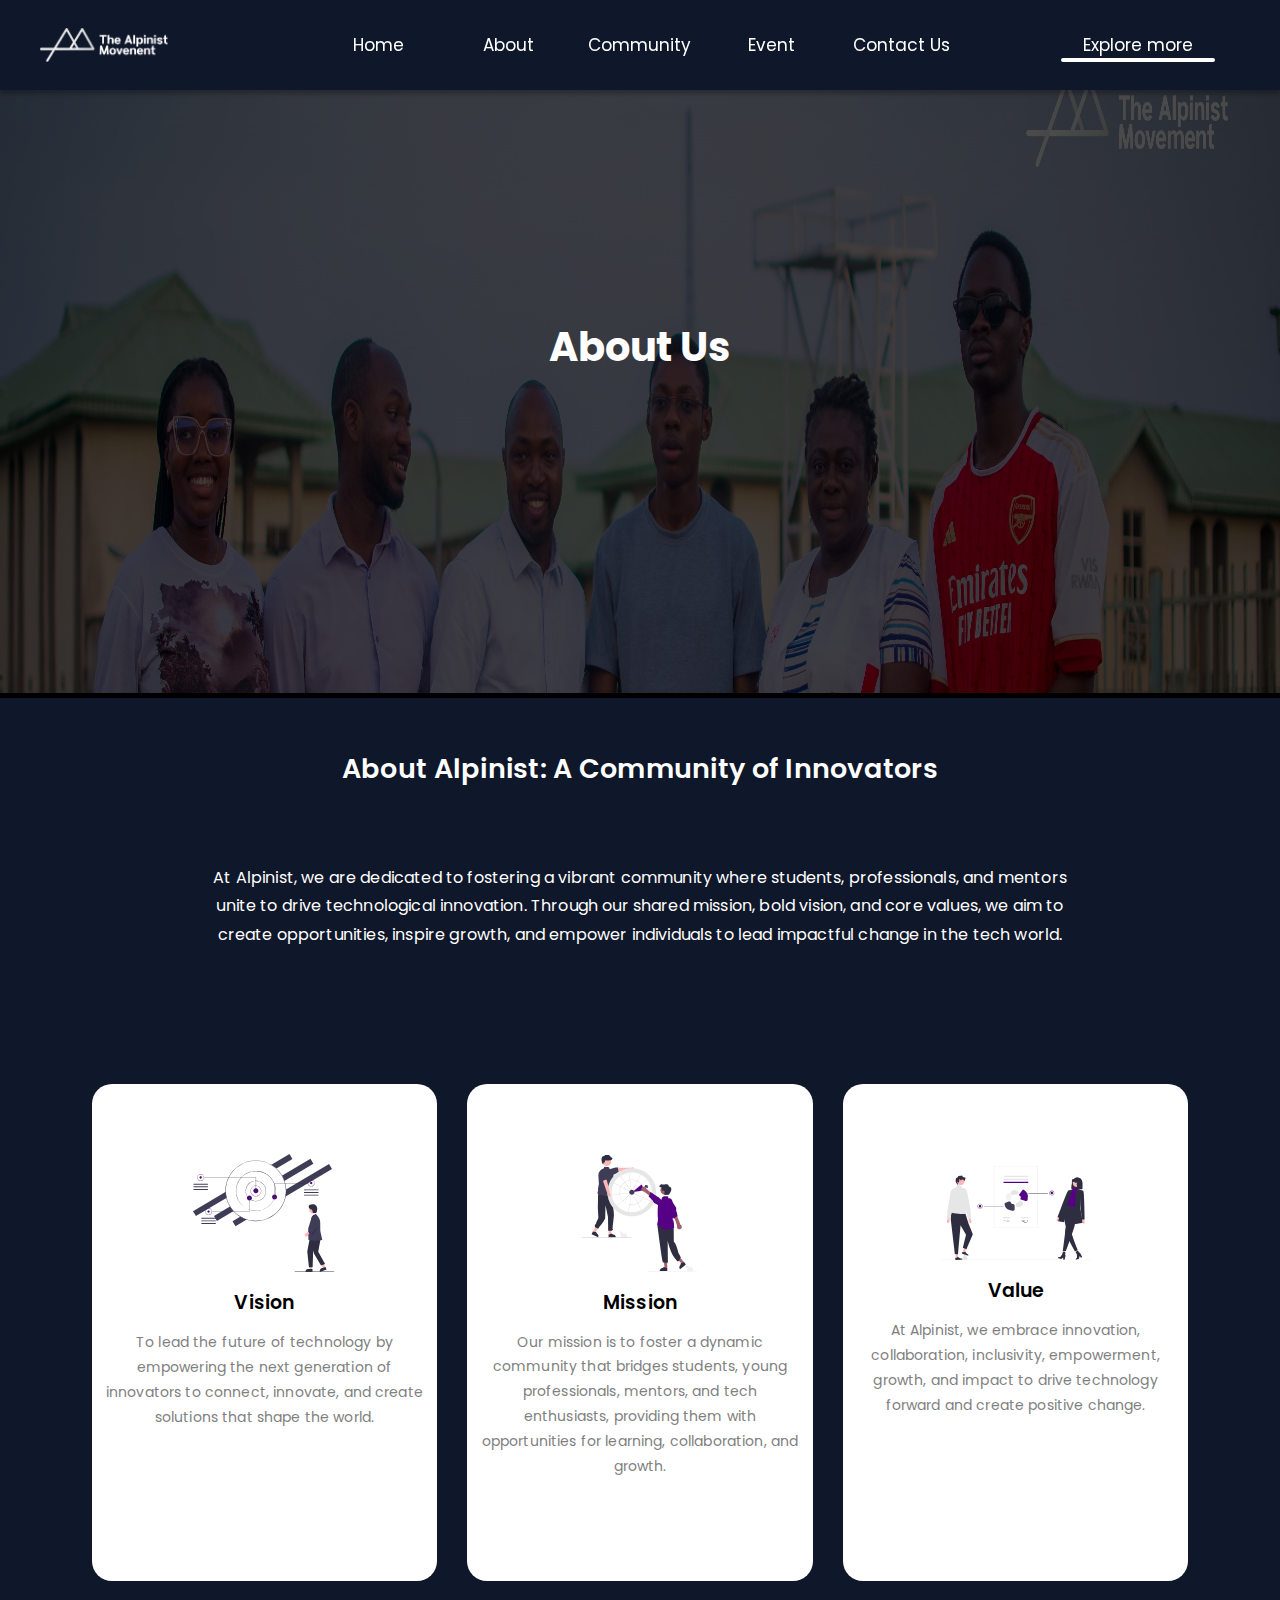
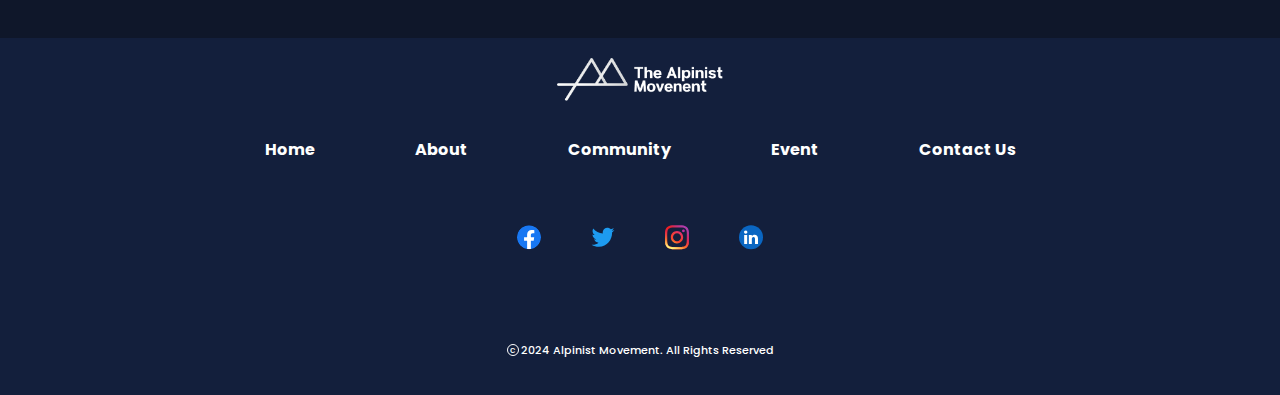
<file: About.html>
<!DOCTYPE html>
<html lang="en">
<head>
    <meta charset="UTF-8">
    <meta name="viewport" content="width=device-width, initial-scale=1.0">
    <link href="https://fonts.googleapis.com/css2?family=Material+Symbols+Outlined" rel="stylesheet" />
    <link rel="stylesheet" href="./style/style.css?v=1.0">
    <link rel="stylesheet" href="./style/about.css?v=1.0">
    <link rel="icon" type="image/x-icon" href="./images/favicon.svg">
    <title>The Alpinist Team</title>
</head>
<body>
    <div id="content" class="content" >
        <div class="main-container">
            <!-- START OF NAV-BAR -->
            <div class="homepagenav">
                <div class="nav-logo">
                    <img src="./logo.png" alt="Alpinist-Logo">
                </div>
                <div class="hambuger">
                    <span class="material-symbols-outlined">
                        menu
                    </span>
                </div>
                <div class="nav-elements" >
                    <div class="close">
                        <span class="material-symbols-outlined">
                            close
                            </span>
                    </div>
                    <ul>
                       <a href="./index.html"><li>Home</li></a>
                        <a href="./About.html"><li>About</li></a>
                        <a href="./community.html"><li>Community</li></a>
                        <a href="./event.html"><li>Event</li></a>
                        <a href="./contactUs.html"><li>Contact Us</li></a>
                        <a href="https://www.instagram.com/thealpinisthub/"><li>
                            Explore more
                            <hr>
                        </li></a>
                    </ul>
                </div>
            </div>
            <main>
                <div class="bcg-img">
                    <img src="./images/241-min.jpg" alt="">
                </div>
                <div class="overlay">
                    <p>About Us</p>
                </div>
            </main>
            <section class="about-us">
                <div class="title">
                    About Alpinist: A Community of Innovators
                </div>
                <div class="note">
                    <section>
                        At Alpinist, we are dedicated to fostering a vibrant community where students, professionals, and mentors unite to drive technological innovation. Through our shared mission, bold vision, and core values, we aim to create opportunities, inspire growth, and empower individuals to lead impactful change in the tech world.
                    </section>  
                </div>
                <div class="cards">
                    <div class="card">
                        <div class="card-img">
                            <img src="./images/vision-img.svg" alt="">
                        </div>
                        <div class="card-title">Vision</div>
                        <div class="card-note">
                            To lead the future of technology by empowering the next generation of innovators to connect, innovate, and create solutions that shape the world.
                        </div>
                    </div>
                    <div class="card">
                        <div class="card-img">
                            <img src="./images/mission-img.svg" alt="">
                        </div>
                        <div class="card-title">Mission</div>
                        <div class="card-note">
                            Our mission is to foster a dynamic community that bridges students, young professionals, mentors, and tech enthusiasts, providing them with opportunities for learning, collaboration, and growth. 
                        </div>
                    </div>
                    <div class="card">
                        <div class="card-img">
                            <img src="./images/value-img.svg" alt="">
                        </div>
                        <div class="card-title">Value</div>
                        <div class="card-note">
                            At Alpinist, we embrace innovation, collaboration, inclusivity, empowerment, growth, and impact to drive technology forward and create positive change.
                        </div>
                    </div>
                </div>
            </section>
            <footer>
                <span class="logo">
                    <img src="./logo.png" alt="Alpinist-Logo">
                </span>
                <div class="pages">
                    <ul>
                        <a href="./index.html"><li>Home</li></a>
                        <a href="./About.html"><li>About</li></a>
                        <a href="./community.html"><li>Community</li></a>
                        <a href="./event.html"><li>Event</li></a>
                        <a href="./contactUs.html"><li>Contact Us</li></a>
                    </ul>
                </div>
                <div class="socials">
                    <ul>
                        <a href="#body"><li><img src="./images/facebooklogo.svg" alt="Facebook"></li></a>
                        <a href="https://x.com/thealpinisthub?s=09"><li><img src="./images/twiterlogo.svg" alt="Twitter"></li></a>
                        <a href="https://www.instagram.com/thealpinisthub/"><li><img src="./images/instagramlogo.svg" alt="Instagram"></li></a>
                        <a href="https://www.linkedin.com/in/bishopabimbola?utm_source=share&utm_campaign=share_via&utm_content=profile&utm_medium=android_app"><li><img src="./images/linkedinlogo.svg" alt="LinkedIn"></li></a>
                    </ul>
                </div>
                <p class="copyright">
                    <span>c</span>2024 Alpinist Movement. All Rights Reserved
                </p>
            </footer>
            <!-- END OF NAV-BAR AND  START OF INTRODUCTORY PAGE-->
        </div>
    </div>
    <script src="./about.js"></script>
</body>
</html>
</file>
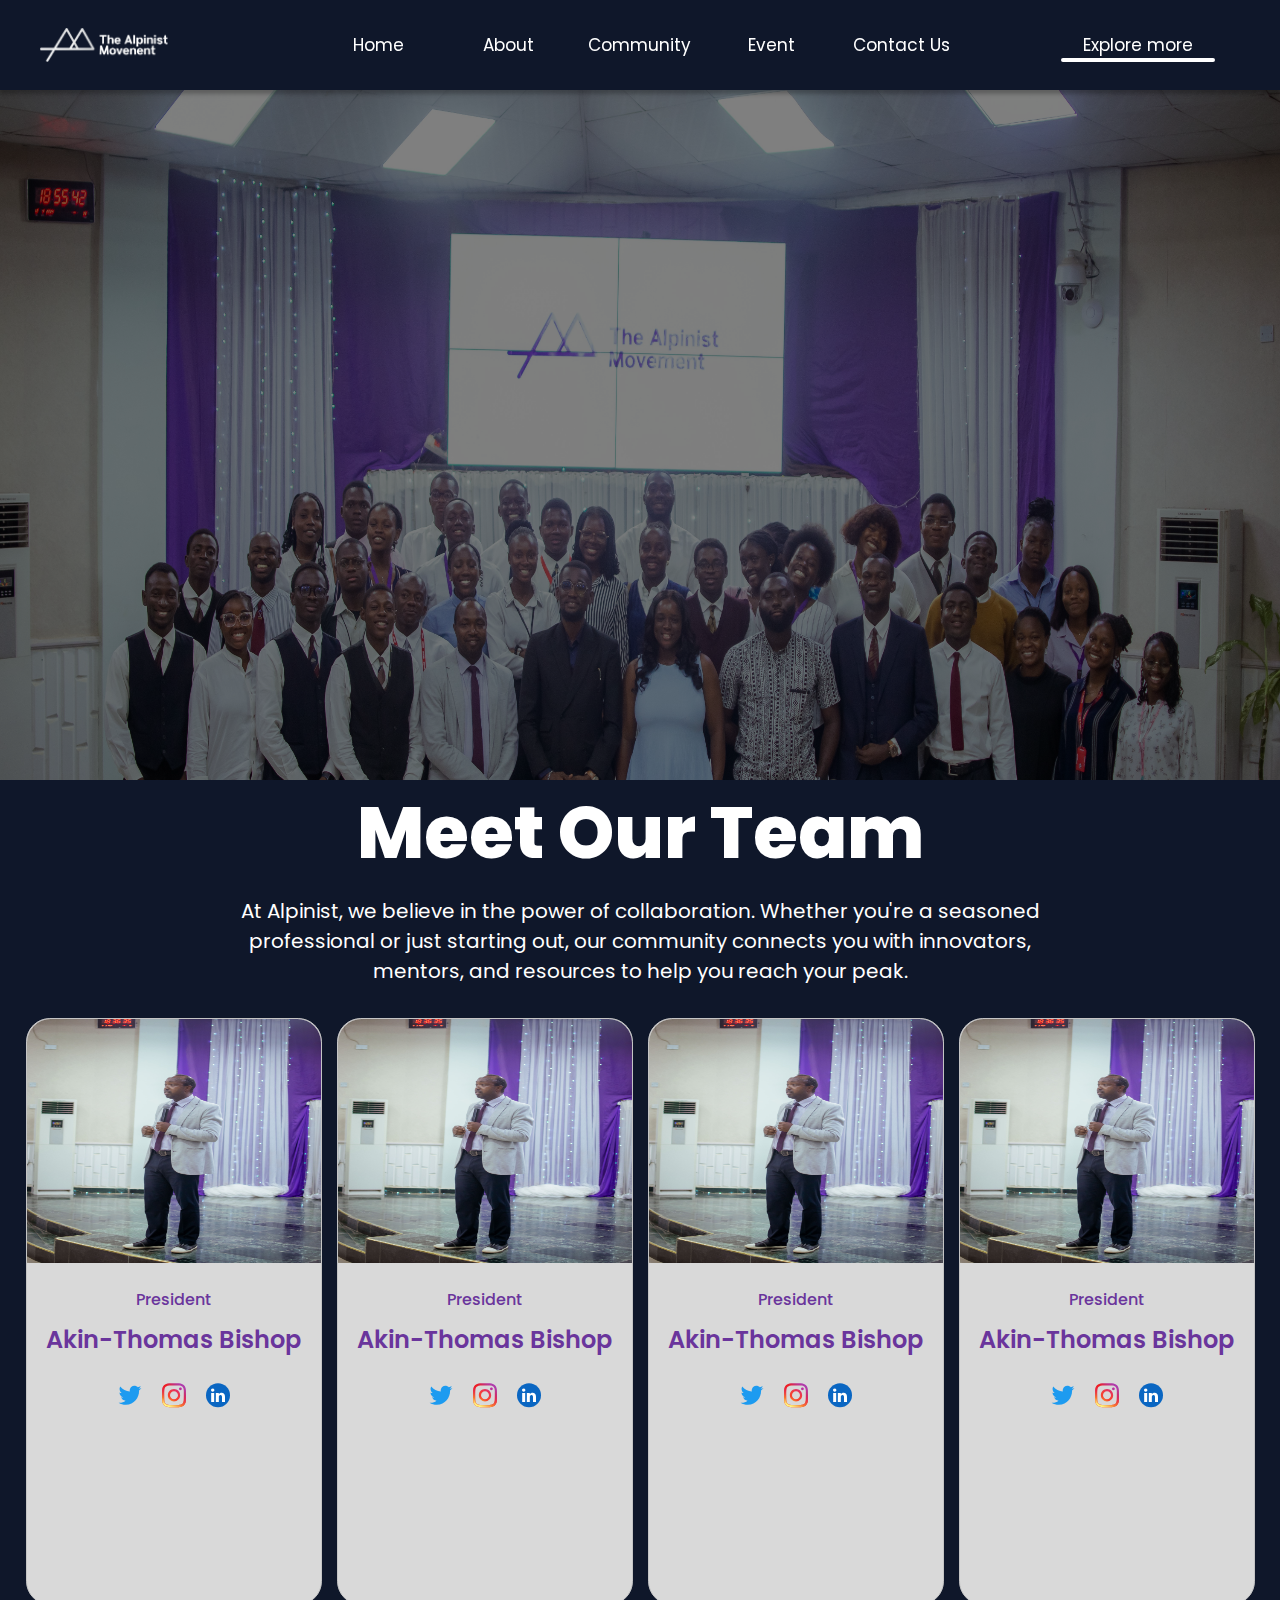
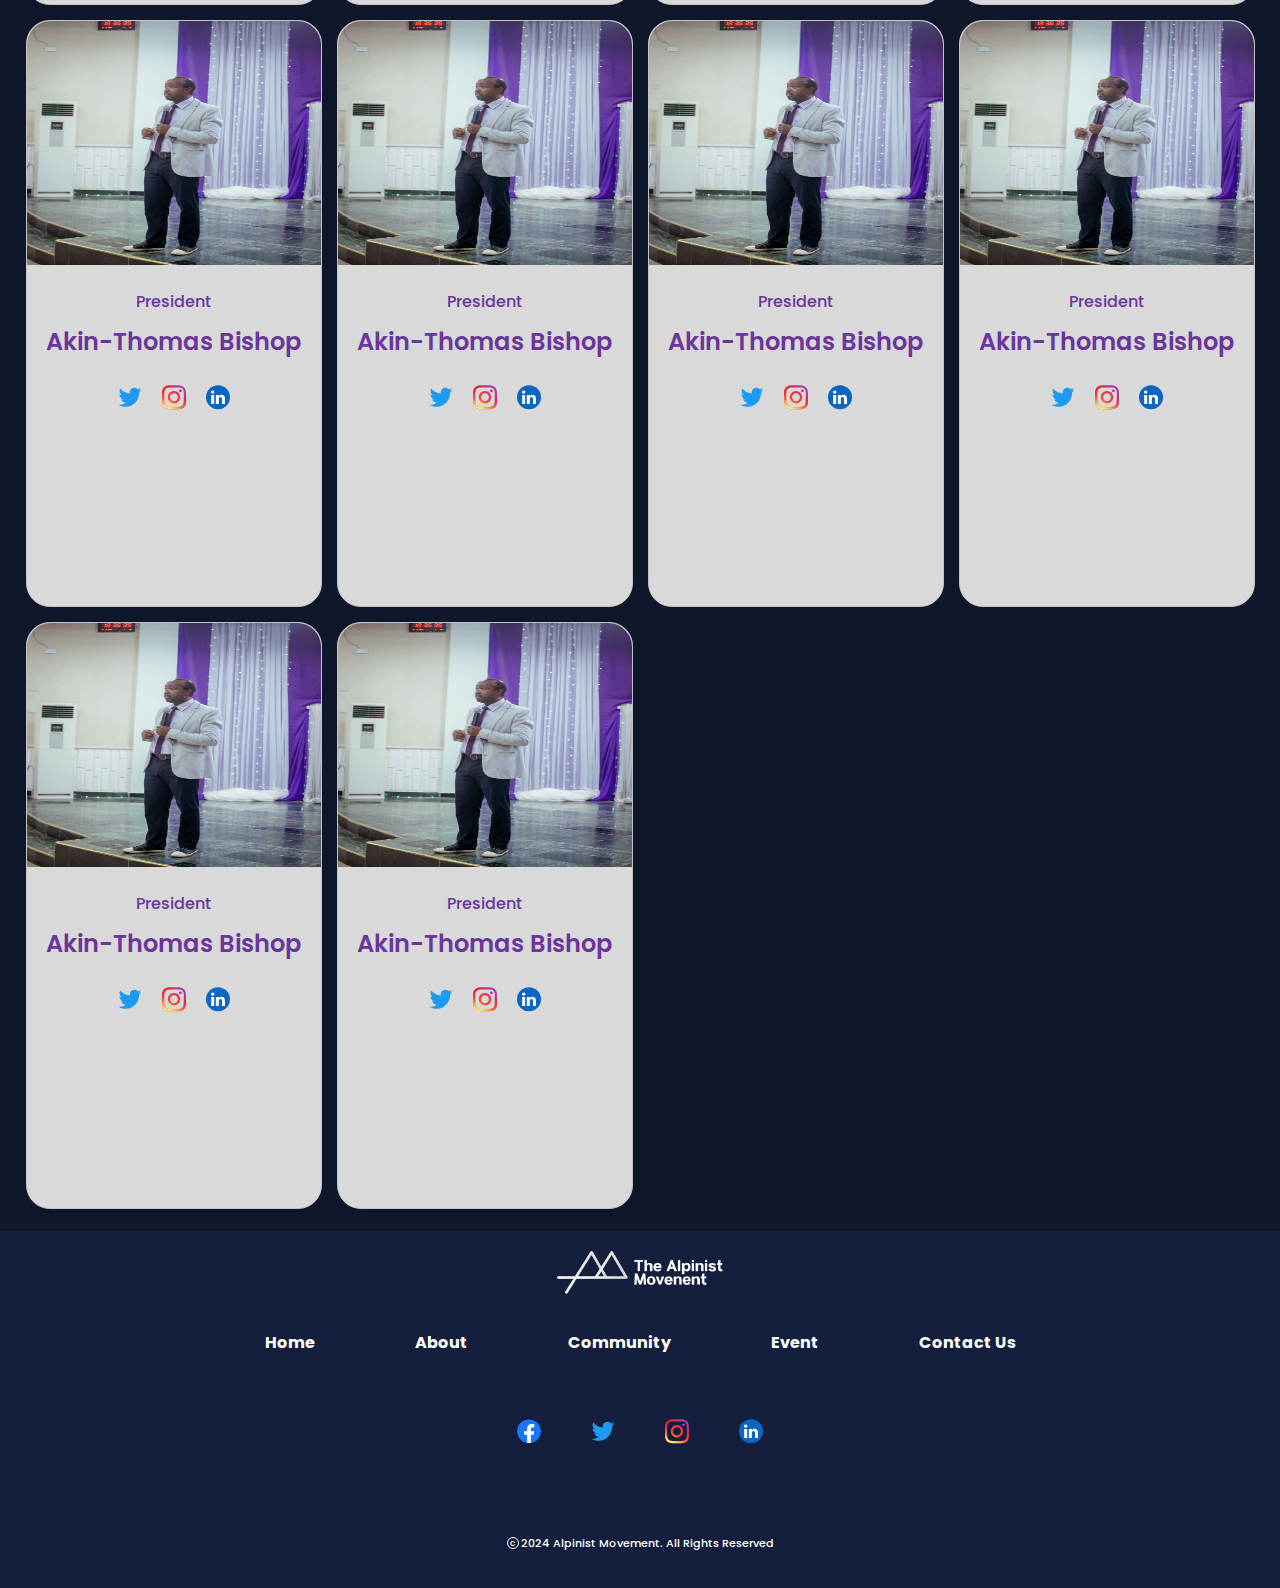
<file: community.html>
<!DOCTYPE html>
<html lang="en">
<head>
    <meta charset="UTF-8">
    <meta name="viewport" content="width=device-width, initial-scale=1.0">
    <link href="https://fonts.googleapis.com/css2?family=Material+Symbols+Outlined" rel="stylesheet" />
    <link rel="stylesheet" href="./style/style.css?v=1.0">
    <link rel="stylesheet" href="./style/community.css?v=1.0">
    <link rel="icon" type="image/x-icon" href="./images/favicon.svg">
    <title>About The Alpinists</title>
</head>
<body>
    <div id="content" class="content" >
        <div class="main-container">
            <!-- START OF NAV-BAR -->
            <div class="homepagenav">
                <div class="nav-logo">
                    <img src="./logo.png" alt="Alpinist-Logo">
                </div>
                <div class="hambuger">
                    <span class="material-symbols-outlined">
                        menu
                    </span>
                </div>
                <div class="nav-elements" >
                    <div class="close">
                        <span class="material-symbols-outlined">
                            close
                            </span>
                    </div>
                    <ul>
                       <a href="./index.html"><li>Home</li></a>
                        <a href="./About.html"><li>About</li></a>
                        <a href="./community.html"><li>Community</li></a>
                        <a href="./event.html"><li>Event</li></a>
                        <a href="./contactUs.html"><li>Contact Us</li></a>
                        <a href="https://www.instagram.com/thealpinisthub/"><li>
                            Explore more
                            <hr>
                        </li></a>
                    </ul>
                </div>
            </div>
            <section class="background">
                <div class="prog-img">
                    <img src="./images/BLAQ-0160.JPG" alt="">
                </div>
                <div class="overlay">
                    
                </div>
            </section>
            <section class="meet-us">
                <div class="head">
                    Meet Our Team
                </div>
                <div class="note">
                    <section>
                        At Alpinist, we believe in the power of collaboration. Whether you're a seasoned professional or just starting out, our community connects you with innovators, mentors, and resources to help you reach your peak.
                    </section>
                </div>
                <div class="cards" id="profile">
                   
                </div>
            </section>
            <footer>
                 <span class="logo">
                    <img src="./logo.png" alt="Alpinist-Logo">
            </span>
                <div class="pages">
                    <ul>
                        <a href="./index.html"><li>Home</li></a>
                        <a href="./About.html"><li>About</li></a>
                        <a href="./community.html"><li>Community</li></a>
                        <a href="./event.html"><li>Event</li></a>
                        <a href="./contactUs.html"><li>Contact Us</li></a>
                    </ul>
                </div>
                <div class="socials">
                    <ul>
                        <a href="#body"><li><img src="./images/facebooklogo.svg" alt="Facebook"></li></a>
                        <a href="https://x.com/thealpinisthub?s=09"><li><img src="./images/twiterlogo.svg" alt="Twitter"></li></a>
                        <a href="https://www.instagram.com/thealpinisthub/"><li><img src="./images/instagramlogo.svg" alt="Instagram"></li></a>
                        <a href="https://www.linkedin.com/in/bishopabimbola?utm_source=share&utm_campaign=share_via&utm_content=profile&utm_medium=android_app"><li><img src="./images/linkedinlogo.svg" alt="LinkedIn"></li></a>
                    </ul>
                </div>
                <p class="copyright">
                    <span>c</span>2024 Alpinist Movement. All Rights Reserved
                </p>
            </footer>
            <!-- END OF NAV-BAR AND  START OF INTRODUCTORY PAGE-->
        </div>
    </div>
    <script src="./community.js"></script>
</body>
</html>
</file>
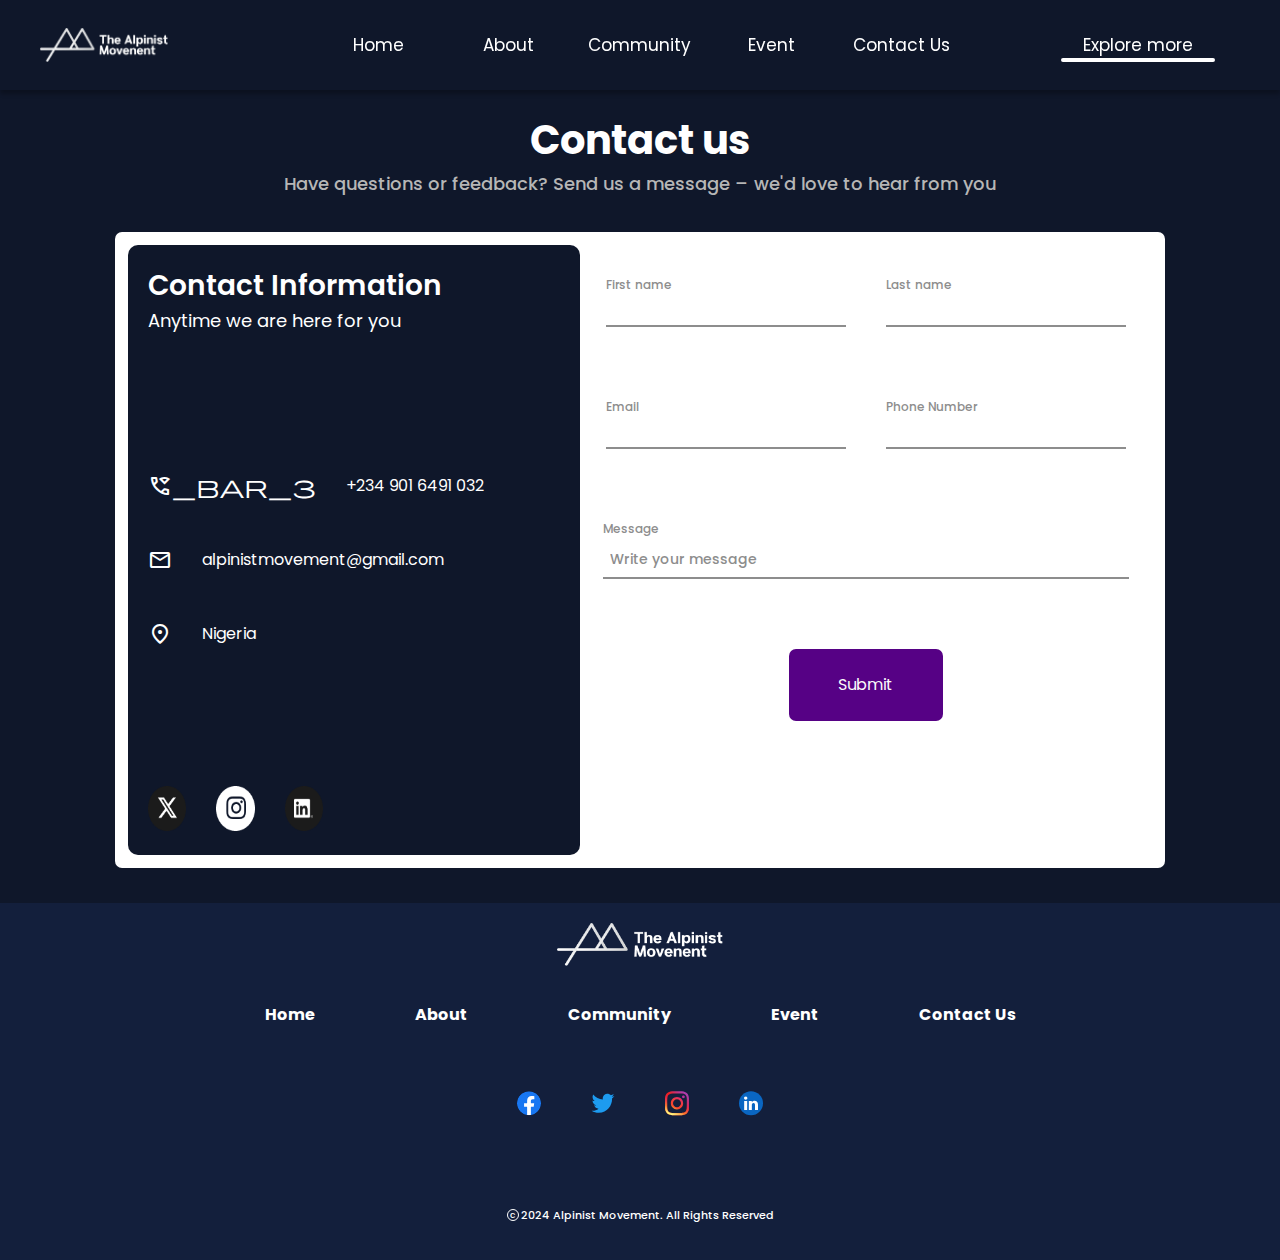
<file: contactUs.html>
<!DOCTYPE html>
<html lang="en">
<head>
    <meta charset="UTF-8">
    <meta name="viewport" content="width=device-width, initial-scale=1.0">
    <title>Alpinist: A Community of Innovators</title>
    <link rel="stylesheet" href="./style/style.css?v=1.0">
    <link rel="stylesheet" href="./style/contactUs.css?v=1.0">
    <link href="https://fonts.googleapis.com/css2?family=Material+Symbols+Outlined" rel="stylesheet" />
    <link rel="icon" type="image/x-icon" href="./images/favicon.svg">
    
        
</head>
<body id="body">
        <div id="content" class="content" >
            <div class="main-container">
                <!-- START OF NAV-BAR -->
                  <div class="homepagenav">
                    <div class="nav-logo">
                        <img src="./logo.png" alt="Alpinist-Logo">
                    </div>
                    <div class="hambuger">
                        <span class="material-symbols-outlined">
                            menu
                        </span>
                    </div>
                    <div class="nav-elements" >
                        <div class="close">
                            <span class="material-symbols-outlined">
                                close
                                </span>
                        </div>
                        <ul>
                           <a href="./index.html"><li>Home</li></a>
                            <a href="./About.html"><li>About</li></a>
                            <a href="./community.html"><li>Community</li></a>
                            <a href="./event.html"><li>Event</li></a>
                            <a href="./contactUs.html"><li>Contact Us</li></a>
                            <a href=""><li>
                                Explore more
                                <hr>
                            </li></a>
                        </ul>
                    </div>
                </div>
                <!-- END OF NAV-BAR -->
                 <section>
                    <div class="contact-container">
                        <header>Contact us</header>
                        <p class="header-note">Have questions or feedback? Send us a message – we'd love to hear from you</p>
                        <div class="contact-form">
                            <div class="flex-container">
                                <div class="flex-left">
                                    <div class="left-info">
                                        <div class="head">
                                            Contact Information
                                        </div>
                                        <span class="sub">
                                            Anytime we are here for you
                                        </span>

                                    </div>
                                    <div class="reach-us">
                                        <ul>
                                            <a href="tel:+2349016491032">
                                                <span class="material-symbols-outlined">
                                                    wifi_calling_bar_3
                                                </span>
                                                <li>+234 901 6491 032</li>
                                            </a>
                                            <a href="mailto:alpinistmovement@gmail.com">
                                                <span class="material-symbols-outlined">
                                                    mail
                                                    </span>
                                                <li>alpinistmovement@gmail.com</li>
                                            </a>
                                            <a href="https://www.google.com/maps?q=Nigeria+Abuja" >
                                                <span class="material-symbols-outlined">
                                                    location_on
                                                    </span>
                                                <li>Nigeria</li>
                                            </a>
                                        </ul>
                                    </div>
                                    <div class="social-handles">
                                        <ul>
                                            <a href="https://x.com/thealpinisthub"><li><img src="./images/contactpageX.png" alt=""></li></a>
                                            <a href="https://www.instagram.com/thealpinisthub/"><li><img src="./images/contactpageIG.png" alt=""></li></a>
                                            <a href="https://www.linkedin.com/in/bishopabimbola/"><li><img src="./images/contactpageLinkdin.png" alt=""></li></a>
                                        </ul>
                                    </div>
                                </div>
                                <div class="flex-right">
                                    <form action="">
                                        <div class="names">
                                            <div class="firstname">
                                                <label for="firstname">First name</label>
                                                <input type="text" required>
                                            </div>
                                            <div class="lastname">
                                                <label for="lastname">Last name</label>
                                                <input type="text" required>
                                            </div>
                                        </div>
                                        <div class="contact">
                                            <div class="email">
                                                <label for="email"> Email</label>
                                                <input type="email" required>
                                            </div>
                                            <div class="phonenumber">
                                                <label for="phone number"> Phone Number</label>
                                                <input type="tel" required>
                                            </div>
                                        </div>
                                        <div class="message">
                                            <label for="message">Message</label>
                                            <input type="text" placeholder="Write your message" required>
                                        </div>
                                        <div class="thebutton">
                                            <button type="submit">Submit</button>
                                        </div>
                                    </form>
                                </div>
                            </div>
                        </div>
                    </div>
                 </section>
        <footer>
            <span class="logo">
                <img src="./logo.png" alt="Alpinist-Logo">
            </span>
            <div class="pages">
                <ul>
                    <a href="./index.html"><li>Home</li></a>
                    <a href="./About.html"><li>About</li></a>
                    <a href="./community.html"><li>Community</li></a>
                    <a href="./event.html"><li>Event</li></a>
                    <a href="./contactUs.html"><li>Contact Us</li></a>
                </ul>
            </div>
            <div class="socials">
                <ul>
                    <a href="#body"><li><img src="./images/facebooklogo.svg" alt="Facebook"></li></a>
                    <a href="https://x.com/thealpinisthub?s=09"><li><img src="./images/twiterlogo.svg" alt="Twitter"></li></a>
                    <a href="https://www.instagram.com/thealpinisthub/"><li><img src="./images/instagramlogo.svg" alt="Instagram"></li></a>
                    <a href="https://www.linkedin.com/in/bishopabimbola?utm_source=share&utm_campaign=share_via&utm_content=profile&utm_medium=android_app"><li><img src="./images/linkedinlogo.svg" alt="LinkedIn"></li></a>
                </ul>
            </div>
            <p class="copyright">
                <span>c</span>2024 Alpinist Movement. All Rights Reserved
            </p>
        </footer>
        <script src="./contactUs.js"></script>
</body>
</html>
</file>
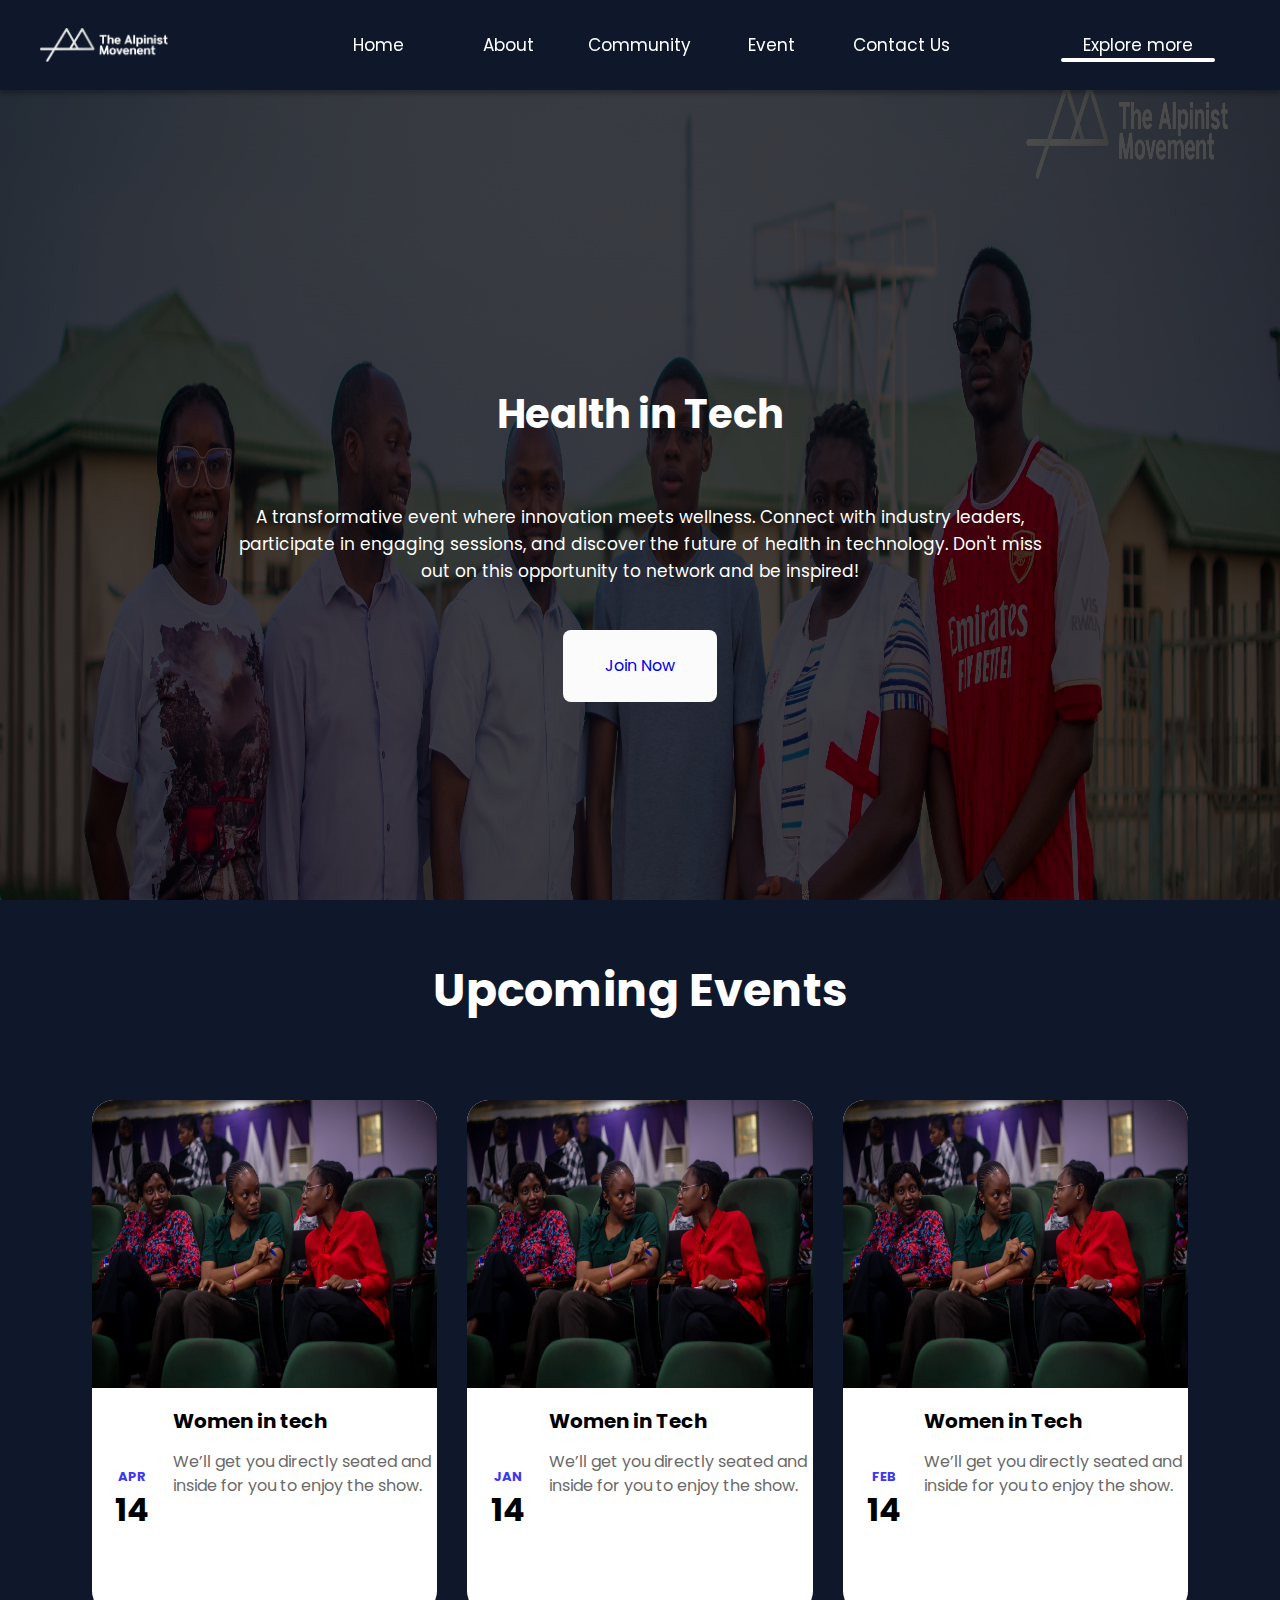
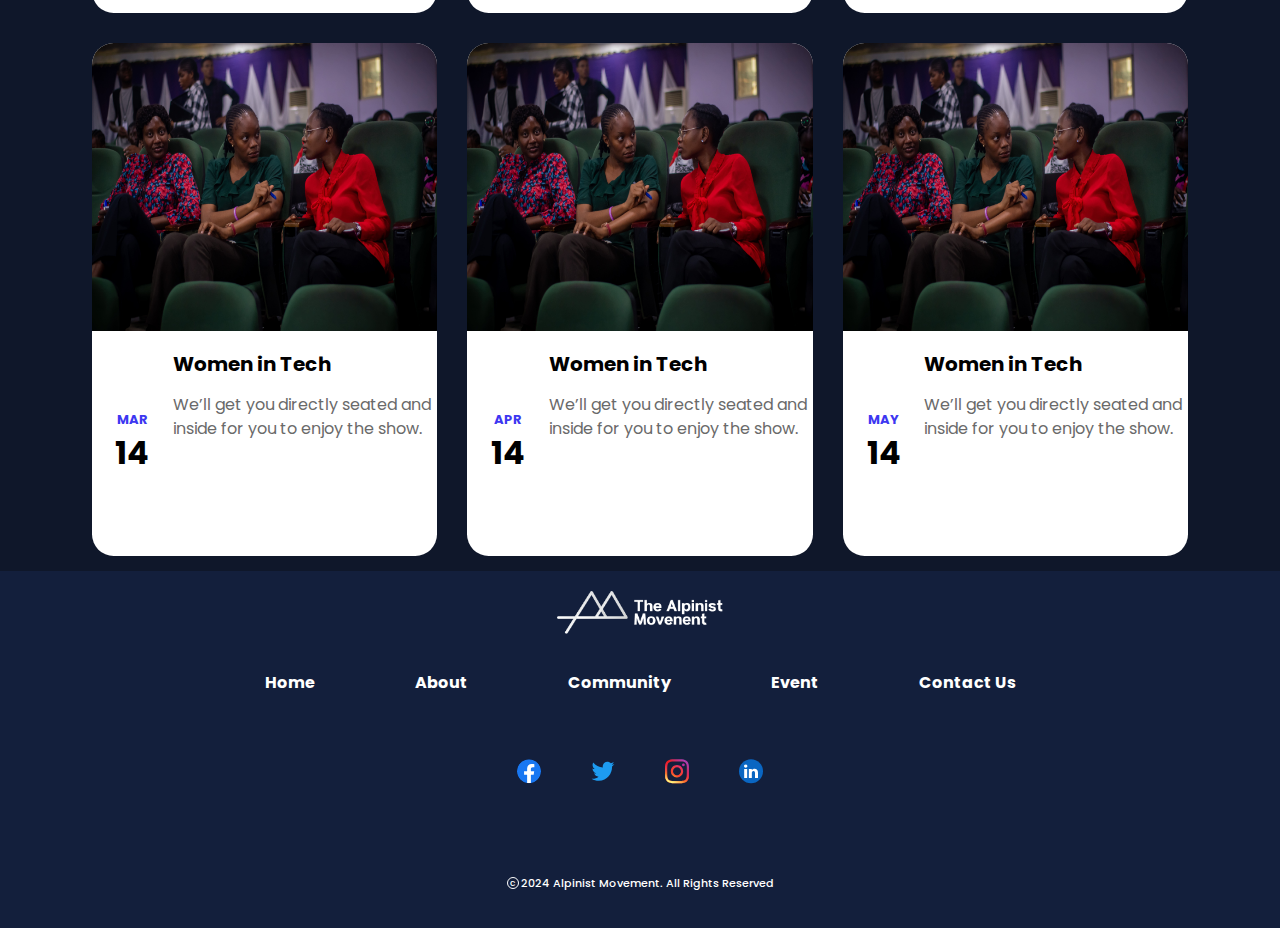
<file: event.html>
<!DOCTYPE html>
<html lang="en">
<head>
    <meta charset="UTF-8">
    <meta name="viewport" content="width=device-width, initial-scale=1.0">
    <title>Alpinist: A Community of Innovators</title>
    <link rel="stylesheet" href="./style/style.css?v=1.0">
    <link rel="stylesheet" href="./style/event.css?v=1.0">
    <link href="https://fonts.googleapis.com/css2?family=Material+Symbols+Outlined" rel="stylesheet" />
    <link rel="icon" type="image/x-icon" href="./images/favicon.svg">
    
</head>
<body id="body">
    
        <div id="content" class="content" >
            <div class="main-container">
                <!-- START OF NAV-BAR -->
                <div class="homepagenav">
                    <div class="nav-logo">
                        <img src="./logo.png" alt="Alpinist-Logo">
                    </div>
                    <div class="hambuger">
                        <span class="material-symbols-outlined">
                            menu
                        </span>
                    </div>
                    <div class="nav-elements" >
                        <div class="close">
                            <span class="material-symbols-outlined">
                                close
                                </span>
                        </div>
                        <ul>
                           <a href="./index.html"><li>Home</li></a>
                            <a href="./About.html"><li>About</li></a>
                            <a href="./community.html"><li>Community</li></a>
                            <a href="./event.html"><li>Event</li></a>
                            <a href="./contactUs.html"><li>Contact Us</li></a>
                            <a href="https://www.instagram.com/thealpinisthub/"><li>
                                Explore more
                                <hr>
                            </li></a>
                        </ul>
                    </div>
                </div>
                <!-- END OF NAV-BAR AND  START OF INTRODUCTORY PAGE-->

                <section>
                    <div class="events">
                        <div class="background-img">
                            <img src="./images/event-min.jpg" alt="">
                        </div>
                        <div class="overlay">
                            <div class="head">Health in Tech</div>
                            <div class="note"> A transformative event where innovation meets wellness. Connect with industry leaders, participate in engaging sessions, and discover the future of health in technology. Don't miss out on this opportunity to network and be inspired!</div>
                            <button>
                                <a href="./contactUs.html">Join Now</a>
                            </button>
                        </div>
                    </div>
                </section>
                <section>
                    <div class="upcoming-events">
                        <div class="header">
                            Upcoming Events
                        </div>
                        <div class="cards" id="cards">
                            <div class="card">
                                <div class="card-img">
                                    <img src="./images/BLAQ-0013-min.jpg" alt="">
                                </div>
                                <div class="card-flex">
                                    <div class="card-date">
                                        <div class="month">APR</div>
                                        <div class="date">14</div>
                                    </div>
                                    <div class="card-writeup">
                                        <div class="card-header">Women in tech</div>
                                        <div class="card-note">
                                            We’ll get you directly seated and inside for you to enjoy the show.</div>
                                    </div>
                                </div>
                            </div>
                        </div>
                    </div>
                </section>
            </div>
        </div>
        <footer>
            <span class="logo">
                <img src="./logo.png" alt="Alpinist-Logo">
            </span>
            <div class="pages">
                <ul>
                    <a href="./index.html"><li>Home</li></a>
                    <a href="./About.html"><li>About</li></a>
                    <a href="./community.html"><li>Community</li></a>
                    <a href="./event.html"><li>Event</li></a>
                    <a href="./contactUs.html"><li>Contact Us</li></a>
                </ul>
            </div>
            <div class="socials">
                <ul>
                    <a href="#body"><li><img src="./images/facebooklogo.svg" alt="Facebook"></li></a>
                    <a href="https://x.com/thealpinisthub?s=09"><li><img src="./images/twiterlogo.svg" alt="Twitter"></li></a>
                    <a href="https://www.instagram.com/thealpinisthub/"><li><img src="./images/instagramlogo.svg" alt="Instagram"></li></a>
                    <a href="https://www.linkedin.com/in/bishopabimbola?utm_source=share&utm_campaign=share_via&utm_content=profile&utm_medium=android_app"><li><img src="./images/linkedinlogo.svg" alt="LinkedIn"></li></a>
                </ul>
            </div>
            <p class="copyright">
                <span>c</span>2024 Alpinist Movement. All Rights Reserved
            </p>
        </footer> 
        <script src="./event.js"></script>
</body>
</html>
</file>
<file: style/style.css>
@import url('https://fonts.googleapis.com/css2?family=Inter:ital,opsz,wght@0,14..32,100..900;1,14..32,100..900&family=Poppins:ital,wght@0,100;0,200;0,300;0,400;0,500;0,600;0,700;0,800;0,900;1,100;1,200;1,300;1,400;1,500;1,600;1,700;1,800;1,900&family=Roboto:ital,wght@0,100;0,300;0,400;0,500;0,700;0,900;1,100;1,300;1,400;1,500;1,700;1,900&display=swap');
@import url('https://fonts.googleapis.com/css2?family=Inter:ital,opsz,wght@0,14..32,100..900;1,14..32,100..900&family=Poly:ital@0;1&family=Poppins:ital,wght@0,100;0,200;0,300;0,400;0,500;0,600;0,700;0,800;0,900;1,100;1,200;1,300;1,400;1,500;1,600;1,700;1,800;1,900&family=Roboto:ital,wght@0,100;0,300;0,400;0,500;0,700;0,900;1,100;1,300;1,400;1,500;1,700;1,900&display=swap');
@import url('https://fonts.googleapis.com/css2?family=Inter:ital,opsz,wght@0,14..32,100..900;1,14..32,100..900&family=Poly:ital@0;1&family=Poppins:ital,wght@0,100;0,200;0,300;0,400;0,500;0,600;0,700;0,800;0,900;1,100;1,200;1,300;1,400;1,500;1,600;1,700;1,800;1,900&family=Roboto:ital,wght@0,100;0,300;0,400;0,500;0,700;0,900;1,100;1,300;1,400;1,500;1,700;1,900&display=swap');

*{
    margin: 0;
    padding: 0;
}
body{
    background: #0F172A;
    color: #ffffff;
}
/* NAV BAR */
.content .main-container{
    background: #0F172A;
}
.content .main-container .homepagenav{
    background-color:#0F172A;
    display: flex;
    flex-direction: row;
    margin: 0;
    width: 100%;
    position: fixed;
    top: 0rem;
    box-shadow: 0px 4px 4px 0px #00000040;
    z-index: 10000000000;
}
.content .main-container .homepagenav .nav-logo{
    /* background-color:blanchedalmond; */
    position: relative;
    left: 40px;
    top: 10px;
    height: 40px;
}
.content .main-container .homepagenav ul{
    display: flex;
    flex-direction: row;
    gap: 30px;
    /* background-color: aquamarine; */
    margin-left: 200px;
}
.content .main-container .homepagenav ul a{
    text-decoration: none;
}
.content .main-container .homepagenav ul a li{
    text-wrap: wrap;
    list-style: none;
    font-family: Poppins;
    font-size: 17px;
    font-weight: 400;
    text-align: center;
    /* background-color: blanchedalmond; */
    min-width: 100px;
    height: 27px;
    gap: 0px;
    opacity: 0px;
    color: #ffffff;
}
.content .main-container .homepagenav ul a:nth-child(6) {
    /* display: none; */
    margin-left: 100px;
}
.content .main-container .homepagenav ul a:nth-child(6) hr{
    /* display: none; */
    color: #ffffff;
    border: 2px solid #ffffff;
    border-radius: 20px;
    width: 150px;
    margin: 0;
}
/* MEDIA QUERIES FOR NAVBAR */
@media (max-width: 539px) {
    .content .main-container .homepagenav{
        background-color:#0F172A;
        display: flex;
        flex-direction: column;
        margin: 0;
        width: 100%;
        position: fixed;
        align-items: center;
        box-shadow: 0px 4px 4px 0px #00000040;
        height: auto;
       
    }
    .content .main-container .homepagenav .nav-logo{
        /* background-color:blanchedalmond; */
        position: relative;
        left: 0px;
        top: 0px;
        height: 5vh;
        width: 100%;
        display: flex;
        justify-content: left;
        align-items: center;
    }
    .content .main-container .homepagenav .nav-logo img{
        width: 25%;
    }
    .nav-elements{
        display: none;
        min-height: 20vh;
    }
    .hambuger{
        display: flex;
        /* background-color: #ECECEC; */
        width: 100%;
        height: auto;
        position: absolute;
        justify-content: end;
        margin-right: 45px;
        margin-top: 10px;
        cursor: pointer;
    }
    .close{
        justify-content: end;
        display: flex;
        /* background-color: #f10707; */
        height: 5vh;
        position: absolute;
        width: 90%;
        top: .5rem;
        cursor: pointer;
    }
    .content .main-container .homepagenav ul{
        display: flex;
        flex-direction: column;
        width: 90vw;
        gap: 5px;
        height: 20vh;
        /* background-color: aquamarine; */
        margin-left: 0px;
        /* justify-content: start; */
        padding: 0;
    }
    .content .main-container .homepagenav ul a{
        text-decoration: none;
    }
    .content .main-container .homepagenav ul a li{
        text-wrap: wrap;
        list-style: none;
        font-family: Poppins;
        font-size: 27px;
        font-weight: 400;
        text-align: center;
        background-color: rgb(255, 255, 255, 0.4);
        min-width: 50px;
        min-height: 37px;
        gap: 0px;
        opacity: 0px;
        color: #0F172A;
        border-radius: 5px ;
    }
    .content .main-container .homepagenav ul a:nth-child(6) {
        /* display: none; */
        margin-left: 2px;
        /* background-color: beige; */
    }
    .content .main-container .homepagenav ul a:nth-child(6) hr{
        display: none;
        color: #ffffff;
        border: 2px solid #ffffff;
        border-radius: 20px;
        width: 110px;
        margin: 0;
    }
}
@media  (max-width: 430px) {
    .content .main-container .homepagenav{
        background-color:#0F172A;
        display: flex;
        align-items: center;
        flex-direction: column;
        margin: 0;
        width: 100%;
        position: fixed;
        box-shadow: 0px 4px 4px 0px #00000040;
        height: auto;
        
    }
    .content .main-container .homepagenav .nav-logo{
        /* background-color:blanchedalmond; */
        position: relative;
        left: 0px;
        top: 0px;
        height: 5vh;
        width: 100%vw;
        display: flex;
        justify-content: left;
        align-items: center;
    }
    .content .main-container .homepagenav .nav-logo img{
        width: 25%;
    }
    .content .main-container .homepagenav ul{
        display: flex;
        flex-direction: column;
        width: 90vw;
        gap: 5px;
        /* background-color: aquamarine; */
        margin-left: 0px;
        /* justify-content: start; */
        padding: 0;
    }
    .nav-elements{
        display: flex;
        height: 35vh;
        min-height: 35vh;
        display: none;
    }
    .close{
        display: flex;
        justify-content: end;
        margin-right: 25px;
    }
    .hambuger{
        display: flex;
        /* background-color: #ECECEC; */
        width: 100%;
        height: auto;
        position: absolute;
        justify-content: end;
        margin-right: 45px;
        margin-top: 10px;
        cursor: pointer;
    }
    .content .main-container .homepagenav ul a{
        text-decoration: none;
    }
    .content .main-container .homepagenav ul a li{
        text-wrap: wrap;
        list-style: none;
        font-family: Poppins;
        font-size: 27px;
        font-weight: 400;
        text-align: center;
        background-color: rgb(255, 255, 255,0.4);
        min-width: 50px;
        height: 37px;
        gap: 0px;
        opacity: 0px;
        color: #0F172A;
        border-radius: 5px;
    }
    .content .main-container .homepagenav ul a:nth-child(6) {
        /* display: none; */
        margin-left: 2px;
        /* background-color: beige; */
    }
    .content .main-container .homepagenav ul a:nth-child(6) hr{
        display: none;
        color: #ffffff;
        border: 2px solid #ffffff;
        border-radius: 20px;
        width: 110px;
        margin: 0;
    }
}
@media (min-width: 540px) {
    .content .main-container .homepagenav{
        background-color:#0F172A;
        display: flex;
        flex-direction: row;
        margin: 0;
        width: 100%;
        position: fixed;
        align-items: center;
        box-shadow: 0px 4px 4px 0px #00000040;
    }
    .nav-elements{
        display: flex;
    }
    .hambuger{
        display: none;
    }
    .content .main-container .homepagenav .nav-logo{
        /* background-color:blanchedalmond; */
        position: relative;
        left: 10px;
        top: 0px;
        height: 8vh;
        width: 15vw;
        display: flex;
        justify-content: center;
        align-items: center;
    }
    .content .main-container .homepagenav .nav-logo img{
        width: 100%;
    }
    .close{
        display: none;
    }
    .content .main-container .homepagenav ul{
        display: flex;
        flex-direction: row;
        gap: 0px;
        align-items: center;
        justify-content: center;
        /* background-color: aquamarine; */
        margin-left: 35px;
        /* justify-content: start; */
        padding: 0;
    }
    .content .main-container .homepagenav ul a{
        text-decoration: none;
    }
    .content .main-container .homepagenav ul a li{
        text-wrap: wrap;
        list-style: none;
        font-family: Poppins;
        font-size: 12px;
        font-weight: 200;
        text-align: center;
        padding: 0;
        margin: 0;
        /* background-color: blanchedalmond; */
        min-width: 50px;
        height: 22px;
        gap: 0px;
        opacity: 0px;
        color: #ffffff;
    }
    .content .main-container .homepagenav ul a:nth-child(6) {
        /* display: none; */
        margin-left: 15px;
        /* background-color: beige; */
    }
    .content .main-container .homepagenav ul a:nth-child(6) hr{
        /* display: none; */
        color: #ffffff;
        border: 1px solid #ffffff;
        border-radius: 20px;
        width: 110px;
        margin: 0;
    }
}
@media (min-width: 768px) {
    .content .main-container .homepagenav{
        background-color:#0F172A;
        display: flex;
        flex-direction: row;
        margin: 0;
        width: 100%;
        position: fixed;
        box-shadow: 0px 4px 4px 0px #00000040;
        height: 8vh;
        align-items: center;
    }
    .content .main-container .homepagenav .nav-logo{
        /* background-color:blanchedalmond; */
        position: relative;
        left: 0px;
        top: 0px;
        height: 50px;
    }
    .content .main-container .homepagenav .nav-logo img{
        width: 50%;
    }
    .nav-elements{
        display: flex;
    }
    .hambuger{
        display: none;
    }
    .close{
        display: none;
    }
    .content .main-container .homepagenav ul{
        display: flex;
        flex-direction: row;
        gap: 10px;
        /* background-color: aquamarine; */
        margin-left: 30px;
    }
    .content .main-container .homepagenav ul a{
        text-decoration: none;
    }
    .content .main-container .homepagenav ul a li{
        text-wrap: wrap;
        list-style: none;
        font-family: Poppins;
        font-size: 17px;
        font-weight: 400;
        text-align: center;
        /* background-color: blanchedalmond; */
        min-width: 70px;
        height: 27px;
        gap: 0px;
        opacity: 0px;
        color: #ffffff;
    }
    .content .main-container .homepagenav ul a:nth-child(6) {
        /* display: none; */
        margin-left: 10px;
        /* background-color: beige; */
    }
    .content .main-container .homepagenav ul a:nth-child(6) hr{
        /* display: none; */
        color: #ffffff;
        border: 2px solid #ffffff;
        border-radius: 20px;
        width: 110px;
        margin: 0;
    }
}
@media (min-width: 820px) {
    .content .main-container .homepagenav{
        background-color:#0F172A;
        display: flex;
        flex-direction: row;
        margin: 0;
        width: 100%;
        position: fixed;
        box-shadow: 0px 4px 4px 0px #00000040;
    }
    .content .main-container .homepagenav .nav-logo{
        /* background-color:blanchedalmond; */
        position: relative;
        left: 0px;
        top: 0px;
        height: 8vh;
        width: 15vw;
        display: flex;
        justify-content: center;
        align-items: center;
    }
    .content .main-container .homepagenav .nav-logo img{
        width: 100%;
    }
    .content .main-container .homepagenav ul{
        display: flex;
        flex-direction: row;
        gap: 0px;
        /* background-color: aquamarine; */
        margin-left: 15px;
    }
    .nav-elements{
        display: flex;
    }
    .hambuger{
        display: none;
    }
    .close{
        display: none;
    }
    .content .main-container .homepagenav ul a{
        text-decoration: none;
    }
    .content .main-container .homepagenav ul a li{
        text-wrap: wrap;
        list-style: none;
        font-family: Poppins;
        font-size: 14px;
        font-weight: 200;
        text-align: center;
        /* background-color: blanchedalmond; */
        min-width: 100px;
        height: 27px;
        gap: 0px;
        opacity: 0px;
        color: #ffffff;
    }
    .content .main-container .homepagenav ul a:nth-child(6) {
        /* display: none; */
        margin-left: 15px;
        /* background-color: beige; */
    }
    .content .main-container .homepagenav ul a:nth-child(6) hr{
        /* display: none; */
        color: #ffffff;
        border: 2px solid #ffffff;
        border-radius: 20px;
        width: 110px;
        margin: 0;
    }
}
@media (min-width: 853px) {
    .content .main-container .homepagenav{
        background-color:#0F172A;
        display: flex;
        flex-direction: row;
        margin: 0;
        width: 100%;
        position: fixed;
        box-shadow: 0px 4px 4px 0px #00000040;
        height: 10vh;
        align-items: center;
    }
    .content .main-container .homepagenav .nav-logo{
        /* background-color:blanchedalmond; */
        position: relative;
        left: 0px;
        top: 0px;
        height: 10vh;
        width: 16vw;
        display: flex;
        justify-content: center;
        align-items: center;
    }
    .content .main-container .homepagenav .nav-logo img{
        width: 100%;
    }
    .nav-elements{
        display: flex;
    }
    .hambuger{
        display: none;
    }
    .close{
        display: none;
    }
    .content .main-container .homepagenav ul{
        display: flex;
        flex-direction: row;
        gap: 0px;
        /* background-color: aquamarine; */
        margin-left: 10px;
    }
    .content .main-container .homepagenav ul a{
        text-decoration: none;
    }
    .content .main-container .homepagenav ul a li{
        text-wrap: wrap;
        list-style: none;
        font-family: Poppins;
        font-size: 15px;
        font-weight: 200;
        text-align: center;
        /* background-color: blanchedalmond; */
        min-width: 100px;
        height: 27px;
        gap: 0px;
        opacity: 0px;
        color: #ffffff;
    }
    .content .main-container .homepagenav ul a:nth-child(6) {
        /* display: none; */
        margin-left: 13px;
    }
    .content .main-container .homepagenav ul a:nth-child(6) hr{
        /* display: none; */
        color: #ffffff;
        border: 2px solid #ffffff;
        border-radius: 20px;
        width: 150px;
        margin: 0;
    }
}
@media (min-width: 912px) {
    .content .main-container .homepagenav{
        background-color:#0F172A;
        display: flex;
        flex-direction: row;
        margin: 0;
        width: 100%;
        position: fixed;
        box-shadow: 0px 4px 4px 0px #00000040;
        height: 10vh;
        align-items: center;
    }
    .content .main-container .homepagenav .nav-logo{
        /* background-color:blanchedalmond; */
        position: relative;
        left: 10px;
        top: 0px;
        height: 20vh;
        width: 20vw;
        display: flex;
        justify-content: center;
        align-items: center;
    }
    .content .main-container .homepagenav .nav-logo img{
        width: 100%;
    }
    .content .main-container .homepagenav ul{
        display: flex;
        flex-direction: row;
        gap: 2px;
        /* background-color: aquamarine; */
        margin-left: 35px;
    }
    .nav-elements{
        display: flex;
    }
    .hambuger{
        display: none;
    }
    .close{
        display: none;
    }
    .content .main-container .homepagenav ul a{
        text-decoration: none;
    }
    .content .main-container .homepagenav ul a li{
        text-wrap: wrap;
        list-style: none;
        font-family: Poppins;
        font-size: 16px;
        font-weight: 300;
        text-align: center;
        /* background-color: blanchedalmond; */
        min-width: 100px;
        height: 27px;
        gap: 0px;
        opacity: 0px;
        color: #ffffff;
    }
    .content .main-container .homepagenav ul a:nth-child(6) {
        /* display: none; */
        margin-left: 10px;
    }
    .content .main-container .homepagenav ul a:nth-child(6) hr{
        /* display: none; */
        color: #ffffff;
        border: 2px solid #ffffff;
        border-radius: 20px;
        width: 150px;
        margin: 0;
    }
}
@media (min-width: 1024px) {
    .content .main-container .homepagenav{
        background-color:#0F172A;
        display: flex;
        flex-direction: row;
        margin: 0;
        width: 100%;
        position: fixed;
        box-shadow: 0px 4px 4px 0px #00000040;
        height: 15vh;
        align-items: center;
    }
    .content .main-container .homepagenav .nav-logo{
        /* background-color:blanchedalmond; */
        position: relative;
        left: 10px;
        top: 0px;
        height: 12vh;
        width: 12vw;
        display: flex;
        justify-content: center;
        align-items: center;
    }
    .content .main-container .homepagenav .nav-logo img{
        width: 100%;
    }
    .nav-elements{
        display: flex;
    }
    .hambuger{
        display: none;
    }
    .close{
        display: none;
    }
    .content .main-container .homepagenav ul{
        display: flex;
        flex-direction: row;
        gap: 5px;
        /* background-color: aquamarine; */
        margin-left: 100px;
    }
    .content .main-container .homepagenav ul a{
        text-decoration: none;
    }
    .content .main-container .homepagenav ul a li{
        text-wrap: wrap;
        list-style: none;
        font-family: Poppins;
        font-size: 17px;
        font-weight: 300;
        text-align: center;
        /* background-color: blanchedalmond; */
        min-width: 100px;
        height: 27px;
        gap: 0px;
        opacity: 0px;
        color: #ffffff;
    }
    .content .main-container .homepagenav ul a:nth-child(6) {
        /* display: none; */
        margin-left: 80px;
    }
    .content .main-container .homepagenav ul a:nth-child(6) hr{
        /* display: none; */
        color: #ffffff;
        border: 2px solid #ffffff;
        border-radius: 20px;
        width: 150px;
        margin: 0;
    }
}
@media (min-width: 1280px) {
    .content .main-container .homepagenav{
        background-color:#0F172A;
        display: flex;
        flex-direction: row;
        margin: 0;
        width: 100%;
        position: fixed;
        box-shadow: 0px 4px 4px 0px #00000040;
        height: 15vh;
        align-items: center;
        /* display: none; */
    }
    .content .main-container .homepagenav .nav-logo{
        /* background-color:blanchedalmond; */
        position: relative;
        left: 40px;
        top: 0px;
        height: 10vh;
        width: 10vw;
        display: flex;
        justify-content: center;
        align-items: center;
    }
    .content .main-container .homepagenav .nav-logo img{
        width: 100%;
    }
    .content .main-container .homepagenav ul{
        display: flex;
        flex-direction: row;
        gap: 30px;
        /* background-color: aquamarine; */
        margin-left: 200px;
    }
    .nav-elements{
        display: flex;
    }
    .hambuger{
        display: none;
    }
    .close{
        display: none;
    }
    .content .main-container .homepagenav ul a{
        text-decoration: none;
    }
    .content .main-container .homepagenav ul a li{
        text-wrap: wrap;
        list-style: none;
        font-family: Poppins;
        font-size: 17px;
        font-weight: 400;
        text-align: center;
        /* background-color: blanchedalmond; */
        min-width: 100px;
        height: 27px;
        gap: 0px;
        opacity: 0px;
        color: #ffffff;
    }
    .content .main-container .homepagenav ul a:nth-child(6) {
        /* display: none; */
        margin-left: 80px;
    }
    .content .main-container .homepagenav ul a:nth-child(6) hr{
        /* display: none; */
        color: #ffffff;
        border: 2px solid #ffffff;
        border-radius: 20px;
        width: 150px;
        margin: 0;
    }
}
/* END OF NAV-BAR */

/* START OF INTRODUCTORY PAGE(HOMEPAGE FIRST PAGE) */
.introductory{
    /* background-color: aquamarine; */
    margin-top: 50px;
    overflow-x: hidden;
}
.introductory .flex-cont{
    display: flex;
    flex-direction: row; 
}
.introductory .flex-cont .left-cont{
    /* background-color: blanchedalmond; */
    padding-left: 0px;
    margin-left: 50px;
    height: 550px;
}
.introductory .flex-cont .left-cont h2{
    font-family: Poppins;
    font-size: 60px;
    font-weight: 700;
    line-height: 70px;
    text-align: left;
    text-underline-position: from-font;
    text-decoration-skip-ink: none;
    width: 600px;
    height: 140px;
    gap: 0px;
    opacity: 0px;
    margin-bottom: 20px;
    margin-top: 170px;
    /* background-color: black;         */
}
.introductory .flex-cont .left-cont h2 i{
    font-family: Poly;
    font-size: 60px;
    font-style: italic;
    font-weight: 400;
    line-height: 60px;
    text-align: left;
    text-underline-position: from-font;
    text-decoration-skip-ink: none;
}
.introductory .flex-cont .left-cont h4{
    font-family: Poppins;
    font-size: 21px;
    font-weight: 400;
    line-height: 30px;
    text-align: left;
    text-underline-position: from-font;
    text-decoration-skip-ink: none;
    width: 600px;
    height: 120px;
    gap: 0px;
    opacity: 0px;
    margin: 0;
    /* background: #560185;    */
}
.introductory .flex-cont .left-cont a{
    padding: 15px 40px 11px 40px;
    gap: 10px;
    border-radius: 8px;
    opacity: 0px;
    background: #FBFBFB;
    width: 100px;
    height: 24px;
    position: relative;
    top: 25px;
    /* left: 44px; */
}
.introductory .flex-cont .left-cont a button{
    font-family: Poppins;
    font-size: 20px;
    font-weight: 400;
    line-height: 24px;
    text-align: center;
    text-underline-position: from-font;
    text-decoration-skip-ink: none;
    gap: 0px;
    opacity: 0px;
    border: none;
    cursor: pointer;
    background: #ffffff;
    color: #560185;

}
/* END OF LEFT FLEX SIDE and START OF RIGHT FLEX SIDE */

.introductory .flex-cont .right-cont{
    /* background-color: coral; */
    margin-left: 25px;
    z-index: 100;
}
.introductory .flex-cont .right-cont .img-cont img{
    width: 660px;
    height: 694px;
    gap: 0px;
    opacity: 0px;
}
.introductory .bg-write-up{
    font-size: 270px;
    font-family: poppins;
    position: absolute;
    top: 32rem;
    left: 5rem;
    font-weight: 600;
    /* background-color: aqua; */
    height: 370px;
    color: rgb(128, 128, 128, 0.1);
    padding: 0;
}
/* MEDIA QUERIES FOR INTRODUCTORY PAGE(HOMEPAGE FIRST PAGE) */

@media(max-width: 767px){
    .introductory{
    /* background-color: aquamarine; */
    margin-top: 0px;
    overflow-x: hidden;
    z-index: 35;
    width: auto;
    background-image: url("../images/firstback.svg");
    background-repeat: no-repeat;
    background-size: cover;
}
.introductory .flex-cont{
    display: flex;
    flex-direction: column;
    /* margin-top: 150px; */
    /* background-color: #560185; */
    /* height: 100vh; */
    /* display: none; */
}
.introductory .flex-cont .left-cont{
    background-color:rgb(15, 23, 42, 0.8);
    padding-left: 15px;
    margin-left: 0px;
    height: 550px;
    width: 100%;
}
.introductory .flex-cont .left-cont h2{
    font-family: Poppins;
    font-size: 50px;
    font-weight: 700;
    line-height: 70px;
    text-align: left;
    text-underline-position: from-font;
    text-decoration-skip-ink: none;
    min-width: 500px;
    min-height: 140px;
    gap: 0px;
    opacity: 0px;
    margin-bottom: 20px;
    margin-top: 170px;
    /* background-color: black;         */
}
.introductory .flex-cont .left-cont h2 i{
    font-family: Poly;
    font-size: 50px;
    font-style: italic;
    font-weight: 400;
    line-height: 60px;
    text-align: left;
    text-underline-position: from-font;
    text-decoration-skip-ink: none;
}
.introductory .flex-cont .left-cont h4{
    font-family: Poppins;
    font-size: 16px;
    font-weight: 400;
    line-height: 30px;
    text-align: left;
    text-underline-position: from-font;
    text-decoration-skip-ink: none;
    width: 440px;
    height: 120px;
    gap: 0px;
    opacity: 0px;
    margin: 0;
    /* background: #560185;    */
}
.introductory .flex-cont .left-cont a{
    padding: 15px 40px 11px 40px;
    gap: 10px;
    border-radius: 8px;
    opacity: 0px;
    background: #FBFBFB;
    width: 100px;
    height: 24px;
    position: relative;
    top: 25px;
    /* left: 44px; */
}
.introductory .flex-cont .left-cont a button{
    font-family: Poppins;
    font-size: 20px;
    font-weight: 400;
    line-height: 24px;
    text-align: center;
    text-underline-position: from-font;
    text-decoration-skip-ink: none;
    gap: 0px;
    opacity: 0px;
    border: none;
    cursor: pointer;
    background: #ffffff;
    color: #560185;

}
/* END OF LEFT FLEX SIDE and START OF RIGHT FLEX SIDE */

.introductory .flex-cont .right-cont{
    /* background-color: coral; */
    margin-left: 0px;
    display: none;
    /* z-index: -10; */
}
.introductory .flex-cont .right-cont .img-cont img{
    width: 100%;
    height: 694px;
    bottom: 0px;
    right: 0px;
    position: absolute;
    gap: 0px;
    border: 9px 0px 0px 0px;
    opacity: 0px;
    display: none;
}
.introductory .bg-write-up{
    font-size: 120px;
    font-family: poppins;
    position: absolute;
    top: 22rem;
    left: 3rem;
    font-weight: 600;
    /* background-color: aqua; */
    height: 370px;
    color: rgb(128, 128, 128, 0.1);
    padding: 0;
    display: none;
}
}
@media(max-width: 430px){
    .introductory{
    /* background-color: aquamarine; */
    margin-top: 0px;
    overflow-x: hidden;
    z-index: 35;
    width: auto;
    background-image: url("../images/firstback.svg");
    background-repeat: no-repeat;
    background-size: cover;
}
.introductory .flex-cont{
    display: flex;
    flex-direction: column;
    /* background-color: #560185; */
    /* height: 100vh; */
}
.introductory .flex-cont .left-cont{
    background-color:rgb(15, 23, 42, 0.8);
    padding-left: 15px;
    margin-left: 0px;
    height: 550px;
    width: 530px;
}
.introductory .flex-cont .left-cont h2{
    font-family: Poppins;
    font-size: 38px;
    font-weight: 700;
    line-height: 70px;
    text-align: left;
    text-underline-position: from-font;
    text-decoration-skip-ink: none;
    width: 400px;
    min-height: 140px;
    gap: 0px;
    text-wrap: wrap;
    opacity: 0px;
    margin-bottom: 20px;
    margin-top: 170px;
    /* background-color: black;         */
}
.introductory .flex-cont .left-cont h2 i{
    font-family: Poly;
    font-size: 37px;
    font-style: italic;
    font-weight: 400;
    line-height: 60px;
    text-align: left;
    text-underline-position: from-font;
    text-decoration-skip-ink: none;
}
.introductory .flex-cont .left-cont h4{
    font-family: Poppins;
    font-size: 12px;
    font-weight: 400;
    line-height: 30px;
    text-align: left;
    text-underline-position: from-font;
    text-decoration-skip-ink: none;
    width: 360px;
    height: 120px;
    gap: 0px;
    opacity: 0px;
    margin: 0;
    /* background: #560185;    */
}
.introductory .flex-cont .left-cont a{
    padding: 15px 40px 11px 40px;
    gap: 10px;
    border-radius: 8px;
    opacity: 0px;
    background: #FBFBFB;
    width: 100px;
    height: 24px;
    position: relative;
    top: 25px;
    /* left: 44px; */
}
.introductory .flex-cont .left-cont a button{
    font-family: Poppins;
    font-size: 20px;
    font-weight: 400;
    line-height: 24px;
    text-align: center;
    text-underline-position: from-font;
    text-decoration-skip-ink: none;
    gap: 0px;
    opacity: 0px;
    border: none;
    cursor: pointer;
    background: #ffffff;
    color: #560185;

}
/* END OF LEFT FLEX SIDE and START OF RIGHT FLEX SIDE */

.introductory .flex-cont .right-cont{
    /* background-color: coral; */
    margin-left: 0px;
    display: none;
    /* z-index: -10; */
}
.introductory .flex-cont .right-cont .img-cont img{
    width: 400px;
    height: 694px;
    bottom: 0px;
    right: 5px;
    position: absolute;
    gap: 0px;
    border: 9px 0px 0px 0px;
    opacity: 0px;
    display: none;
}
.introductory .bg-write-up{
    font-size: 120px;
    font-family: poppins;
    position: absolute;
    top: 29rem;
    left: 3rem;
    font-weight: 600;
    /* background-color: aqua; */
    height: 370px;
    color: rgb(128, 128, 128, 0.1);
    padding: 0;
    display: none;
}
}
@media(min-width: 768px){
    .introductory{
    /* background-color: aquamarine; */
    margin-top: -60px;
    overflow-x: hidden;
}
.introductory .flex-cont{
    display: flex;
    flex-direction: row;
    /* background-color: #560185; */
    /* height: 100vh; */
}
.introductory .flex-cont .left-cont{
    /* background-color: blanchedalmond; */
    padding-left: 10px;
    margin-left: 0px;
    height: 550px;
    width: 450px;
}
.introductory .flex-cont .left-cont h2{
    font-family: Poppins;
    font-size: 50px;
    font-weight: 700;
    line-height: 70px;
    text-align: left;
    text-underline-position: from-font;
    text-decoration-skip-ink: none;
    width: 500px;
    height: 140px;
    gap: 0px;
    opacity: 0px;
    margin-bottom: 20px;
    margin-top: 170px;
    /* background-color: black;         */
}
.introductory .flex-cont .left-cont h2 i{
    font-family: Poly;
    font-size: 50px;
    font-style: italic;
    font-weight: 400;
    line-height: 60px;
    text-align: left;
    text-underline-position: from-font;
    text-decoration-skip-ink: none;
}
.introductory .flex-cont .left-cont h4{
    font-family: Poppins;
    font-size: 16px;
    font-weight: 400;
    line-height: 30px;
    text-align: left;
    text-underline-position: from-font;
    text-decoration-skip-ink: none;
    width: 440px;
    height: 120px;
    gap: 0px;
    opacity: 0px;
    margin: 0;
    /* background: #560185;    */
}
.introductory .flex-cont .left-cont a{
    padding: 15px 40px 11px 40px;
    gap: 10px;
    border-radius: 8px;
    opacity: 0px;
    background: #FBFBFB;
    width: 100px;
    height: 24px;
    position: relative;
    top: 25px;
    /* left: 44px; */
}
.introductory .flex-cont .left-cont a button{
    font-family: Poppins;
    font-size: 20px;
    font-weight: 400;
    line-height: 24px;
    text-align: center;
    text-underline-position: from-font;
    text-decoration-skip-ink: none;
    gap: 0px;
    opacity: 0px;
    border: none;
    cursor: pointer;
    background: #ffffff;
    color: #560185;

}
/* END OF LEFT FLEX SIDE and START OF RIGHT FLEX SIDE */

.introductory .flex-cont .right-cont{
    /* background-color: coral; */
    margin-left: 0px;
    z-index: 100;
}
.introductory .flex-cont .right-cont .img-cont img{
    width: 310px;
    height: 694px;
    bottom: 0px;
    right: 5px;
    position: relative;
    gap: 0px;
    border: 9px 0px 0px 0px;
    opacity: 0px;
}
.introductory .bg-write-up{
    font-size: 180px;
    font-family: poppins;
    position: absolute;
    top: 22rem;
    left: 3rem;
    font-weight: 600;
    /* background-color: aqua; */
    height: 370px;
    color: rgb(128, 128, 128, 0.1);
    padding: 0;
}
}
@media(min-width: 820px){
    .introductory{
    /* background-color: aquamarine; */
    margin-top: 50px;
    overflow-x: hidden;
}
.introductory .flex-cont{
    display: flex;
    flex-direction: row;
    /* background-color: #560185; */
    /* height: 100vh; */
}
.introductory .flex-cont .left-cont{
    /* background-color: blanchedalmond; */
    padding-left: 15px;
    margin-left: 0px;
    height: 550px;
    width: 450px;
}
.introductory .flex-cont .left-cont h2{
    font-family: Poppins;
    font-size: 50px;
    font-weight: 700;
    line-height: 70px;
    text-align: left;
    text-underline-position: from-font;
    text-decoration-skip-ink: none;
    width: 500px;
    height: 140px;
    gap: 0px;
    opacity: 0px;
    margin-bottom: 20px;
    margin-top: 170px;
    /* background-color: black;         */
}
.introductory .flex-cont .left-cont h2 i{
    font-family: Poly;
    font-size: 50px;
    font-style: italic;
    font-weight: 400;
    line-height: 60px;
    text-align: left;
    text-underline-position: from-font;
    text-decoration-skip-ink: none;
}
.introductory .flex-cont .left-cont h4{
    font-family: Poppins;
    font-size: 16px;
    font-weight: 400;
    line-height: 30px;
    text-align: left;
    text-underline-position: from-font;
    text-decoration-skip-ink: none;
    width: 440px;
    height: 120px;
    gap: 0px;
    opacity: 0px;
    margin: 0;
    /* background: #560185;    */
}
.introductory .flex-cont .left-cont a{
    padding: 15px 40px 11px 40px;
    gap: 10px;
    border-radius: 8px;
    opacity: 0px;
    background: #FBFBFB;
    width: 100px;
    height: 24px;
    position: relative;
    top: 25px;
    /* left: 44px; */
}
.introductory .flex-cont .left-cont a button{
    font-family: Poppins;
    font-size: 20px;
    font-weight: 400;
    line-height: 24px;
    text-align: center;
    text-underline-position: from-font;
    text-decoration-skip-ink: none;
    gap: 0px;
    opacity: 0px;
    border: none;
    cursor: pointer;
    background: #ffffff;
    color: #560185;

}
/* END OF LEFT FLEX SIDE and START OF RIGHT FLEX SIDE */

.introductory .flex-cont .right-cont{
    /* background-color: coral; */
    margin-left: 0px;
    z-index: 100;
}
.introductory .flex-cont .right-cont .img-cont img{
    width: 450px;
    height: 694px;
    bottom: 50px;
    position: relative;
    gap: 0px;
    border: 9px 0px 0px 0px;
    opacity: 0px;
}
.introductory .bg-write-up{
    font-size: 200px;
    font-family: poppins;
    position: absolute;
    top: 29rem;
    left: 3rem;
    font-weight: 600;
    /* background-color: aqua; */
    height: 370px;
    color: rgb(128, 128, 128, 0.1);
    padding: 0;
}
}
@media(min-width: 853px){
    .introductory{
    /* background-color: aquamarine; */
    margin-top: 50px;
    overflow-x: hidden;
}
.introductory .flex-cont{
    display: flex;
    flex-direction: row; 
}
.introductory .flex-cont .left-cont{
    /* background-color: blanchedalmond; */
    padding-left: 15px;
    margin-left: 0px;
    height: 550px;
    width: 450px;
}
.introductory .flex-cont .left-cont h2{
    font-family: Poppins;
    font-size: 50px;
    font-weight: 700;
    line-height: 70px;
    text-align: left;
    text-underline-position: from-font;
    text-decoration-skip-ink: none;
    width: 500px;
    height: 140px;
    gap: 0px;
    opacity: 0px;
    margin-bottom: 20px;
    margin-top: 170px;
    /* background-color: black;         */
}
.introductory .flex-cont .left-cont h2 i{
    font-family: Poly;
    font-size: 50px;
    font-style: italic;
    font-weight: 400;
    line-height: 60px;
    text-align: left;
    text-underline-position: from-font;
    text-decoration-skip-ink: none;
}
.introductory .flex-cont .left-cont h4{
    font-family: Poppins;
    font-size: 16px;
    font-weight: 400;
    line-height: 30px;
    text-align: left;
    text-underline-position: from-font;
    text-decoration-skip-ink: none;
    width: 440px;
    height: 120px;
    gap: 0px;
    opacity: 0px;
    margin: 0;
    /* background: #560185;    */
}
.introductory .flex-cont .left-cont a{
    padding: 15px 40px 11px 40px;
    gap: 10px;
    border-radius: 8px;
    opacity: 0px;
    background: #FBFBFB;
    width: 100px;
    height: 24px;
    position: relative;
    top: 25px;
    /* left: 44px; */
}
.introductory .flex-cont .left-cont a button{
    font-family: Poppins;
    font-size: 20px;
    font-weight: 400;
    line-height: 24px;
    text-align: center;
    text-underline-position: from-font;
    text-decoration-skip-ink: none;
    gap: 0px;
    opacity: 0px;
    border: none;
    cursor: pointer;
    background: #ffffff;
    color: #560185;

}
/* END OF LEFT FLEX SIDE and START OF RIGHT FLEX SIDE */

.introductory .flex-cont .right-cont{
    /* background-color: coral; */
    margin-left: 0px;
    z-index: 100;
}
.introductory .flex-cont .right-cont .img-cont img{
    width: 450px;
    height: 694px;
    bottom: 50px;
    position: relative;
    gap: 0px;
    border: 9px 0px 0px 0px;
    opacity: 0px;
}
.introductory .bg-write-up{
    font-size: 200px;
    font-family: poppins;
    position: absolute;
    top: 29rem;
    left: 3rem;
    font-weight: 600;
    /* background-color: aqua; */
    height: 370px;
    color: rgb(128, 128, 128, 0.1);
    padding: 0;
}
}
@media(min-width: 912px){
    .introductory{
    /* background-color: aquamarine; */
    margin-top: 50px;
    overflow-x: hidden;
}
.introductory .flex-cont{
    display: flex;
    flex-direction: row; 
}
.introductory .flex-cont .left-cont{
    /* background-color: blanchedalmond; */
    padding-left: 15px;
    margin-left: 0px;
    height: 550px;
    width: 450px;
}
.introductory .flex-cont .left-cont h2{
    font-family: Poppins;
    font-size: 50px;
    font-weight: 700;
    line-height: 70px;
    text-align: left;
    text-underline-position: from-font;
    text-decoration-skip-ink: none;
    width: 500px;
    height: 140px;
    gap: 0px;
    opacity: 0px;
    margin-bottom: 20px;
    margin-top: 170px;
    /* background-color: black;         */
}
.introductory .flex-cont .left-cont h2 i{
    font-family: Poly;
    font-size: 50px;
    font-style: italic;
    font-weight: 400;
    line-height: 60px;
    text-align: left;
    text-underline-position: from-font;
    text-decoration-skip-ink: none;
}
.introductory .flex-cont .left-cont h4{
    font-family: Poppins;
    font-size: 16px;
    font-weight: 400;
    line-height: 30px;
    text-align: left;
    text-underline-position: from-font;
    text-decoration-skip-ink: none;
    width: 440px;
    height: 120px;
    gap: 0px;
    opacity: 0px;
    margin: 0;
    /* background: #560185;    */
}
.introductory .flex-cont .left-cont a{
    padding: 15px 40px 11px 40px;
    gap: 10px;
    border-radius: 8px;
    opacity: 0px;
    background: #FBFBFB;
    width: 100px;
    height: 24px;
    position: relative;
    top: 25px;
    /* left: 44px; */
}
.introductory .flex-cont .left-cont a button{
    font-family: Poppins;
    font-size: 20px;
    font-weight: 400;
    line-height: 24px;
    text-align: center;
    text-underline-position: from-font;
    text-decoration-skip-ink: none;
    gap: 0px;
    opacity: 0px;
    border: none;
    cursor: pointer;
    background: #ffffff;
    color: #560185;

}
/* END OF LEFT FLEX SIDE and START OF RIGHT FLEX SIDE */

.introductory .flex-cont .right-cont{
    /* background-color: coral; */
    margin-left: 0px;
    z-index: 100;
}
.introductory .flex-cont .right-cont .img-cont img{
    width: 450px;
    height: 694px;
    bottom: 50px;
    position: relative;
    gap: 0px;
    border: 9px 0px 0px 0px;
    opacity: 0px;
}
.introductory .bg-write-up{
    font-size: 200px;
    font-family: poppins;
    position: absolute;
    top: 29rem;
    left: 5rem;
    font-weight: 600;
    /* background-color: aqua; */
    height: 370px;
    color: rgb(128, 128, 128, 0.1);
    padding: 0;
}
}
@media(min-width: 1024px){
    .introductory{
    /* background-color: aquamarine; */
    margin-top: 50px;
    overflow-x: hidden;
}
.introductory .flex-cont{
    display: flex;
    flex-direction: row; 
}
.introductory .flex-cont .left-cont{
    /* background-color: blanchedalmond; */
    padding-left: 0px;
    margin-left: 10px;
    height: 550px;
}
.introductory .flex-cont .left-cont h2{
    font-family: Poppins;
    font-size: 50px;
    font-weight: 700;
    line-height: 70px;
    text-align: left;
    text-underline-position: from-font;
    text-decoration-skip-ink: none;
    width: 500px;
    height: 140px;
    gap: 0px;
    opacity: 0px;
    margin-bottom: 20px;
    margin-top: 170px;
    /* background-color: black;         */
}
.introductory .flex-cont .left-cont h2 i{
    font-family: Poly;
    font-size: 50px;
    font-style: italic;
    font-weight: 400;
    line-height: 60px;
    text-align: left;
    text-underline-position: from-font;
    text-decoration-skip-ink: none;
}
.introductory .flex-cont .left-cont h4{
    font-family: Poppins;
    font-size: 16px;
    font-weight: 400;
    line-height: 30px;
    text-align: left;
    text-underline-position: from-font;
    text-decoration-skip-ink: none;
    width: 440px;
    height: 120px;
    gap: 0px;
    opacity: 0px;
    margin: 0;
    /* background: #560185;    */
}
.introductory .flex-cont .left-cont a{
    padding: 15px 40px 11px 40px;
    gap: 10px;
    border-radius: 8px;
    opacity: 0px;
    background: #FBFBFB;
    width: 100px;
    height: 24px;
    position: relative;
    top: 25px;
    /* left: 44px; */
}
.introductory .flex-cont .left-cont a button{
    font-family: Poppins;
    font-size: 20px;
    font-weight: 400;
    line-height: 24px;
    text-align: center;
    text-underline-position: from-font;
    text-decoration-skip-ink: none;
    gap: 0px;
    opacity: 0px;
    border: none;
    cursor: pointer;
    background: #ffffff;
    color: #560185;

}
/* END OF LEFT FLEX SIDE and START OF RIGHT FLEX SIDE */

.introductory .flex-cont .right-cont{
    /* background-color: coral; */
    margin-left: 50px;
    z-index: 100;
}
.introductory .flex-cont .right-cont .img-cont img{
    width: 500px;
    height: 694px;
    bottom: 50px;
    position: relative;
    gap: 0px;
    border: 9px 0px 0px 0px;
    opacity: 0px;
}
.introductory .bg-write-up{
    font-size: 200px;
    font-family: poppins;
    position: absolute;
    top: 30rem;
    left: 10rem;
    font-weight: 600;
    /* background-color: aqua; */
    height: 370px;
    color: rgb(128, 128, 128, 0.1);
    padding: 0;
}
}
@media(min-width: 1280px){
    .introductory{
    /* background-color: aquamarine; */
    margin-top: 50px;
    overflow-x: hidden;
}
.introductory .flex-cont{
    display: flex;
    flex-direction: row; 
     /* background-color: blanchedalmond; */
}
.introductory .flex-cont .left-cont{
    padding-left: 0px;
    margin-left: 50px;
    height: 550px;
    width: 50%;
    /* background-color: burlywood; */
}
.introductory .flex-cont .left-cont h2{
    font-family: Poppins;
    font-size: 60px;
    font-weight: 700;
    line-height: 70px;
    text-align: left;
    text-underline-position: from-font;
    text-decoration-skip-ink: none;
    width: 600px;
    height: 140px;
    gap: 0px;
    opacity: 0px;
    margin-bottom: 20px;
    margin-top: 170px;
    /* background-color: black;         */
}
.introductory .flex-cont .left-cont h2 i{
    font-family: Poly;
    font-size: 60px;
    font-style: italic;
    font-weight: 400;
    line-height: 60px;
    text-align: left;
    text-underline-position: from-font;
    text-decoration-skip-ink: none;
}
.introductory .flex-cont .left-cont h4{
    font-family: Poppins;
    font-size: 21px;
    font-weight: 400;
    line-height: 30px;
    text-align: left;
    text-underline-position: from-font;
    text-decoration-skip-ink: none;
    width: 600px;
    height: 120px;
    gap: 0px;
    opacity: 0px;
    margin: 0;
    /* background: #560185;    */
}
.introductory .flex-cont .left-cont a{
    padding: 15px 40px 11px 40px;
    gap: 10px;
    border-radius: 8px;
    opacity: 0px;
    background: #FBFBFB;
    width: 100px;
    height: 24px;
    position: relative;
    top: 25px;
    /* left: 44px; */
}
.introductory .flex-cont .left-cont a button{
    font-family: Poppins;
    font-size: 20px;
    font-weight: 400;
    line-height: 24px;
    text-align: center;
    text-underline-position: from-font;
    text-decoration-skip-ink: none;
    gap: 0px;
    opacity: 0px;
    border: none;
    cursor: pointer;
    background: #ffffff;
    color: #560185;

}
/* END OF LEFT FLEX SIDE and START OF RIGHT FLEX SIDE */

.introductory .flex-cont .right-cont{
    /* background-color: coral; */
    margin-left: 0px;
    z-index: 100;
    width: 50%;
}
.introductory .flex-cont .right-cont .img-cont img{
    width: 100%;
    height: 694px;
    gap: 0px;
    border: 9px 0px 0px 0px;
    opacity: 0px;
}
.introductory .bg-write-up{
    font-size: 270px;
    font-family: poppins;
    position: absolute;
    top: 30rem;
    left: 7rem;
    font-weight: 600;
    /* background-color: aqua; */
    height: 370px;
    color: rgb(128, 128, 128, 0.1);
    padding: 0;
}
}
/*  END OF INTRODUCTOY PAGE AND START OF communitycontainer PAGE*/
.communitycontainer{
    background-image: url(../images/secondback.svg);
    height: 100vh;
    background-size: cover;
    background-repeat: no-repeat;
    /* overflow: hidden; */
    display: flex;
    justify-content: end;
}
.communitycontainer .community-info{
    text-align: right;
    /* position: relative; */
    padding-right: 50px;
    left: 479px;
    width: 60vw;
    height: 84.4vh;
    padding-top: 100px;
    background-color: #6A359C; /* Green background */
    clip-path: polygon(0% 100%, 100% 100%, 100% 0%, 45% 0%);
    border-top-left-radius: 220px; /* Rounded top-left corner */    
}
.communitycontainer .community-info span{
    font-family: Poppins;
    font-size: 30.93px;
    font-weight: 200;
    line-height: 35.9px;
    text-align: right;
}
.communitycontainer .community-info span hr{
    background-color: aqua;
    border: 1px solid white;
    border-radius: 10px;
    position: relative;
    width: 60px;
    left: 570px;
    top: 20px;
}
.communitycontainer .community-info h3{
    font-family: Poppins;
    font-size: 45.87px;
    font-weight: 400;
    line-height: 71.8px;
    text-align: right;
    text-underline-position: from-font;
    text-decoration-skip-ink: none;
    
}
.communitycontainer .community-info i{
    font-family: Poppins;
    font-size: 21.94px;
    font-style: italic;
    font-weight: 400;
    line-height: 32.91px;
    text-align: right;
    padding-top: 0px ;
    position: relative;
    top: 20px;
}
.communitycontainer .community-info .community img{
    width: 250.31px;
    height: 200.03px;
    top: 396.9px;
    margin-right: 80px;
    margin-top: 30px;
    gap: 0px;
    opacity: 0.5px;
       
}
.communitycontainer .community-info .community a{
    cursor: pointer;
}
.communitycontainer .community-info .community a button{
    width: 159.56px;
    height: 49.86px;
    padding: 14.96px 37.65px 10.9px 35.91px;
    gap: 9.97px;
    border-radius: 7.98px;
    opacity: 0px;
    border: none;
    font-family: Poppins;
    font-size: 15.96px;
    font-weight: 400;
    line-height: 23.93px;
    text-align: center;
    text-underline-position: from-font;
    text-decoration-skip-ink: none;
    color: #560185;
    cursor: pointer;
    position: relative;
    bottom: 130px;
}
.communitycontainer .community-info .community a button:hover{
   box-shadow: 0 5px 5px 0 black;
}
.trapezoid{
    /* border-bottom: 550px solid #555;
    border-left: 215px solid transparent;
    height: 10%;
    width: 125px;
    display: none;
    background-color: aqua; */

    display: none;
    /* position: relative;
    width: 200px;
    height: 100px;
    background-color: #4CAF50; 
    clip-path: polygon(0% 0%, 100% 0%, 85% 100%, 15% 100%);
    border-top-left-radius: 20px;  */

    /* position: relative;
    width: 200px;
    height: 100px;
    background-color: #4CAF50;
    clip-path: polygon(0% 100%, 100% 100%, 100% 0%, 15% 0%);
    border-top-left-radius: 20px;  */
}
/* MEDIA QUERIES FOR COMMUNITY CONTAINER */
@media (max-width:539px) {
    .communitycontainer{
        background-image: url(../images/secondback.svg);
        height: 100%;
        background-size: cover;
        background-repeat: no-repeat;
        /* overflow: hidden; */
        display: flex;
        justify-content: end;
        /* filter: blur(1px); */
    }
    .communitycontainer .community-info{
        text-align: right;
        /* position: relative; */
        padding-right: 15px;
        left: 479px;
        width: 100vw;
        height: 100%;
        padding-top: 100px;
        padding-left: 10px;
        background-color: rgb(106, 53, 156,0.7); /* Green background */
        clip-path: polygon(0% 100%, 100% 100%, 100% 0%, 0% 0%);
        border-top-left-radius: 0px; 
        /* Rounded top-left corner     */
    }
    .communitycontainer .community-info span{
        font-family: Poppins;
        font-size: 20.93px;
        font-weight: 200;
        line-height: 35.9px;
        text-align: right;
    }
    .communitycontainer .community-info span hr{
        background-color: aqua;
        border: 1px solid white;
        border-radius: 10px;
        position: relative;
        width: 40px;
        left: 170px;
        top: 22px;
        /* display: none; */
    }
    .communitycontainer .community-info h3{
        font-family: Poppins;
        font-size: 35.87px;
        font-weight: 400;
        line-height: 71.8px;
        text-align: right;
        text-underline-position: from-font;
        text-decoration-skip-ink: none;
        
    }
    .communitycontainer .community-info i{
        font-family: Poppins;
        font-size: 12.5px;
        font-style: italic;
        font-weight: 400;
        line-height: 32.91px;
        text-align: right;
        padding-top: 0px ;
        position: relative;
        top: 20px;
    }
    .communitycontainer .community-info .community img{
        width: 170.31px;
        height: 120.03px;
        top: 396.9px;
        margin-right: 160px;
        margin-top: 0px;
        gap: 0px;
        opacity: 0.5px;
           
    }
    .communitycontainer .community-info .community a{
        cursor: pointer;
    }
    .communitycontainer .community-info .community a button{
        width: 159.56px;
        height: 49.86px;
        padding: 14.96px 37.65px 10.9px 35.91px;
        gap: 9.97px;
        border-radius: 7.98px;
        opacity: 0px;
        border: none;
        font-family: Poppins;
        font-size: 15.96px;
        font-weight: 400;
        line-height: 23.93px;
        text-align: center;
        text-underline-position: from-font;
        text-decoration-skip-ink: none;
        color: #560185;
        cursor: pointer;
        position: relative;
        bottom: 60px;
    }
    .communitycontainer .community-info .community a button:hover{
       box-shadow: 0 5px 5px 0 black;
    }
}
@media (max-width:430px) {
    .communitycontainer{
        background-image: url(../images/secondback.svg);
        height: 100%;
        background-size: cover;
        background-repeat: no-repeat;
        /* overflow: hidden; */
        display: flex;
        justify-content: end;
        /* filter: blur(1px); */
    }
    .communitycontainer .community-info{
        text-align: right;
        /* position: relative; */
        padding-right: 15px;
        left: 479px;
        width: 100vw;
        height: 100%;
        padding-top: 100px;
        padding-left: 10px;
        background-color: rgb(106, 53, 156,0.7); /* Green background */
        clip-path: polygon(0% 100%, 100% 100%, 100% 0%, 0% 0%);
        border-top-left-radius: 0px; 
        /* Rounded top-left corner     */
    }
    .communitycontainer .community-info span{
        font-family: Poppins;
        font-size: 20.93px;
        font-weight: 200;
        line-height: 35.9px;
        text-align: right;
    }
    .communitycontainer .community-info span hr{
        background-color: aqua;
        border: 1px solid white;
        border-radius: 10px;
        position: relative;
        width: 40px;
        left: 170px;
        top: 22px;
        /* display: none; */
    }
    .communitycontainer .community-info h3{
        font-family: Poppins;
        font-size: 35.87px;
        font-weight: 400;
        line-height: 71.8px;
        text-align: right;
        text-underline-position: from-font;
        text-decoration-skip-ink: none;
        
    }
    .communitycontainer .community-info i{
        font-family: Poppins;
        font-size: 12.5px;
        font-style: italic;
        font-weight: 400;
        line-height: 32.91px;
        text-align: right;
        padding-top: 0px ;
        position: relative;
        top: 20px;
    }
    .communitycontainer .community-info .community img{
        width: 170.31px;
        height: 120.03px;
        top: 396.9px;
        margin-right: 160px;
        margin-top: 0px;
        gap: 0px;
        opacity: 0.5px;
           
    }
    .communitycontainer .community-info .community a{
        cursor: pointer;
    }
    .communitycontainer .community-info .community a button{
        width: 159.56px;
        height: 49.86px;
        padding: 14.96px 37.65px 10.9px 35.91px;
        gap: 9.97px;
        border-radius: 7.98px;
        opacity: 0px;
        border: none;
        font-family: Poppins;
        font-size: 15.96px;
        font-weight: 400;
        line-height: 23.93px;
        text-align: center;
        text-underline-position: from-font;
        text-decoration-skip-ink: none;
        color: #560185;
        cursor: pointer;
        position: relative;
        bottom: 60px;
    }
    .communitycontainer .community-info .community a button:hover{
       box-shadow: 0 5px 5px 0 black;
    }
}
@media (min-width:540px) {
    .communitycontainer{
        background-image: url(../images/secondback.svg);
        height: 100vh;
        background-size: cover;
        background-repeat: no-repeat;
        /* overflow: hidden; */
        display: flex;
        justify-content: end;
    }
    .communitycontainer .community-info{
        text-align: left;
        /* position: relative; */
        padding-left: 15px;
        left: 479px;
        width: 100vw;
        height: 86.1vh;
        padding-top: 100px;
        padding-right: 10px;
        background-color: rgb(106, 53, 156,0.7); /* Green background */
        clip-path: polygon(0% 100%, 100% 100%, 100% 0%, 0% 0%);
        border-top-left-radius: 220px; /* Rounded top-left corner */    
    }
    .communitycontainer .community-info span{
        font-family: Poppins;
        font-size: 30.93px;
        font-weight: 200;
        line-height: 35.9px;
        text-align: right;
    }
    .communitycontainer .community-info span hr{
        background-color: aqua;
        border: 1px solid white;
        border-radius: 10px;
        position: relative;
        width: 60px;
        left: 180px;
        top: 22px;
    }
    .communitycontainer .community-info h3{
        font-family: Poppins;
        font-size: 45.87px;
        font-weight: 400;
        line-height: 71.8px;
        text-align: left;
        text-underline-position: from-font;
        text-decoration-skip-ink: none;
        /* background-color: aquamarine */
    }
    .communitycontainer .community-info i{
        font-family: Poppins;
        font-size: 21.94px;
        font-style: italic;
        font-weight: 400;
        line-height: 32.91px;
        text-align: right;
        padding-top: 0px ;
        position: relative;
        top: 20px;
    }
    .communitycontainer .community-info .community img{
        width: 250.31px;
        height: 200.03px;
        top: 396.9px;
        margin-right: 80px;
        margin-top: 0px;
        gap: 0px;
        opacity: 0.5px;
           
    }
    .communitycontainer .community-info .community a{
        cursor: pointer;
    }
    .communitycontainer .community-info .community a button{
        width: 159.56px;
        height: 49.86px;
        padding: 14.96px 37.65px 10.9px 35.91px;
        gap: 9.97px;
        border-radius: 7.98px;
        opacity: 0px;
        border: none;
        font-family: Poppins;
        font-size: 15.96px;
        font-weight: 400;
        line-height: 23.93px;
        text-align: center;
        text-underline-position: from-font;
        text-decoration-skip-ink: none;
        color: #560185;
        cursor: pointer;
        position: relative;
        bottom: 100px;
    }
    .communitycontainer .community-info .community a button:hover{
       box-shadow: 0 5px 5px 0 black;
    }
}
@media (min-width:768px) {
    .communitycontainer{
        background-image: url(../images/secondback.svg);
        height: 100%;
        background-size: cover;
        background-repeat: no-repeat;
        /* overflow: hidden; */
        display: flex;
        justify-content: end;
    }
    .communitycontainer .community-info{
        text-align: right;
        /* position: relative; */
        padding-right: 30px;
        left: 479px;
        width: 100vw;
        height: 100%;
        padding-top: 100px;
        padding-left: 10px;
        background-color: rgb(106, 53, 156,0.7); /* Green background */
        clip-path: polygon(0% 100%, 100% 100%, 100% 0%, 45% 0%);
        border-top-left-radius: 220px; /* Rounded top-left corner */    
    }
    .communitycontainer .community-info span{
        font-family: Poppins;
        font-size: 30.93px;
        font-weight: 200;
        line-height: 35.9px;
        text-align: right;
    }
    .communitycontainer .community-info span hr{
        background-color: aqua;
        border: 1px solid white;
        border-radius: 10px;
        position: relative;
        width: 60px;
        left: 490px;
        top: 22px;
    }
    .communitycontainer .community-info h3{
        font-family: Poppins;
        font-size: 45.87px;
        font-weight: 400;
        line-height: 71.8px;
        text-align: right;
        text-underline-position: from-font;
        text-decoration-skip-ink: none;
        
    }
    .communitycontainer .community-info i{
        font-family: Poppins;
        font-size: 21.94px;
        font-style: italic;
        font-weight: 400;
        line-height: 32.91px;
        text-align: right;
        padding-top: 0px ;
        position: relative;
        top: 20px;
    }
    .communitycontainer .community-info .community img{
        width: 250.31px;
        height: 200.03px;
        top: 396.9px;
        margin-right: 80px;
        margin-top: 0px;
        gap: 0px;
        opacity: 0.5px;
           
    }
    .communitycontainer .community-info .community a{
        cursor: pointer;
    }
    .communitycontainer .community-info .community a button{
        width: 159.56px;
        height: 49.86px;
        padding: 14.96px 37.65px 10.9px 35.91px;
        gap: 9.97px;
        border-radius: 7.98px;
        opacity: 0px;
        border: none;
        font-family: Poppins;
        font-size: 15.96px;
        font-weight: 400;
        line-height: 23.93px;
        text-align: center;
        text-underline-position: from-font;
        text-decoration-skip-ink: none;
        color: #560185;
        cursor: pointer;
        position: relative;
        bottom: 100px;
    }
    .communitycontainer .community-info .community a button:hover{
       box-shadow: 0 5px 5px 0 black;
    }
}
@media (min-width:820px) {
    .communitycontainer{
        background-image: url(../images/secondback.svg);
        height: 50vh;
        background-size: cover;
        background-repeat: no-repeat;
        /* overflow: hidden; */
        display: flex;
        justify-content: end;
    }
    .communitycontainer .community-info{
        text-align: right;
        /* position: relative; */
        padding-right: 50px;
        left: 479px;
        width: 100vw;
        height: 41.7vh;
        padding-top: 100px;
        padding-left: 10px;
        background-color: rgb(106, 53, 156,0.7); /* Green background */
        clip-path: polygon(0% 100%, 100% 100%, 100% 0%, 45% 0%);
        border-top-left-radius: 220px; /* Rounded top-left corner */    
    }
    .communitycontainer .community-info span{
        font-family: Poppins;
        font-size: 30.93px;
        font-weight: 200;
        line-height: 35.9px;
        text-align: right;
    }
    .communitycontainer .community-info span hr{
        background-color: aqua;
        border: 1px solid white;
        border-radius: 10px;
        position: relative;
        width: 60px;
        left: 500px;
        top: 22px;
    }
    .communitycontainer .community-info h3{
        font-family: Poppins;
        font-size: 45.87px;
        font-weight: 400;
        line-height: 71.8px;
        text-align: right;
        text-underline-position: from-font;
        text-decoration-skip-ink: none;
        
    }
    .communitycontainer .community-info i{
        font-family: Poppins;
        font-size: 21.94px;
        font-style: italic;
        font-weight: 400;
        line-height: 32.91px;
        text-align: right;
        padding-top: 0px ;
        position: relative;
        top: 20px;
    }
    .communitycontainer .community-info .community img{
        width: 250.31px;
        height: 200.03px;
        top: 396.9px;
        margin-right: 80px;
        margin-top: 0px;
        gap: 0px;
        opacity: 0.5px;
           
    }
    .communitycontainer .community-info .community a{
        cursor: pointer;
    }
    .communitycontainer .community-info .community a button{
        width: 159.56px;
        height: 49.86px;
        padding: 14.96px 37.65px 10.9px 35.91px;
        gap: 9.97px;
        border-radius: 7.98px;
        opacity: 0px;
        border: none;
        font-family: Poppins;
        font-size: 15.96px;
        font-weight: 400;
        line-height: 23.93px;
        text-align: center;
        text-underline-position: from-font;
        text-decoration-skip-ink: none;
        color: #560185;
        cursor: pointer;
        position: relative;
        bottom: 100px;
    }
    .communitycontainer .community-info .community a button:hover{
       box-shadow: 0 5px 5px 0 black;
    }
}
@media (min-width:853px) {
    .communitycontainer{
        background-image: url(../images/secondback.svg);
        height: 50vh;
        background-size: cover;
        background-repeat: no-repeat;
        /* overflow: hidden; */
        display: flex;
        justify-content: end;
    }
    .communitycontainer .community-info{
        text-align: right;
        /* position: relative; */
        padding-right: 50px;
        left: 479px;
        width: 100vw;
        height: 42.7vh;
        padding-top: 100px;
        padding-left: 10px;
        background-color: rgb(106, 53, 156,0.7); /* Green background */
        clip-path: polygon(0% 100%, 100% 100%, 100% 0%, 45% 0%);
        border-top-left-radius: 220px; /* Rounded top-left corner */    
    }
    .communitycontainer .community-info span{
        font-family: Poppins;
        font-size: 30.93px;
        font-weight: 200;
        line-height: 35.9px;
        text-align: right;
    }
    .communitycontainer .community-info span hr{
        background-color: aqua;
        border: 1px solid white;
        border-radius: 10px;
        position: relative;
        width: 60px;
        left: 540px;
        top: 22px;
    }
    .communitycontainer .community-info h3{
        font-family: Poppins;
        font-size: 45.87px;
        font-weight: 400;
        line-height: 71.8px;
        text-align: right;
        text-underline-position: from-font;
        text-decoration-skip-ink: none;
        
    }
    .communitycontainer .community-info i{
        font-family: Poppins;
        font-size: 21.94px;
        font-style: italic;
        font-weight: 400;
        line-height: 32.91px;
        text-align: right;
        padding-top: 0px ;
        position: relative;
        top: 20px;
    }
    .communitycontainer .community-info .community img{
        width: 250.31px;
        height: 200.03px;
        top: 396.9px;
        margin-right: 80px;
        margin-top: 30px;
        gap: 0px;
        opacity: 0.5px;
           
    }
    .communitycontainer .community-info .community a{
        cursor: pointer;
    }
    .communitycontainer .community-info .community a button{
        width: 159.56px;
        height: 49.86px;
        padding: 14.96px 37.65px 10.9px 35.91px;
        gap: 9.97px;
        border-radius: 7.98px;
        opacity: 0px;
        border: none;
        font-family: Poppins;
        font-size: 15.96px;
        font-weight: 400;
        line-height: 23.93px;
        text-align: center;
        text-underline-position: from-font;
        text-decoration-skip-ink: none;
        color: #560185;
        cursor: pointer;
        position: relative;
        bottom: 130px;
    }
    .communitycontainer .community-info .community a button:hover{
       box-shadow: 0 5px 5px 0 black;
    }
}
@media (min-width:912px) {
    .communitycontainer{
        background-image: url(../images/secondback.svg);
        height: 50vh;
        background-size: cover;
        background-repeat: no-repeat;
        /* overflow: hidden; */
        display: flex;
        justify-content: end;
    }
    .communitycontainer .community-info{
        text-align: right;
        /* position: relative; */
        padding-right: 50px;
        left: 479px;
        width: 100vw;
        height: 42.7vh;
        padding-top: 100px;
        padding-left: 10px;
        background-color: rgb(106, 53, 156,0.7); /* Green background */
        clip-path: polygon(0% 100%, 100% 100%, 100% 0%, 45% 0%);
        border-top-left-radius: 220px; /* Rounded top-left corner */    
    }
    .communitycontainer .community-info span{
        font-family: Poppins;
        font-size: 30.93px;
        font-weight: 200;
        line-height: 35.9px;
        text-align: right;
    }
    .communitycontainer .community-info span hr{
        background-color: aqua;
        border: 1px solid white;
        border-radius: 10px;
        position: relative;
        width: 60px;
        left: 610px;
        top: 20px;
    }
    .communitycontainer .community-info h3{
        font-family: Poppins;
        font-size: 45.87px;
        font-weight: 400;
        line-height: 71.8px;
        text-align: right;
        text-underline-position: from-font;
        text-decoration-skip-ink: none;
        
    }
    .communitycontainer .community-info i{
        font-family: Poppins;
        font-size: 21.94px;
        font-style: italic;
        font-weight: 400;
        line-height: 32.91px;
        text-align: right;
        padding-top: 0px ;
        position: relative;
        top: 20px;
    }
    .communitycontainer .community-info .community img{
        width: 250.31px;
        height: 200.03px;
        top: 396.9px;
        margin-right: 80px;
        margin-top: 30px;
        gap: 0px;
        opacity: 0.5px;
           
    }
    .communitycontainer .community-info .community a{
        cursor: pointer;
    }
    .communitycontainer .community-info .community a button{
        width: 159.56px;
        height: 49.86px;
        padding: 14.96px 37.65px 10.9px 35.91px;
        gap: 9.97px;
        border-radius: 7.98px;
        opacity: 0px;
        border: none;
        font-family: Poppins;
        font-size: 15.96px;
        font-weight: 400;
        line-height: 23.93px;
        text-align: center;
        text-underline-position: from-font;
        text-decoration-skip-ink: none;
        color: #560185;
        cursor: pointer;
        position: relative;
        bottom: 130px;
    }
    .communitycontainer .community-info .community a button:hover{
       box-shadow: 0 5px 5px 0 black;
    }
}
@media (min-width:1024px) {
    .communitycontainer{
        background-image: url(../images/secondback.svg);
        height: 100%;
        background-size: cover;
        background-repeat: no-repeat;
        /* overflow: hidden; */
        display: flex;
        justify-content: end;
    }
    .communitycontainer .community-info{
        text-align: right;
        /* position: relative; */
        padding-right: 50px;
        left: 479px;
        width: 70vw;
        height: 100%;
        padding-top: 100px;
        padding-left: 10px;
        background-color: #6A359C; /* Green background */
        clip-path: polygon(0% 100%, 100% 100%, 100% 0%, 35% 0%);
        border-top-left-radius: 220px; /* Rounded top-left corner */    
    }
    .communitycontainer .community-info span{
        font-family: Poppins;
        font-size: 30.93px;
        font-weight: 200;
        line-height: 35.9px;
        text-align: right;
    }
    .communitycontainer .community-info span hr{
        background-color: aqua;
        border: 1px solid white;
        border-radius: 10px;
        position: relative;
        width: 60px;
        left: 480px;
        top: 20px;
    }
    .communitycontainer .community-info h3{
        font-family: Poppins;
        font-size: 45.87px;
        font-weight: 400;
        line-height: 71.8px;
        text-align: right;
        text-underline-position: from-font;
        text-decoration-skip-ink: none;
        
    }
    .communitycontainer .community-info i{
        font-family: Poppins;
        font-size: 21.94px;
        font-style: italic;
        font-weight: 400;
        line-height: 32.91px;
        text-align: right;
        padding-top: 0px ;
        position: relative;
        top: 20px;
    }
    .communitycontainer .community-info .community img{
        width: 250.31px;
        height: 200.03px;
        top: 396.9px;
        margin-right: 80px;
        margin-top: 30px;
        gap: 0px;
        opacity: 0.5px;
           
    }
    .communitycontainer .community-info .community a{
        cursor: pointer;
    }
    .communitycontainer .community-info .community a button{
        width: 159.56px;
        height: 49.86px;
        padding: 14.96px 37.65px 10.9px 35.91px;
        gap: 9.97px;
        border-radius: 7.98px;
        opacity: 0px;
        border: none;
        font-family: Poppins;
        font-size: 15.96px;
        font-weight: 400;
        line-height: 23.93px;
        text-align: center;
        text-underline-position: from-font;
        text-decoration-skip-ink: none;
        color: #560185;
        cursor: pointer;
        position: relative;
        bottom: 130px;
    }
    .communitycontainer .community-info .community a button:hover{
       box-shadow: 0 5px 5px 0 black;
    }
}
@media (min-width:1280px) {
    .communitycontainer{
        background-image: url(../images/secondback.svg);
        height: 100%;
        background-size: cover;
        background-repeat: no-repeat;
        /* overflow: hidden; */
        display: flex;
        justify-content: end;
    }
    .communitycontainer .community-info{
        text-align: right;
        /* position: relative; */
        padding-right: 50px;
        left: 479px;
        width: 60vw;
        height: 100%;
        padding-top: 100px;
        padding-left: 10px;
        background-color: #6A359C; /* Green background */
        clip-path: polygon(0% 100%, 100% 100%, 100% 0%, 45% 0%);
        border-top-left-radius: 220px; /* Rounded top-left corner */    
    }
    .communitycontainer .community-info span{
        font-family: Poppins;
        font-size: 30.93px;
        font-weight: 200;
        line-height: 35.9px;
        text-align: right;
    }
    .communitycontainer .community-info span hr{
        background-color: aqua;
        border: 1px solid white;
        border-radius: 10px;
        position: relative;
        width: 60px;
        left: 530px;
        top: 20px;
    }
    .communitycontainer .community-info h3{
        font-family: Poppins;
        font-size: 45.87px;
        font-weight: 400;
        line-height: 71.8px;
        text-align: right;
        text-underline-position: from-font;
        text-decoration-skip-ink: none;
        
    }
    .communitycontainer .community-info i{
        font-family: Poppins;
        font-size: 21.94px;
        font-style: italic;
        font-weight: 400;
        line-height: 32.91px;
        text-align: right;
        padding-top: 0px ;
        position: relative;
        top: 20px;
    }
    .communitycontainer .community-info .community img{
        width: 250.31px;
        height: 200.03px;
        top: 396.9px;
        margin-right: 80px;
        margin-top: 30px;
        gap: 0px;
        opacity: 0.5px;
           
    }
    .communitycontainer .community-info .community a{
        cursor: pointer;
    }
    .communitycontainer .community-info .community a button{
        width: 159.56px;
        height: 49.86px;
        padding: 14.96px 37.65px 10.9px 35.91px;
        gap: 9.97px;
        border-radius: 7.98px;
        opacity: 0px;
        border: none;
        font-family: Poppins;
        font-size: 15.96px;
        font-weight: 400;
        line-height: 23.93px;
        text-align: center;
        text-underline-position: from-font;
        text-decoration-skip-ink: none;
        color: #560185;
        cursor: pointer;
        position: relative;
        bottom: 130px;
    }
    .communitycontainer .community-info .community a button:hover{
       box-shadow: 0 5px 5px 0 black;
    }
}
/* END OF COMMUNITY PAGE1 AND START OF COMMUNITY PAGE 2 */
.communitycontainer2{
    background-image: url(../images/3rdback.svg);
    height: 100%;
    background-size: cover;
    background-repeat: no-repeat;
    display: flex;
    justify-content: start;
}
.communitycontainer2 .community-info2{
    text-align: left;
    padding-left: 50px;
    left: 479px;
    width: 60vw;
    height: 100%;
    padding-top: 100px;
    background: #0F172A;
     /* Green background */
    clip-path: polygon(0% 0%, 100% 0%, 65% 100%, 0% 100%);
    /* border-top-left-radius: 220px; Rounded top-left corner */
    /* display: none;     */
}
.communitycontainer2 .community-info2 span{
    font-family: Poppins;
    font-size: 30.93px;
    font-weight: 200;
    line-height: 35.9px;
    text-align: right;
    display: flex;
}
.communitycontainer2 .community-info2 span hr{
    background-color: purple;
    border: 1px solid purple;
    border-radius: 10px;
    position: relative;
    width: 60px;
    height: 1px;
    margin-right: 10px;
    top: 20px;
}
.communitycontainer2 .community-info2 h3{
    font-family: Poppins;
    font-size: 45.87px;
    font-weight: 400;
    line-height: 71.8px;
    text-align: left;
    text-underline-position: from-font;
    text-decoration-skip-ink: none;
    /* background-color: aqua; */
}
.communitycontainer2 .community-info2 i{
    font-family: Poppins;
    font-size: 21.94px;
    font-style: italic;
    font-weight: 400;
    line-height: 32.91px;
    text-align: right;
    padding-top: 0px ;
    position: relative;
    top: 20px;
}
.communitycontainer2 .community-info2 .community2 img{
    width: 250.31px;
    height: 200.03px;
    top: 15px;
    left: 100px;
    position: relative;
    gap: 0px;
    opacity: 0.5px;
       
}
.communitycontainer2 .community-info2 .community2 a{
    cursor: pointer;
}
.communitycontainer2 .community-info2 .community2 a button{
    width: 159.56px;
    height: 49.86px;
    padding: 14.96px 37.65px 10.9px 35.91px;
    gap: 9.97px;
    border-radius: 7.98px;
    opacity: 0px;
    border: none;
    font-family: Poppins;
    font-size: 15.96px;
    font-weight: 400;
    line-height: 23.93px;
    text-align: center;
    text-underline-position: from-font;
    text-decoration-skip-ink: none;
    color: #560185;
    cursor: pointer;
    position: relative;
    bottom: 70px;
}
.communitycontainer2 .community-info2 .community2 a button:hover{
   box-shadow: 0 5px 5px 0 black;
}
/* MEDIA QUERIES FOR COMMUNITY PAGE 2 */
@media (max-width:539px){
    .communitycontainer2{
        background-image: url(../images/3rdback.svg);
        height: 100%;
        background-size: cover;
        background-repeat: no-repeat;
        display: flex;
        justify-content: start;
    }
    .communitycontainer2 .community-info2{
        text-align: left;
        padding-left: 15px;
        left: 479px;
        width: 100vw;
        height: 100%;
        padding-top: 100px;
        /* background-color: aquamarine; */
        background: rgb(15, 23, 42, 0.7);
         /* Green background */
        clip-path: polygon(0% 0%, 100% 0%, 100% 100%, 0% 100%);
        border-bottom-right-radius: 220px; 
        /* Rounded top-left corner */
        /* display: none;     */
    }
    .communitycontainer2 .community-info2 span{
        font-family: Poppins;
        font-size: 20.93px;
        font-weight: 200;
        line-height: 35.9px;
        text-align: right;
        display: flex;
    }
    .communitycontainer2 .community-info2 span hr{
        background-color: purple;
        border: 1px solid purple;
        border-radius: 10px;
        position: relative;
        width: 40px;
        height: 1px;
        margin-right: 10px;
        top: 20px;
    }
    .communitycontainer2 .community-info2 h3{
        font-family: Poppins;
        font-size: 35.87px;
        font-weight: 400;
        line-height: 71.8px;
        text-align: left;
        text-underline-position: from-font;
        text-decoration-skip-ink: none;
        /* background-color: aqua; */
    }
    .communitycontainer2 .community-info2 i{
        font-family: Poppins;
        font-size: 12.94px;
        font-style: italic;
        font-weight: 400;
        line-height: 32.91px;
        text-align: right;
        padding-top: 0px ;
        position: relative;
        top: 20px;
    }
    .communitycontainer2 .community-info2 .community2 img{
        width: 170.31px;
        height: 120.03px;
        top: 10px;
        left: 20px;
        position: relative;
        gap: 0px;
        opacity: 0.5px;
        /* display: none; */
    }
    .communitycontainer2 .community-info2 .community2 a{
        cursor: pointer;
    }
    .communitycontainer2 .community-info2 .community2 a button{
        width: 159.56px;
        height: 49.86px;
        padding: 14.96px 37.65px 10.9px 35.91px;
        gap: 9.97px;
        border-radius: 7.98px;
        opacity: 0px;
        border: none;
        font-family: Poppins;
        font-size: 15.96px;
        font-weight: 400;
        line-height: 23.93px;
        text-align: center;
        text-underline-position: from-font;
        text-decoration-skip-ink: none;
        color: #560185;
        cursor: pointer;
        position: relative;
        bottom: 20px;
    }
    .communitycontainer2 .community-info2 .community2 a button:hover{
       box-shadow: 0 5px 5px 0 black;
    }
}
@media (max-width:430px){
    .communitycontainer2{
        background-image: url(../images/3rdback.svg);
        height: 100%;
        background-size: cover;
        background-repeat: no-repeat;
        display: flex;
        justify-content: start;
    }
    .communitycontainer2 .community-info2{
        text-align: left;
        padding-left: 10px;
        left: 479px;
        width: 100vw;
        height: 100%;
        padding-top: 100px;
        /* background-color: aquamarine; */
        background: rgb(15, 23, 42, 0.7);
         /* Green background */
        clip-path: polygon(0% 0%, 100% 0%, 100% 100%, 0% 100%);
        border-bottom-right-radius: 220px; 
        /* Rounded top-left corner */
        /* display: none;     */
    }
    .communitycontainer2 .community-info2 span{
        font-family: Poppins;
        font-size: 20.93px;
        font-weight: 200;
        line-height: 35.9px;
        text-align: right;
        display: flex;
    }
    .communitycontainer2 .community-info2 span hr{
        background-color: purple;
        border: 1px solid purple;
        border-radius: 10px;
        position: relative;
        width: 40px;
        height: 1px;
        margin-right: 10px;
        top: 20px;
    }
    .communitycontainer2 .community-info2 h3{
        font-family: Poppins;
        font-size: 35.87px;
        font-weight: 400;
        line-height: 71.8px;
        text-align: left;
        text-underline-position: from-font;
        text-decoration-skip-ink: none;
        /* background-color: aqua; */
    }
    .communitycontainer2 .community-info2 i{
        font-family: Poppins;
        font-size: 12.94px;
        font-style: italic;
        font-weight: 400;
        line-height: 32.91px;
        text-align: right;
        padding-top: 0px ;
        position: relative;
        top: 20px;
    }
    .communitycontainer2 .community-info2 .community2 img{
        width: 170.31px;
        height: 120.03px;
        top: 10px;
        left: 20px;
        position: relative;
        gap: 0px;
        opacity: 0.5px;
        /* display: none; */
    }
    .communitycontainer2 .community-info2 .community2 a{
        cursor: pointer;
    }
    .communitycontainer2 .community-info2 .community2 a button{
        width: 159.56px;
        height: 49.86px;
        padding: 14.96px 37.65px 10.9px 35.91px;
        gap: 9.97px;
        border-radius: 7.98px;
        opacity: 0px;
        border: none;
        font-family: Poppins;
        font-size: 15.96px;
        font-weight: 400;
        line-height: 23.93px;
        text-align: center;
        text-underline-position: from-font;
        text-decoration-skip-ink: none;
        color: #560185;
        cursor: pointer;
        position: relative;
        bottom: 20px;
    }
    .communitycontainer2 .community-info2 .community2 a button:hover{
       box-shadow: 0 5px 5px 0 black;
    }
}
@media (min-width:540px){
    .communitycontainer2{
        background-image: url(../images/3rdback.svg);
        height: 100%;
        background-size: cover;
        background-repeat: no-repeat;
        display: flex;
        justify-content: start;
    }
    .communitycontainer2 .community-info2{
        text-align: left;
        padding-left: 15px;
        left: 479px;
        width: 100vw;
        height: 100%;
        padding-top: 100px;
        /* background-color: aquamarine; */
        background: rgb(15, 23, 42, 0.7);
         /* Green background */
        clip-path: polygon(0% 0%, 100% 0%, 100% 100%, 0% 100%);
        border-bottom-right-radius: 220px; 
        /* Rounded top-left corner */
        /* display: none;     */
    }
    .communitycontainer2 .community-info2 span{
        font-family: Poppins;
        font-size: 30.93px;
        font-weight: 200;
        line-height: 35.9px;
        text-align: right;
        display: flex;
    }
    .communitycontainer2 .community-info2 span hr{
        background-color: purple;
        border: 1px solid purple;
        border-radius: 10px;
        position: relative;
        width: 60px;
        height: 1px;
        margin-right: 10px;
        top: 20px;
    }
    .communitycontainer2 .community-info2 h3{
        font-family: Poppins;
        font-size: 45.87px;
        font-weight: 400;
        line-height: 71.8px;
        text-align: left;
        text-underline-position: from-font;
        text-decoration-skip-ink: none;
        /* background-color: aqua; */
    }
    .communitycontainer2 .community-info2 i{
        font-family: Poppins;
        font-size: 21.94px;
        font-style: italic;
        font-weight: 400;
        line-height: 32.91px;
        text-align: right;
        padding-top: 0px ;
        position: relative;
        top: 20px;
    }
    .communitycontainer2 .community-info2 .community2 img{
        width: 250.31px;
        height: 200.03px;
        top: 15px;
        left: 50px;
        position: relative;
        gap: 0px;
        opacity: 0.5px;
           
    }
    .communitycontainer2 .community-info2 .community2 a{
        cursor: pointer;
    }
    .communitycontainer2 .community-info2 .community2 a button{
        width: 159.56px;
        height: 49.86px;
        padding: 14.96px 37.65px 10.9px 35.91px;
        gap: 9.97px;
        border-radius: 7.98px;
        opacity: 0px;
        border: none;
        font-family: Poppins;
        font-size: 15.96px;
        font-weight: 400;
        line-height: 23.93px;
        text-align: center;
        text-underline-position: from-font;
        text-decoration-skip-ink: none;
        color: #560185;
        cursor: pointer;
        position: relative;
        bottom: 70px;
    }
    .communitycontainer2 .community-info2 .community2 a button:hover{
       box-shadow: 0 5px 5px 0 black;
    }
}
@media (min-width:768px){
    .communitycontainer2{
        background-image: url(../images/3rdback.svg);
        height: 100%;
        background-size: cover;
        background-repeat: no-repeat;
        display: flex;
        justify-content: start;
    }
    .communitycontainer2 .community-info2{
        text-align: left;
        padding-left: 50px;
        left: 479px;
        width: 95vw;
        height: 100%;
        padding-top: 100px;
        /* background-color: aquamarine; */
        background: rgb(15, 23, 42, 0.7);
         /* Green background */
        clip-path: polygon(0% 0%, 100% 0%, 75% 100%, 0% 100%);
        /* border-top-left-radius: 220px; Rounded top-left corner */
        /* display: none;     */
    }
    .communitycontainer2 .community-info2 span{
        font-family: Poppins;
        font-size: 30.93px;
        font-weight: 200;
        line-height: 35.9px;
        text-align: right;
        display: flex;
    }
    .communitycontainer2 .community-info2 span hr{
        background-color: purple;
        border: 1px solid purple;
        border-radius: 10px;
        position: relative;
        width: 60px;
        height: 1px;
        margin-right: 10px;
        top: 20px;
    }
    .communitycontainer2 .community-info2 h3{
        font-family: Poppins;
        font-size: 45.87px;
        font-weight: 400;
        line-height: 71.8px;
        text-align: left;
        text-underline-position: from-font;
        text-decoration-skip-ink: none;
        /* background-color: aqua; */
    }
    .communitycontainer2 .community-info2 i{
        font-family: Poppins;
        font-size: 21.94px;
        font-style: italic;
        font-weight: 400;
        line-height: 32.91px;
        text-align: right;
        padding-top: 0px ;
        position: relative;
        top: 20px;
    }
    .communitycontainer2 .community-info2 .community2 img{
        width: 250.31px;
        height: 200.03px;
        top: 15px;
        left: 90px;
        position: relative;
        gap: 0px;
        opacity: 0.5px;
           
    }
    .communitycontainer2 .community-info2 .community2 a{
        cursor: pointer;
    }
    .communitycontainer2 .community-info2 .community2 a button{
        width: 159.56px;
        height: 49.86px;
        padding: 14.96px 37.65px 10.9px 35.91px;
        gap: 9.97px;
        border-radius: 7.98px;
        opacity: 0px;
        border: none;
        font-family: Poppins;
        font-size: 15.96px;
        font-weight: 400;
        line-height: 23.93px;
        text-align: center;
        text-underline-position: from-font;
        text-decoration-skip-ink: none;
        color: #560185;
        cursor: pointer;
        position: relative;
        bottom: 70px;
    }
    .communitycontainer2 .community-info2 .community2 a button:hover{
       box-shadow: 0 5px 5px 0 black;
    }
}
@media (min-width:820px){
    .communitycontainer2{
        background-image: url(../images/3rdback.svg);
        height: 100%;
        background-size: cover;
        background-repeat: no-repeat;
        display: flex;
        justify-content: start;
    }
    .communitycontainer2 .community-info2{
        text-align: left;
        padding-left: 50px;
        left: 479px;
        width: 95vw;
        height: 100%;
        padding-top: 100px;
        /* background-color: aquamarine; */
        background: rgb(15, 23, 42, 0.7);
         /* Green background */
        clip-path: polygon(0% 0%, 100% 0%, 75% 100%, 0% 100%);
        /* border-top-left-radius: 220px; Rounded top-left corner */
        /* display: none;     */
    }
    .communitycontainer2 .community-info2 span{
        font-family: Poppins;
        font-size: 30.93px;
        font-weight: 200;
        line-height: 35.9px;
        text-align: right;
        display: flex;
    }
    .communitycontainer2 .community-info2 span hr{
        background-color: purple;
        border: 1px solid purple;
        border-radius: 10px;
        position: relative;
        width: 60px;
        height: 1px;
        margin-right: 10px;
        top: 20px;
    }
    .communitycontainer2 .community-info2 h3{
        font-family: Poppins;
        font-size: 45.87px;
        font-weight: 400;
        line-height: 71.8px;
        text-align: left;
        text-underline-position: from-font;
        text-decoration-skip-ink: none;
        /* background-color: aqua; */
    }
    .communitycontainer2 .community-info2 i{
        font-family: Poppins;
        font-size: 21.94px;
        font-style: italic;
        font-weight: 400;
        line-height: 32.91px;
        text-align: right;
        padding-top: 0px ;
        position: relative;
        top: 20px;
    }
    .communitycontainer2 .community-info2 .community2 img{
        width: 250.31px;
        height: 200.03px;
        top: 15px;
        left: 90px;
        position: relative;
        gap: 0px;
        opacity: 0.5px;
           
    }
    .communitycontainer2 .community-info2 .community2 a{
        cursor: pointer;
    }
    .communitycontainer2 .community-info2 .community2 a button{
        width: 159.56px;
        height: 49.86px;
        padding: 14.96px 37.65px 10.9px 35.91px;
        gap: 9.97px;
        border-radius: 7.98px;
        opacity: 0px;
        border: none;
        font-family: Poppins;
        font-size: 15.96px;
        font-weight: 400;
        line-height: 23.93px;
        text-align: center;
        text-underline-position: from-font;
        text-decoration-skip-ink: none;
        color: #560185;
        cursor: pointer;
        position: relative;
        bottom: 70px;
    }
    .communitycontainer2 .community-info2 .community2 a button:hover{
       box-shadow: 0 5px 5px 0 black;
    }
}
@media (min-width:853px){
    .communitycontainer2{
        background-image: url(../images/3rdback.svg);
        height: 100%;
        background-size: cover;
        background-repeat: no-repeat;
        display: flex;
        justify-content: start;
    }
    .communitycontainer2 .community-info2{
        text-align: left;
        padding-left: 50px;
        left: 479px;
        width: 80vw;
        height: 100%;
        padding-top: 100px;
        /* background-color: aquamarine; */
        background: rgb(15, 23, 42, 0.7);
         /* Green background */
        clip-path: polygon(0% 0%, 100% 0%, 75% 100%, 0% 100%);
        /* border-top-left-radius: 220px; Rounded top-left corner */
        /* display: none;     */
    }
    .communitycontainer2 .community-info2 span{
        font-family: Poppins;
        font-size: 30.93px;
        font-weight: 200;
        line-height: 35.9px;
        text-align: right;
        display: flex;
    }
    .communitycontainer2 .community-info2 span hr{
        background-color: purple;
        border: 1px solid purple;
        border-radius: 10px;
        position: relative;
        width: 60px;
        height: 1px;
        margin-right: 10px;
        top: 20px;
    }
    .communitycontainer2 .community-info2 h3{
        font-family: Poppins;
        font-size: 45.87px;
        font-weight: 400;
        line-height: 71.8px;
        text-align: left;
        text-underline-position: from-font;
        text-decoration-skip-ink: none;
        /* background-color: aqua; */
    }
    .communitycontainer2 .community-info2 i{
        font-family: Poppins;
        font-size: 21.94px;
        font-style: italic;
        font-weight: 400;
        line-height: 32.91px;
        text-align: right;
        padding-top: 0px ;
        position: relative;
        top: 20px;
    }
    .communitycontainer2 .community-info2 .community2 img{
        width: 250.31px;
        height: 200.03px;
        top: 15px;
        left: 90px;
        position: relative;
        gap: 0px;
        opacity: 0.5px;
           
    }
    .communitycontainer2 .community-info2 .community2 a{
        cursor: pointer;
    }
    .communitycontainer2 .community-info2 .community2 a button{
        width: 159.56px;
        height: 49.86px;
        padding: 14.96px 37.65px 10.9px 35.91px;
        gap: 9.97px;
        border-radius: 7.98px;
        opacity: 0px;
        border: none;
        font-family: Poppins;
        font-size: 15.96px;
        font-weight: 400;
        line-height: 23.93px;
        text-align: center;
        text-underline-position: from-font;
        text-decoration-skip-ink: none;
        color: #560185;
        cursor: pointer;
        position: relative;
        bottom: 70px;
    }
    .communitycontainer2 .community-info2 .community2 a button:hover{
       box-shadow: 0 5px 5px 0 black;
    }
}
@media (min-width:912px){
    .communitycontainer2{
        background-image: url(../images/3rdback.svg);
        height: 100%;
        background-size: cover;
        background-repeat: no-repeat;
        display: flex;
        justify-content: start;
    }
    .communitycontainer2 .community-info2{
        text-align: left;
        padding-left: 50px;
        left: 479px;
        width: 80vw;
        height: 100%;
        padding-top: 100px;
        /* background-color: aquamarine; */
        background: rgb(15, 23, 42, 0.7);
         /* Green background */
        clip-path: polygon(0% 0%, 100% 0%, 75% 100%, 0% 100%);
        /* border-top-left-radius: 220px; Rounded top-left corner */
        /* display: none;     */
    }
    .communitycontainer2 .community-info2 span{
        font-family: Poppins;
        font-size: 30.93px;
        font-weight: 200;
        line-height: 35.9px;
        text-align: right;
        display: flex;
    }
    .communitycontainer2 .community-info2 span hr{
        background-color: purple;
        border: 1px solid purple;
        border-radius: 10px;
        position: relative;
        width: 60px;
        height: 1px;
        margin-right: 10px;
        top: 20px;
    }
    .communitycontainer2 .community-info2 h3{
        font-family: Poppins;
        font-size: 45.87px;
        font-weight: 400;
        line-height: 71.8px;
        text-align: left;
        text-underline-position: from-font;
        text-decoration-skip-ink: none;
        /* background-color: aqua; */
    }
    .communitycontainer2 .community-info2 i{
        font-family: Poppins;
        font-size: 21.94px;
        font-style: italic;
        font-weight: 400;
        line-height: 32.91px;
        text-align: right;
        padding-top: 0px ;
        position: relative;
        top: 20px;
    }
    .communitycontainer2 .community-info2 .community2 img{
        width: 250.31px;
        height: 200.03px;
        top: 15px;
        left: 90px;
        position: relative;
        gap: 0px;
        opacity: 0.5px;
           
    }
    .communitycontainer2 .community-info2 .community2 a{
        cursor: pointer;
    }
    .communitycontainer2 .community-info2 .community2 a button{
        width: 159.56px;
        height: 49.86px;
        padding: 14.96px 37.65px 10.9px 35.91px;
        gap: 9.97px;
        border-radius: 7.98px;
        opacity: 0px;
        border: none;
        font-family: Poppins;
        font-size: 15.96px;
        font-weight: 400;
        line-height: 23.93px;
        text-align: center;
        text-underline-position: from-font;
        text-decoration-skip-ink: none;
        color: #560185;
        cursor: pointer;
        position: relative;
        bottom: 70px;
    }
    .communitycontainer2 .community-info2 .community2 a button:hover{
       box-shadow: 0 5px 5px 0 black;
    }
}
@media (min-width:1024px){
    .communitycontainer2{
        background-image: url(../images/3rdback.svg);
        height: 100%;
        background-size: cover;
        background-repeat: no-repeat;
        display: flex;
        justify-content: start;
    }
    .communitycontainer2 .community-info2{
        text-align: left;
        padding-left: 50px;
        left: 479px;
        width: 70vw;
        height: 100%;
        padding-top: 100px;
        /* background-color: aquamarine; */
        background: #0F172A;
         /* Green background */
        clip-path: polygon(0% 0%, 100% 0%, 75% 100%, 0% 100%);
        /* border-top-left-radius: 220px; Rounded top-left corner */
        /* display: none;     */
    }
    .communitycontainer2 .community-info2 span{
        font-family: Poppins;
        font-size: 30.93px;
        font-weight: 200;
        line-height: 35.9px;
        text-align: right;
        display: flex;
    }
    .communitycontainer2 .community-info2 span hr{
        background-color: purple;
        border: 1px solid purple;
        border-radius: 10px;
        position: relative;
        width: 60px;
        height: 1px;
        margin-right: 10px;
        top: 20px;
    }
    .communitycontainer2 .community-info2 h3{
        font-family: Poppins;
        font-size: 45.87px;
        font-weight: 400;
        line-height: 71.8px;
        text-align: left;
        text-underline-position: from-font;
        text-decoration-skip-ink: none;
        /* background-color: aqua; */
    }
    .communitycontainer2 .community-info2 i{
        font-family: Poppins;
        font-size: 21.94px;
        font-style: italic;
        font-weight: 400;
        line-height: 32.91px;
        text-align: right;
        padding-top: 0px ;
        position: relative;
        top: 20px;
    }
    .communitycontainer2 .community-info2 .community2 img{
        width: 250.31px;
        height: 200.03px;
        top: 15px;
        left: 90px;
        position: relative;
        gap: 0px;
        opacity: 0.5px;
           
    }
    .communitycontainer2 .community-info2 .community2 a{
        cursor: pointer;
    }
    .communitycontainer2 .community-info2 .community2 a button{
        width: 159.56px;
        height: 49.86px;
        padding: 14.96px 37.65px 10.9px 35.91px;
        gap: 9.97px;
        border-radius: 7.98px;
        opacity: 0px;
        border: none;
        font-family: Poppins;
        font-size: 15.96px;
        font-weight: 400;
        line-height: 23.93px;
        text-align: center;
        text-underline-position: from-font;
        text-decoration-skip-ink: none;
        color: #560185;
        cursor: pointer;
        position: relative;
        bottom: 70px;
    }
    .communitycontainer2 .community-info2 .community2 a button:hover{
       box-shadow: 0 5px 5px 0 black;
    }
}
@media (min-width:1280px){
    .communitycontainer2{
        background-image: url(../images/3rdback.svg);
        height: 100%;
        background-size: cover;
        background-repeat: no-repeat;
        display: flex;
        justify-content: start;
    }
    .communitycontainer2 .community-info2{
        text-align: left;
        padding-left: 50px;
        left: 479px;
        width: 60vw;
        height: 100%;
        padding-top: 100px;
        background: #0F172A;
         /* Green background */
        clip-path: polygon(0% 0%, 100% 0%, 65% 100%, 0% 100%);
        /* border-top-left-radius: 220px; Rounded top-left corner */
        /* display: none;     */
    }
    .communitycontainer2 .community-info2 span{
        font-family: Poppins;
        font-size: 30.93px;
        font-weight: 200;
        line-height: 35.9px;
        text-align: right;
        display: flex;
    }
    .communitycontainer2 .community-info2 span hr{
        background-color: purple;
        border: 1px solid purple;
        border-radius: 10px;
        position: relative;
        width: 60px;
        height: 1px;
        margin-right: 10px;
        top: 20px;
    }
    .communitycontainer2 .community-info2 h3{
        font-family: Poppins;
        font-size: 45.87px;
        font-weight: 400;
        line-height: 71.8px;
        text-align: left;
        text-underline-position: from-font;
        text-decoration-skip-ink: none;
        /* background-color: aqua; */
    }
    .communitycontainer2 .community-info2 i{
        font-family: Poppins;
        font-size: 21.94px;
        font-style: italic;
        font-weight: 400;
        line-height: 32.91px;
        text-align: right;
        padding-top: 0px ;
        position: relative;
        top: 20px;
    }
    .communitycontainer2 .community-info2 .community2 img{
        width: 250.31px;
        height: 200.03px;
        top: 15px;
        left: 90px;
        position: relative;
        gap: 0px;
        opacity: 0.5px;
           
    }
    .communitycontainer2 .community-info2 .community2 a{
        cursor: pointer;
    }
    .communitycontainer2 .community-info2 .community2 a button{
        width: 159.56px;
        height: 49.86px;
        padding: 14.96px 37.65px 10.9px 35.91px;
        gap: 9.97px;
        border-radius: 7.98px;
        opacity: 0px;
        border: none;
        font-family: Poppins;
        font-size: 15.96px;
        font-weight: 400;
        line-height: 23.93px;
        text-align: center;
        text-underline-position: from-font;
        text-decoration-skip-ink: none;
        color: #560185;
        cursor: pointer;
        position: relative;
        bottom: 70px;
    }
    .communitycontainer2 .community-info2 .community2 a button:hover{
       box-shadow: 0 5px 5px 0 black;
    }
}

/* SLIDESHOW CONTAINER */
.picturegallery{
    margin-top: 40px;
    /* background-color: antiquewhite; */
    width: 100%;
    height: 120vh;
}
.picturegallery .header{
    width: 100%;
    height: 72px;
    /* background-color: #ee1c1c; */
    font-family: Poppins;
    font-size: 48px;
    font-weight: 700;
    line-height: 72px;
    text-align: center;
    text-underline-position: from-font;
    text-decoration-skip-ink: none;
    color: white;        
}
.picturegallery .HIN{
    width: 80%;
    height: 72px;
    left: 139px;
    gap: 0px;
    justify-content: center;
    align-items: center;
    bottom: 50px;
    position: relative;
    opacity: 0px;
    font-family: Poppins;
    font-size: 48px;
    font-weight: 500;
    line-height: 72px;
    display: flex;
    color: white;  
    /* background-color: aqua;       */
}
.picturegallery .toplady{
    /* background-color: aqua; */
    margin-left: 110px;
}
.slideshow-container{
    /* background-color: aqua; */
    width: 100%;
    display: flex;
    /* align-items: center; */
    justify-content: right;
}
.slideshow-images{
    /* background-color: black; */
    width: 92vw;
    overflow: scroll;
    height: 60vh;
    display: flex;
    flex-direction: row;
    scroll-behavior: smooth;
    scroll-snap-type: none;
    align-items: center;
    overflow: hidden;
}
.slideshow-images::-webkit-scrollbar{
    display: none;
}
.gallery-image{
    width: 350px;
    height: 230px;
    padding: 10px;
    border-radius: 25px;
    
}
.gallery-image.focus{
    width: 480px;
    height: 330px;
    margin-bottom: 0px;
    border-radius: 50px;
}
.alternate{
    /* background: #ee1c1c; */
    /* text-align: center; */
    display: flex;
    justify-content: center;
    align-items: center;

}
.alternate #prev-btn{
    background:white;
    display: flex;
    justify-content: center;
    align-items: center;
    padding: 15px 13px 15px 17px;
    border-radius: 50px;
    text-align: center;
    cursor: pointer;
    font-size: small;
    color: black;
    margin-right: 75px;
}
.alternate #next-btn{
    background:white;
    color: black;
    display: flex;
    justify-content: center;
    align-items: center;
    padding: 15px 13px 15px 17px;
    border-radius: 50px;
    text-align: center;
    cursor: pointer;
    font-size: small;
    margin-left: 75px;
}
.picturegallery .bottonlady{
    float: right;
    margin-right: 40px;
}
/* FOR THE MISSION TOGGLING  */
.container-mission {
    width: 200px;
    height: 40px;
    margin-left:90px;
    margin-top: 20px;
    position: relative;
    overflow: hidden;
    background: #0F172A;
    border-radius: 4px;
  }

  .text-wrapper {
    position: absolute;
    width: 100%;
    transition: transform 0.5s ease;
  }

  .text-item {
    height: 40px;
    display: flex;
    align-items: center;
    justify-content: center;
    font-family: poppins;
    font-size: 25px;
    font-weight: 600;
    color: white;
  }
  .subscription-form{
    background: #0e1525;
    display: flex;
    flex-direction: row;
    padding: 80px 0;
    gap: 40px;
    justify-content: center;
  }
  .subscription-form .subscribenote{
    /* background-color: aquamarine; */
    text-wrap: wrap;
    width: 500px;
    
  }
  .subscription-form .subscribenote span{
    font-family: Inter;
    font-size: 30px;
    font-weight: 700;
    line-height: 36.31px;
    /* background-color: #9333EA; */
    color: var(--Grays-White, #FFFFFF); 
  }
  .subscription-form .subscribenote p{
    font-family: Inter;
    font-size: 15px;
    font-weight: 400;
    line-height: 22.5px;
    text-align: left;
    margin-top: 10px;
    text-underline-position: from-font;
    text-decoration-skip-ink: none;
    color: #ECECEC;
  }
  .subscription-form .subscribemail{
    /* background-color: brown; */
    display: flex;
    align-items: center;
    width: 500px;
  }
  .subscription-form .subscribemail input{
    width: 380px;
    height: 56.5px;
    gap: 0px;
    background: #131c30dc;
    border-radius: 15px;
    opacity: 0px; 
    padding-left: 25px;
    padding-right: 50px;
    border: none;
    outline: none;
    color: #ffffff;
    font-family: inter;
    font-weight: 400;
    font-size: 15px;
  }
  .subscription-form .subscribemail input::placeholder{
    color: white;
    font-family: inter;
    font-weight: 400;
    font-size: 15px;
  }
  .subscription-form .subscribemail button{
    width: 150px;
    height: 54px;
    border-radius: 0 15px 15px 0;
    /* margin-left: 250px; */
    position: relative;
    right: 20px;
    outline: none;
    border: none;
    color: #9333EA;
    font-family: inter;
    font-size: 12px;
    font-weight: 700;
    cursor:cell;
  }
  /* MEDIA QUERIES FOR GALLERY SLIDESHOW */

  @media (max-width:539px) {
    .picturegallery{
        margin-top: 40px;
        /* background-color: antiquewhite; */
        width: 100%;
        height: 75vh;
    }
    .picturegallery .header{
        width: 100%;
        height: 62px;
        /* background-color: #ee1c1c; */
        font-family: Poppins;
        font-size: 38px;
        font-weight: 700;
        line-height: 72px;
        text-align: center;
        text-underline-position: from-font;
        text-decoration-skip-ink: none;
        color: white;        
    }
    .picturegallery .HIN{
        width: 100%;
        height: 62px;
        left: 00px;
        gap: 0px;
        justify-content: center;
        align-items: center;
        bottom: 50px;
        position: relative;
        opacity: 0px;
        font-family: Poppins;
        font-size: 30px;
        font-weight: 500;
        line-height: 72px;
        display: flex;
        color: white;  
        /* background-color: aqua;    */
        text-wrap: wrap;   
    }
    .picturegallery .toplady{
        /* background-color: aqua; */
        margin-left: 10px;
    }
    .slideshow-container{
        /* background-color: aqua; */
        width: 100%;
        display: flex;
        height: 32vh;
        /* align-items: center; */
        justify-content: right;
    }
    .slideshow-images{
        /* background-color: black; */
        width: 100%;
        overflow: scroll;
        height: 30vh;
        display: flex;
        flex-direction: row;
        scroll-behavior: smooth;
        scroll-snap-type: none;
        align-items: center;
        overflow: hidden;
    }
    .slideshow-images::-webkit-scrollbar{
        display: none;
    }
    .gallery-image{
        width: 100%;
        height: 280px;
        padding: 10px 20px;
        border-radius: 25px;
        
    }
    .gallery-image.focus{
        width: 90%;
        height: 28vh;
        margin-bottom: 0px;
        border-radius:0 50px 0 50px;
    }
    .alternate{
        /* background: #ee1c1c; */
        /* text-align: center; */
        display: flex;
        justify-content: center;
        align-items: center;
    }
    .alternate #prev-btn{
        background:white;
        display: flex;
        justify-content: center;
        align-items: center;
        padding: 17px 15px 17px 19px;
        border-radius: 50px;
        text-align: center;
        cursor: pointer;
        font-size: small;
        color: black;
        margin-right: 75px;
    }
    .alternate #next-btn{
        background:white;
        color: black;
        display: flex;
        justify-content: center;
        align-items: center;
        padding: 17px 15px 17px 19px;
        border-radius: 50px;
        text-align: center;
        cursor: pointer;
        font-size: small;
        margin-left: 75px;
    }
    .picturegallery .bottonlady{
        float: right;
        margin-right: 20px;
    }
    /* FOR THE MISSION TOGGLING  */
    .container-mission {
        width: 220px;
        height: 50px;
        margin-left:10px;
        margin-top: 20px;
        position: relative;
        overflow: hidden;
        background: #0F172A;
        border-radius: 4px;
      }
    
      .text-wrapper {
        position: absolute;
        width: 100%;
        transition: transform 0.5s ease;
        /* background: #ee1c1c; */
      }
    
      .text-item {
        height: 41.5px;
        display: flex;
        align-items: center;
        justify-content: left;
        font-family: poppins;
        font-size: 30px;
        font-weight: 600;
        color: white;
        
      }
      .subscription-form{
        background: #0e1525;
        display: flex;
        flex-direction: column;
        padding: 60px 0px;
        gap: 20px;
        justify-content: center;
        width: 100%;
        /* display: none; */
      }
      .subscription-form .subscribenote{
        /* background-color: aquamarine; */
        text-wrap: wrap;
        width: 93%;
        margin-left: 10px;
        
      }
      .subscription-form .subscribenote span{
        font-family: Inter;
        font-size: 20px;
        font-weight: 700;
        line-height: 36.31px;
        /* background-color: #9333EA; */
        color: var(--Grays-White, #FFFFFF); 
      }
      .subscription-form .subscribenote p{
        font-family: Inter;
        font-size: 10px;
        font-weight: 300;
        line-height: 22.5px;
        text-align: left;
        margin-top: 10px;
        text-underline-position: from-font;
        text-decoration-skip-ink: none;
        color: #ECECEC;
      }
      .subscription-form .subscribemail{
        /* background-color: brown; */
        display: flex;
        flex-direction: row;
        align-items: center;
        width: 90%;
      }
      .subscription-form .subscribemail input{
        width: 310px;
        height: 56.5px;
        gap: 0px;
        background: #131c30dc;
        border-radius: 15px 0px 0 0;
        opacity: 0px; 
        padding-left: 25px;
        padding-right: 20px;
        border: none;
        outline: none;
        color: #ffffff;
        font-family: inter;
        font-weight: 400;
        font-size: 10px;
      }
      .subscription-form .subscribemail input::placeholder{
        color: white;
        font-family: inter;
        font-weight: 400;
        font-size: 10px;
      }
      .subscription-form .subscribemail button{
        width: 200px;
        height: 54px;
        border-radius: 0 0px 15px 0px;
        /* margin-left: 250px; */
        position: relative;
        right: 0px;
        outline: none;
        border: none;
        color: #9333EA;
        font-family: inter;
        font-size: 13px;
        font-weight: 700;
        cursor:cell;
      }
    
  }
  @media (min-width:540px) {
    .picturegallery{
        margin-top: 40px;
        /* background-color: antiquewhite; */
        width: 100%;
        height: 105vh;
    }
    .picturegallery .header{
        width: 100%;
        height: 72px;
        /* background-color: #ee1c1c; */
        font-family: Poppins;
        font-size: 48px;
        font-weight: 700;
        line-height: 72px;
        text-align: center;
        text-underline-position: from-font;
        text-decoration-skip-ink: none;
        color: white;        
    }
    .picturegallery .HIN{
        width: 73%;
        height: 72px;
        left: 100px;
        gap: 0px;
        justify-content: center;
        align-items: center;
        bottom: 50px;
        position: relative;
        opacity: 0px;
        font-family: Poppins;
        font-size: 48px;
        font-weight: 500;
        line-height: 72px;
        display: flex;
        color: white;  
        /* background-color: aqua;       */
    }
    .picturegallery .toplady{
        /* background-color: aqua; */
        margin-left: 10px;
    }
    .slideshow-container{
        /* background-color: aqua; */
        width: 100%;
        display: flex;
        height: 52vh;
        /* align-items: center; */
        justify-content: right;
    }
    .slideshow-images{
        /* background-color: black; */
        width: 100%;
        overflow: scroll;
        height: 52vh;
        display: flex;
        flex-direction: row;
        scroll-behavior: smooth;
        scroll-snap-type: none;
        align-items: center;
        overflow: hidden;
    }
    .slideshow-images::-webkit-scrollbar{
        display: none;
    }
    .gallery-image{
        width: 370px;
        height: 280px;
        padding: 10px;
        border-radius: 25px;
        
    }
    .gallery-image.focus{
        width: 500px;
        height: 350px;
        margin-bottom: 0px;
        border-radius: 50px;
    }
    .alternate{
        /* background: #ee1c1c; */
        /* text-align: center; */
        display: flex;
        justify-content: center;
        align-items: center;
    }
    .alternate #prev-btn{
        background:white;
        display: flex;
        justify-content: center;
        align-items: center;
        padding: 17px 15px 17px 19px;
        border-radius: 50px;
        text-align: center;
        cursor: pointer;
        font-size: small;
        color: black;
        margin-right: 75px;
    }
    .alternate #next-btn{
        background:white;
        color: black;
        display: flex;
        justify-content: center;
        align-items: center;
        padding: 17px 15px 17px 19px;
        border-radius: 50px;
        text-align: center;
        cursor: pointer;
        font-size: small;
        margin-left: 75px;
    }
    .picturegallery .bottonlady{
        float: right;
        margin-right: 20px;
    }
    /* FOR THE MISSION TOGGLING  */
    .container-mission {
        width: 220px;
        height: 50px;
        margin-left:10px;
        margin-top: 20px;
        position: relative;
        overflow: hidden;
        background: #0F172A;
        border-radius: 4px;
      }
    
      .text-wrapper {
        position: absolute;
        width: 100%;
        transition: transform 0.5s ease;
        /* background: #ee1c1c; */
      }
    
      .text-item {
        height: 41.5px;
        display: flex;
        align-items: center;
        justify-content: left;
        font-family: poppins;
        font-size: 30px;
        font-weight: 600;
        color: white;
        
      }
      .subscription-form{
        background: #0e1525;
        display: flex;
        flex-direction: column;
        padding: 80px 0px;
        gap: 20px;
        justify-content: center;
        width: 100%;
      }
      .subscription-form .subscribenote{
        /* background-color: aquamarine; */
        text-wrap: wrap;
        width: 500px;
        margin-left: 15px;
        
      }
      .subscription-form .subscribenote span{
        font-family: Inter;
        font-size: 30px;
        font-weight: 700;
        line-height: 36.31px;
        /* background-color: #9333EA; */
        color: var(--Grays-White, #FFFFFF); 
      }
      .subscription-form .subscribenote p{
        font-family: Inter;
        font-size: 14px;
        font-weight: 200;
        line-height: 22.5px;
        text-align: left;
        margin-top: 10px;
        text-underline-position: from-font;
        text-decoration-skip-ink: none;
        color: #ECECEC;
      }
      .subscription-form .subscribemail{
        /* background-color: brown; */
        display: flex;
        flex-direction: row;
        align-items: center;
        width: 540px;
      }
      .subscription-form .subscribemail input{
        width: 310px;
        height: 56.5px;
        gap: 0px;
        background: #131c30dc;
        border-radius: 15px 0px 0 0;
        opacity: 0px; 
        padding-left: 25px;
        padding-right: 20px;
        border: none;
        outline: none;
        color: #ffffff;
        font-family: inter;
        font-weight: 400;
        font-size: 15px;
      }
      .subscription-form .subscribemail input::placeholder{
        color: white;
        font-family: inter;
        font-weight: 400;
        font-size: 18px;
      }
      .subscription-form .subscribemail button{
        width: 200px;
        height: 54px;
        border-radius: 0 0px 15px 0px;
        /* margin-left: 250px; */
        position: relative;
        right: 0px;
        outline: none;
        border: none;
        color: #9333EA;
        font-family: inter;
        font-size: 18px;
        font-weight: 700;
        cursor:cell;
      }
    
  }
  @media (min-width:768px) {
    .picturegallery{
        margin-top: 40px;
        /* background-color: antiquewhite; */
        width: 100%;
        height: 70vh;
    }
    .picturegallery .header{
        width: 100%;
        height: 72px;
        /* background-color: #ee1c1c; */
        font-family: Poppins;
        font-size: 48px;
        font-weight: 700;
        line-height: 72px;
        text-align: center;
        text-underline-position: from-font;
        text-decoration-skip-ink: none;
        color: white;        
    }
    .picturegallery .HIN{
        width: 73%;
        height: 72px;
        left: 119px;
        gap: 0px;
        justify-content: center;
        align-items: center;
        bottom: 50px;
        position: relative;
        opacity: 0px;
        font-family: Poppins;
        font-size: 48px;
        font-weight: 500;
        line-height: 72px;
        display: flex;
        color: white;  
        /* background-color: aqua;       */
    }
    .picturegallery .toplady{
        /* background-color: aqua; */
        margin-left: 10px;
    }
    .slideshow-container{
        /* background-color: aqua; */
        width: 100%;
        display: flex;
        height: 40vh;
        /* align-items: center; */
        justify-content: right;
    }
    .slideshow-images{
        /* background-color: black; */
        width: 100%;
        overflow: scroll;
        height: 40vh;
        display: flex;
        flex-direction: row;
        scroll-behavior: smooth;
        scroll-snap-type: none;
        align-items: center;
        overflow: hidden;
    }
    .slideshow-images::-webkit-scrollbar{
        display: none;
    }
    .gallery-image{
        width: 330px;
        height: 200px;
        padding: 10px;
        border-radius: 25px;
        
    }
    .gallery-image.focus{
        width: 430px;
        height: 300px;
        margin-bottom: 0px;
        border-radius: 50px;
    }
    .alternate{
        /* background: #ee1c1c; */
        /* text-align: center; */
        display: flex;
        justify-content: center;
        align-items: center;
    }
    .alternate #prev-btn{
        background:white;
        display: flex;
        justify-content: center;
        align-items: center;
        padding: 17px 15px 17px 19px;
        border-radius: 50px;
        text-align: center;
        cursor: pointer;
        font-size: small;
        color: black;
        margin-right: 75px;
    }
    .alternate #next-btn{
        background:white;
        color: black;
        display: flex;
        justify-content: center;
        align-items: center;
        padding: 17px 15px 17px 19px;
        border-radius: 50px;
        text-align: center;
        cursor: pointer;
        font-size: small;
        margin-left: 75px;
    }
    .picturegallery .bottonlady{
        float: right;
        margin-right: 40px;
    }
    /* FOR THE MISSION TOGGLING  */
    .container-mission {
        width: 220px;
        height: 50px;
        margin-left:10px;
        margin-top: 20px;
        position: relative;
        overflow: hidden;
        background: #0F172A;
        border-radius: 4px;
      }
    
      .text-wrapper {
        position: absolute;
        width: 100%;
        transition: transform 0.5s ease;
        /* background: #ee1c1c; */
      }
    
      .text-item {
        height: 41.5px;
        display: flex;
        align-items: center;
        justify-content: center;
        font-family: poppins;
        font-size: 30px;
        font-weight: 600;
        color: white;
        
      }
      .subscription-form{
        background: #0e1525;
        display: flex;
        flex-direction: row;
        padding: 80px 0px;
        gap: 10px;
        justify-content: center;
        width: 100%;
      }
      .subscription-form .subscribenote{
        /* background-color: aquamarine; */
        text-wrap: wrap;
        width: 500px;
        margin-left: 15px;
        
      }
      .subscription-form .subscribenote span{
        font-family: Inter;
        font-size: 30px;
        font-weight: 700;
        line-height: 36.31px;
        /* background-color: #9333EA; */
        color: var(--Grays-White, #FFFFFF); 
      }
      .subscription-form .subscribenote p{
        font-family: Inter;
        font-size: 15px;
        font-weight: 200;
        line-height: 22.5px;
        text-align: left;
        margin-top: 10px;
        text-underline-position: from-font;
        text-decoration-skip-ink: none;
        color: #ECECEC;
      }
      .subscription-form .subscribemail{
        /* background-color: brown; */
        display: flex;
        flex-direction: column;
        align-items: center;
        width: 500px;
      }
      .subscription-form .subscribemail input{
        width: 310px;
        height: 56.5px;
        gap: 0px;
        background: #131c30dc;
        border-radius: 15px 15px 0 0;
        opacity: 0px; 
        padding-left: 25px;
        padding-right: 20px;
        border: none;
        outline: none;
        color: #ffffff;
        font-family: inter;
        font-weight: 400;
        font-size: 15px;
      }
      .subscription-form .subscribemail input::placeholder{
        color: white;
        font-family: inter;
        font-weight: 400;
        font-size: 18px;
      }
      .subscription-form .subscribemail button{
        width: 350px;
        height: 54px;
        border-radius: 0 0px 15px 15px;
        /* margin-left: 250px; */
        position: relative;
        right: 0px;
        outline: none;
        border: none;
        color: #9333EA;
        font-family: inter;
        font-size: 18px;
        font-weight: 700;
        cursor:cell;
      }
    
  }
  @media (min-width:820px) {
    .picturegallery{
        margin-top: 40px;
        /* background-color: antiquewhite; */
        width: 100%;
        height: 70vh;
    }
    .picturegallery .header{
        width: 100%;
        height: 72px;
        /* background-color: #ee1c1c; */
        font-family: Poppins;
        font-size: 48px;
        font-weight: 700;
        line-height: 72px;
        text-align: center;
        text-underline-position: from-font;
        text-decoration-skip-ink: none;
        color: white;        
    }
    .picturegallery .HIN{
        width: 73%;
        height: 72px;
        left: 119px;
        gap: 0px;
        justify-content: center;
        align-items: center;
        bottom: 50px;
        position: relative;
        opacity: 0px;
        font-family: Poppins;
        font-size: 48px;
        font-weight: 500;
        line-height: 72px;
        display: flex;
        color: white;  
        /* background-color: aqua;       */
    }
    .picturegallery .toplady{
        /* background-color: aqua; */
        margin-left: 10px;
    }
    .slideshow-container{
        /* background-color: aqua; */
        width: 100%;
        display: flex;
        height: 40vh;
        /* align-items: center; */
        justify-content: right;
    }
    .slideshow-images{
        /* background-color: black; */
        width: 100%;
        overflow: scroll;
        height: 40vh;
        display: flex;
        flex-direction: row;
        scroll-behavior: smooth;
        scroll-snap-type: none;
        align-items: center;
        overflow: hidden;
    }
    .slideshow-images::-webkit-scrollbar{
        display: none;
    }
    .gallery-image{
        width: 330px;
        height: 230px;
        padding: 10px;
        border-radius: 25px;
        
    }
    .gallery-image.focus{
        width: 430px;
        height: 280px;
        margin-bottom: 0px;
        border-radius: 20px;
    }
    .alternate{
        /* background: #ee1c1c; */
        /* text-align: center; */
        display: flex;
        justify-content: center;
        align-items: center;
    }
    .alternate #prev-btn{
        background:white;
        display: flex;
        justify-content: center;
        align-items: center;
        padding: 17px 15px 17px 19px;
        border-radius: 50px;
        text-align: center;
        cursor: pointer;
        font-size: small;
        color: black;
        margin-right: 75px;
    }
    .alternate #next-btn{
        background:white;
        color: black;
        display: flex;
        justify-content: center;
        align-items: center;
        padding: 17px 15px 17px 19px;
        border-radius: 50px;
        text-align: center;
        cursor: pointer;
        font-size: small;
        margin-left: 75px;
    }
    .picturegallery .bottonlady{
        float: right;
        margin-right: 40px;
    }
    /* FOR THE MISSION TOGGLING  */
    .container-mission {
        width: 220px;
        height: 50px;
        margin-left:10px;
        margin-top: 20px;
        position: relative;
        overflow: hidden;
        background: #0F172A;
        border-radius: 4px;
      }
    
      .text-wrapper {
        position: absolute;
        width: 100%;
        transition: transform 0.5s ease;
        /* background: #ee1c1c; */
      }
    
      .text-item {
        height: 41.5px;
        display: flex;
        align-items: center;
        justify-content: center;
        font-family: poppins;
        font-size: 30px;
        font-weight: 600;
        color: white;
        
      }
      .subscription-form{
        background: #0e1525;
        display: flex;
        flex-direction: row;
        padding: 80px 0px;
        gap: 10px;
        justify-content: center;
        width: 100%;
      }
      .subscription-form .subscribenote{
        /* background-color: aquamarine; */
        text-wrap: wrap;
        width: 500px;
        margin-left: 15px;
        
      }
      .subscription-form .subscribenote span{
        font-family: Inter;
        font-size: 30px;
        font-weight: 700;
        line-height: 36.31px;
        /* background-color: #9333EA; */
        color: var(--Grays-White, #FFFFFF); 
      }
      .subscription-form .subscribenote p{
        font-family: Inter;
        font-size: 14px;
        font-weight: 300;
        line-height: 22.5px;
        text-align: left;
        margin-top: 10px;
        text-underline-position: from-font;
        text-decoration-skip-ink: none;
        color: #ECECEC;
      }
      .subscription-form .subscribemail{
        /* background-color: brown; */
        display: flex;
        flex-direction: column;
        align-items: center;
        width: 500px;
      }
      .subscription-form .subscribemail input{
        width: 310px;
        height: 56.5px;
        gap: 0px;
        background: #131c30dc;
        border-radius: 15px 15px 0 0;
        opacity: 0px; 
        padding-left: 25px;
        padding-right: 20px;
        border: none;
        outline: none;
        color: #ffffff;
        font-family: inter;
        font-weight: 400;
        font-size: 15px;
      }
      .subscription-form .subscribemail input::placeholder{
        color: white;
        font-family: inter;
        font-weight: 400;
        font-size: 18px;
      }
      .subscription-form .subscribemail button{
        width: 350px;
        height: 54px;
        border-radius: 0 0px 15px 15px;
        /* margin-left: 250px; */
        position: relative;
        right: 0px;
        outline: none;
        border: none;
        color: #9333EA;
        font-family: inter;
        font-size: 18px;
        font-weight: 700;
        cursor:cell;
      }
    
  }
  @media (min-width:853px) {
    .picturegallery{
        margin-top: 40px;
        /* background-color: antiquewhite; */
        width: 100%;
        height: 70vh;
    }
    .picturegallery .header{
        width: 100%;
        height: 72px;
        /* background-color: #ee1c1c; */
        font-family: Poppins;
        font-size: 48px;
        font-weight: 700;
        line-height: 72px;
        text-align: center;
        text-underline-position: from-font;
        text-decoration-skip-ink: none;
        color: white;        
    }
    .picturegallery .HIN{
        width: 73%;
        height: 72px;
        left: 139px;
        gap: 0px;
        justify-content: center;
        align-items: center;
        bottom: 50px;
        position: relative;
        opacity: 0px;
        font-family: Poppins;
        font-size: 48px;
        font-weight: 500;
        line-height: 72px;
        display: flex;
        color: white;  
        /* background-color: aqua;       */
    }
    .picturegallery .toplady{
        /* background-color: aqua; */
        margin-left: 10px;
    }
    .slideshow-container{
        /* background-color: aqua; */
        width: 100%;
        display: flex;
        height: 40vh;
        /* align-items: center; */
        justify-content: right;
    }
    .slideshow-images{
        /* background-color: black; */
        width: 100%;
        overflow: scroll;
        height: 40vh;
        display: flex;
        flex-direction: row;
        scroll-behavior: smooth;
        scroll-snap-type: none;
        align-items: center;
        overflow: hidden;
    }
    .slideshow-images::-webkit-scrollbar{
        display: none;
    }
    .gallery-image{
        width: 370px;
        height: 250px;
        padding: 10px;
        border-radius: 10px;
        
    }
    .gallery-image.focus{
        width: 470px;
        height: 300px;
        margin-bottom: 0px;
        border-radius: 20px;
    }
    .alternate{
        /* background: #ee1c1c; */
        /* text-align: center; */
        display: flex;
        justify-content: center;
        align-items: center;
    }
    .alternate #prev-btn{
        background:white;
        display: flex;
        justify-content: center;
        align-items: center;
        padding: 17px 15px 17px 19px;
        border-radius: 50px;
        text-align: center;
        cursor: pointer;
        font-size: small;
        color: black;
        margin-right: 75px;
    }
    .alternate #next-btn{
        background:white;
        color: black;
        display: flex;
        justify-content: center;
        align-items: center;
        padding: 17px 15px 17px 19px;
        border-radius: 50px;
        text-align: center;
        cursor: pointer;
        font-size: small;
        margin-left: 75px;
    }
    .picturegallery .bottonlady{
        float: right;
        margin-right: 40px;
    }
    /* FOR THE MISSION TOGGLING  */
    .container-mission {
        width: 220px;
        height: 50px;
        margin-left:10px;
        margin-top: 20px;
        position: relative;
        overflow: hidden;
        background: #0F172A;
        border-radius: 4px;
      }
    
      .text-wrapper {
        position: absolute;
        width: 100%;
        transition: transform 0.5s ease;
        /* background: #ee1c1c; */
      }
    
      .text-item {
        height: 41.5px;
        display: flex;
        align-items: center;
        justify-content: center;
        font-family: poppins;
        font-size: 30px;
        font-weight: 600;
        color: white;
        
      }
      .subscription-form{
        background: #0e1525;
        display: flex;
        flex-direction: row;
        padding: 80px 0px;
        gap: 10px;
        justify-content: center;
        width: 100%;
        
      }
      .subscription-form .subscribenote{
        /* background-color: aquamarine; */
        text-wrap: wrap;
        width: 500px;
        margin-left: 15px;
        
      }
      .subscription-form .subscribenote span{
        font-family: Inter;
        font-size: 30px;
        font-weight: 700;
        line-height: 36.31px;
        /* background-color: #9333EA; */
        color: var(--Grays-White, #FFFFFF); 
      }
      .subscription-form .subscribenote p{
        font-family: Inter;
        font-size: 18px;
        font-weight: 400;
        line-height: 22.5px;
        text-align: left;
        margin-top: 10px;
        text-underline-position: from-font;
        text-decoration-skip-ink: none;
        color: #ECECEC;
      }
      .subscription-form .subscribemail{
        /* background-color: brown; */
        display: flex;
        flex-direction: column;
        align-items: center;
        width: 500px;
      }
      .subscription-form .subscribemail input{
        width: 310px;
        height: 56.5px;
        gap: 0px;
        background: #131c30dc;
        border-radius: 15px 15px 0 0;
        opacity: 0px; 
        padding-left: 25px;
        padding-right: 20px;
        border: none;
        outline: none;
        color: #ffffff;
        font-family: inter;
        font-weight: 400;
        font-size: 15px;
      }
      .subscription-form .subscribemail input::placeholder{
        color: white;
        font-family: inter;
        font-weight: 400;
        font-size: 18px;
      }
      .subscription-form .subscribemail button{
        width: 350px;
        height: 54px;
        border-radius: 0 0px 15px 15px;
        /* margin-left: 250px; */
        position: relative;
        right: 0px;
        outline: none;
        border: none;
        color: #9333EA;
        font-family: inter;
        font-size: 18px;
        font-weight: 700;
        cursor:cell;
      }
    
  }
  @media (min-width:912px) {
    .picturegallery{
        margin-top: 40px;
        /* background-color: antiquewhite; */
        width: 100%;
        height: 70vh;
    }
    .picturegallery .header{
        width: 100%;
        height: 72px;
        /* background-color: #ee1c1c; */
        font-family: Poppins;
        font-size: 48px;
        font-weight: 700;
        line-height: 72px;
        text-align: center;
        text-underline-position: from-font;
        text-decoration-skip-ink: none;
        color: white;        
    }
    .picturegallery .HIN{
        width: 73%;
        height: 72px;
        left: 139px;
        gap: 0px;
        justify-content: center;
        align-items: center;
        bottom: 50px;
        position: relative;
        opacity: 0px;
        font-family: Poppins;
        font-size: 48px;
        font-weight: 500;
        line-height: 72px;
        display: flex;
        color: white;  
        /* background-color: aqua;       */
    }
    .picturegallery .toplady{
        /* background-color: aqua; */
        margin-left: 10px;
    }
    .slideshow-container{
        /* background-color: aqua; */
        width: 100%;
        display: flex;
        height: 40vh;
        /* align-items: center; */
        justify-content: right;
    }
    .slideshow-images{
        /* background-color: black; */
        width: 100%;
        overflow: scroll;
        height: 40vh;
        display: flex;
        flex-direction: row;
        scroll-behavior: smooth;
        scroll-snap-type: none;
        align-items: center;
        overflow: hidden;
    }
    .slideshow-images::-webkit-scrollbar{
        display: none;
    }
    .gallery-image{
        width: 350px;
        height: 230px;
        padding: 10px;
        border-radius: 15px;
        
    }
    .gallery-image.focus{
        width: 650px;
        height: 330px;
        margin-bottom: 0px;
        border-radius: 20px;
    }
    .alternate{
        /* background: #ee1c1c; */
        /* text-align: center; */
        display: flex;
        justify-content: center;
        align-items: center;
    }
    .alternate #prev-btn{
        background:white;
        display: flex;
        justify-content: center;
        align-items: center;
        padding: 17px 15px 17px 19px;
        border-radius: 50px;
        text-align: center;
        cursor: pointer;
        font-size: small;
        color: black;
        margin-right: 75px;
    }
    .alternate #next-btn{
        background:white;
        color: black;
        display: flex;
        justify-content: center;
        align-items: center;
        padding: 17px 15px 17px 19px;
        border-radius: 50px;
        text-align: center;
        cursor: pointer;
        font-size: small;
        margin-left: 75px;
    }
    .picturegallery .bottonlady{
        float: right;
        margin-right: 40px;
    }
    /* FOR THE MISSION TOGGLING  */
    .container-mission {
        width: 220px;
        height: 50px;
        margin-left:10px;
        margin-top: 20px;
        position: relative;
        overflow: hidden;
        background: #0F172A;
        border-radius: 4px;
      }
    
      .text-wrapper {
        position: absolute;
        width: 100%;
        transition: transform 0.5s ease;
        /* background: #ee1c1c; */
      }
    
      .text-item {
        height: 41.5px;
        display: flex;
        align-items: center;
        justify-content: center;
        font-family: poppins;
        font-size: 30px;
        font-weight: 600;
        color: white;
        
      }
      .subscription-form{
        background: #0e1525;
        display: flex;
        flex-direction: row;
        padding: 80px 0px;
        gap: 40px;
        justify-content: center;
        width: 100%;
        
      }
      .subscription-form .subscribenote{
        /* background-color: aquamarine; */
        text-wrap: wrap;
        width: 500px;
        margin-left: 15px;
        
      }
      .subscription-form .subscribenote span{
        font-family: Inter;
        font-size: 30px;
        font-weight: 700;
        line-height: 36.31px;
        /* background-color: #9333EA; */
        color: var(--Grays-White, #FFFFFF); 
      }
      .subscription-form .subscribenote p{
        font-family: Inter;
        font-size: 15px;
        font-weight: 400;
        line-height: 22.5px;
        text-align: left;
        margin-top: 10px;
        text-underline-position: from-font;
        text-decoration-skip-ink: none;
        color: #ECECEC;
      }
      .subscription-form .subscribemail{
        /* background-color: brown; */
        display: flex;
        flex-direction: row;
        align-items: center;
        width: 500px;
      }
      .subscription-form .subscribemail input{
        width: 380px;
        height: 56.5px;
        gap: 0px;
        background: #131c30dc;
        border-radius: 15px;
        opacity: 0px; 
        padding-left: 25px;
        padding-right: 50px;
        border: none;
        outline: none;
        color: #ffffff;
        font-family: inter;
        font-weight: 400;
        font-size: 15px;
      }
      .subscription-form .subscribemail input::placeholder{
        color: white;
        font-family: inter;
        font-weight: 400;
        font-size: 15px;
      }
      .subscription-form .subscribemail button{
        width: 150px;
        height: 54px;
        border-radius: 0 15px 15px 0;
        /* margin-left: 250px; */
        position: relative;
        right: 20px;
        outline: none;
        border: none;
        color: #9333EA;
        font-family: inter;
        font-size: 12px;
        font-weight: 700;
        cursor:cell;
      }
    
  }
  @media (min-width:1024px) {
    .picturegallery{
        margin-top: 40px;
        /* background-color: antiquewhite; */
        width: 100%;
        height: 130vh;
    }
    .picturegallery .header{
        width: 100%;
        height: 72px;
        /* background-color: #ee1c1c; */
        font-family: Poppins;
        font-size: 48px;
        font-weight: 700;
        line-height: 72px;
        text-align: center;
        text-underline-position: from-font;
        text-decoration-skip-ink: none;
        color: white;        
    }
    .picturegallery .HIN{
        width: 80%;
        height: 72px;
        left: 129px;
        gap: 0px;
        justify-content: center;
        align-items: center;
        bottom: 50px;
        position: relative;
        opacity: 0px;
        font-family: Poppins;
        font-size: 48px;
        font-weight: 500;
        line-height: 72px;
        display: flex;
        color: white;  
        /* background-color: aqua;       */
    }
    .picturegallery .toplady{
        /* background-color: aqua; */
        margin-left: 110px;
    }
    .slideshow-container{
        /* background-color: aqua; */
        width: 100%;
        display: flex;
        height: 65vh;
        /* align-items: center; */
        justify-content: right;
    }
    .slideshow-images{
        /* background-color: black; */
        width: 100%;
        overflow: scroll;
        height: 60vh;
        display: flex;
        flex-direction: row;
        scroll-behavior: smooth;
        scroll-snap-type: none;
        align-items: center;
        overflow: hidden;
    }
    .slideshow-images::-webkit-scrollbar{
        display: none;
    }
    .gallery-image{
        width: 350px;
        height: 230px;
        padding: 10px 15px;
        border-radius: 25px;
        
    }
    .gallery-image.focus{
        width: 480px;
        height: 330px;
        margin-bottom: 0px;
        border-radius: 50px;
    }
    .alternate{
        /* background: #ee1c1c; */
        /* text-align: center; */
        display: flex;
        justify-content: center;
        align-items: center;
    
    }
    .alternate #prev-btn{
        background:white;
        display: flex;
        justify-content: center;
        align-items: center;
        padding: 15px 13px 15px 17px;
        border-radius: 50px;
        text-align: center;
        cursor: pointer;
        font-size: small;
        color: black;
        margin-right: 75px;
    }
    .alternate #next-btn{
        background:white;
        color: black;
        display: flex;
        justify-content: center;
        align-items: center;
        padding: 15px 13px 15px 17px;
        border-radius: 50px;
        text-align: center;
        cursor: pointer;
        font-size: small;
        margin-left: 75px;
    }
    .picturegallery .bottonlady{
        float: right;
        margin-right: 40px;
    }
    /* FOR THE MISSION TOGGLING  */
    .container-mission {
        width: 200px;
        height: 40px;
        margin-left:90px;
        margin-top: 20px;
        position: relative;
        overflow: hidden;
        background: #0F172A;
        border-radius: 4px;
      }
    
      .text-wrapper {
        position: absolute;
        width: 100%;
        transition: transform 0.5s ease;
      }
    
      .text-item {
        height: 40px;
        display: flex;
        align-items: center;
        justify-content: center;
        font-family: poppins;
        font-size: 25px;
        font-weight: 600;
        color: white;
      }
      .subscription-form{
        background: #0e1525;
        display: flex;
        flex-direction: row;
        padding: 80px 0;
        gap: 40px;
        justify-content: center;
      }
      .subscription-form .subscribenote{
        /* background-color: aquamarine; */
        text-wrap: wrap;
        width: 500px;
        
      }
      .subscription-form .subscribenote span{
        font-family: Inter;
        font-size: 30px;
        font-weight: 700;
        line-height: 36.31px;
        /* background-color: #9333EA; */
        color: var(--Grays-White, #FFFFFF); 
      }
      .subscription-form .subscribenote p{
        font-family: Inter;
        font-size: 15px;
        font-weight: 400;
        line-height: 22.5px;
        text-align: left;
        margin-top: 10px;
        text-underline-position: from-font;
        text-decoration-skip-ink: none;
        color: #ECECEC;
      }
      .subscription-form .subscribemail{
        /* background-color: brown; */
        display: flex;
        flex-direction: row;
        align-items: center;
        width: 500px;
      }
      .subscription-form .subscribemail input{
        width: 380px;
        height: 56.5px;
        gap: 0px;
        background: #131c30dc;
        border-radius: 15px;
        opacity: 0px; 
        padding-left: 25px;
        padding-right: 50px;
        border: none;
        outline: none;
        color: #ffffff;
        font-family: inter;
        font-weight: 400;
        font-size: 15px;
      }
      .subscription-form .subscribemail input::placeholder{
        color: white;
        font-family: inter;
        font-weight: 400;
        font-size: 15px;
      }
      .subscription-form .subscribemail button{
        width: 150px;
        height: 54px;
        border-radius: 0 15px 15px 0;
        /* margin-left: 250px; */
        position: relative;
        right: 20px;
        outline: none;
        border: none;
        color: #9333EA;
        font-family: inter;
        font-size: 12px;
        font-weight: 700;
        cursor:cell;
      }
    
  } 
  @media (min-width:1024px) and (orientation:portrait) {
    .picturegallery{
        margin-top: 40px;
        /* background-color: antiquewhite; */
        width: 100%;
        height: 80vh;
    }
    .picturegallery .header{
        width: 100%;
        height: 72px;
        /* background-color: #ee1c1c; */
        font-family: Poppins;
        font-size: 48px;
        font-weight: 700;
        line-height: 72px;
        text-align: center;
        text-underline-position: from-font;
        text-decoration-skip-ink: none;
        color: white;        
    }
    .picturegallery .HIN{
        width: 80%;
        height: 72px;
        left: 129px;
        gap: 0px;
        justify-content: center;
        align-items: center;
        bottom: 50px;
        position: relative;
        opacity: 0px;
        font-family: Poppins;
        font-size: 48px;
        font-weight: 500;
        line-height: 72px;
        display: flex;
        color: white;  
        /* background-color: aqua;       */
    }
    .picturegallery .toplady{
        /* background-color: aqua; */
        margin-left: 110px;
    }
    .slideshow-container{
        /* background-color: aqua; */
        width: 100%;
        display: flex;
        height: 50vh;
        /* align-items: center; */
        justify-content: right;
    }
    .slideshow-images{
        /* background-color: black; */
        width: 100%;
        overflow: scroll;
        height: 45vh;
        display: flex;
        flex-direction: row;
        scroll-behavior: smooth;
        scroll-snap-type: none;
        align-items: center;
        overflow: hidden;
    }
    .slideshow-images::-webkit-scrollbar{
        display: none;
    }
    .gallery-image{
        width: 350px;
        height: 230px;
        padding: 10px 15px;
        border-radius: 25px;
        
    }
    .gallery-image.focus{
        width: 480px;
        height: 330px;
        margin-bottom: 0px;
        border-radius: 50px;
    }
    .alternate{
        /* background: #ee1c1c; */
        /* text-align: center; */
        display: flex;
        justify-content: center;
        align-items: center;
    
    }
    .alternate #prev-btn{
        background:white;
        display: flex;
        justify-content: center;
        align-items: center;
        padding: 15px 13px 15px 17px;
        border-radius: 50px;
        text-align: center;
        cursor: pointer;
        font-size: small;
        color: black;
        margin-right: 75px;
    }
    .alternate #next-btn{
        background:white;
        color: black;
        display: flex;
        justify-content: center;
        align-items: center;
        padding: 15px 13px 15px 17px;
        border-radius: 50px;
        text-align: center;
        cursor: pointer;
        font-size: small;
        margin-left: 75px;
    }
    .picturegallery .bottonlady{
        float: right;
        margin-right: 40px;
    }
    /* FOR THE MISSION TOGGLING  */
    .container-mission {
        width: 200px;
        height: 40px;
        margin-left:90px;
        margin-top: 20px;
        position: relative;
        overflow: hidden;
        background: #0F172A;
        border-radius: 4px;
      }
    
      .text-wrapper {
        position: absolute;
        width: 100%;
        transition: transform 0.5s ease;
      }
    
      .text-item {
        height: 40px;
        display: flex;
        align-items: center;
        justify-content: center;
        font-family: poppins;
        font-size: 25px;
        font-weight: 600;
        color: white;
      }
      .subscription-form{
        background: #0e1525;
        display: flex;
        flex-direction: row;
        padding: 80px 0;
        gap: 40px;
        justify-content: center;
      }
      .subscription-form .subscribenote{
        /* background-color: aquamarine; */
        text-wrap: wrap;
        width: 500px;
        
      }
      .subscription-form .subscribenote span{
        font-family: Inter;
        font-size: 30px;
        font-weight: 700;
        line-height: 36.31px;
        /* background-color: #9333EA; */
        color: var(--Grays-White, #FFFFFF); 
      }
      .subscription-form .subscribenote p{
        font-family: Inter;
        font-size: 15px;
        font-weight: 400;
        line-height: 22.5px;
        text-align: left;
        margin-top: 10px;
        text-underline-position: from-font;
        text-decoration-skip-ink: none;
        color: #ECECEC;
      }
      .subscription-form .subscribemail{
        /* background-color: brown; */
        display: flex;
        flex-direction: row;
        align-items: center;
        width: 500px;
      }
      .subscription-form .subscribemail input{
        width: 380px;
        height: 56.5px;
        gap: 0px;
        background: #131c30dc;
        border-radius: 15px;
        opacity: 0px; 
        padding-left: 25px;
        padding-right: 50px;
        border: none;
        outline: none;
        color: #ffffff;
        font-family: inter;
        font-weight: 400;
        font-size: 15px;
      }
      .subscription-form .subscribemail input::placeholder{
        color: white;
        font-family: inter;
        font-weight: 400;
        font-size: 15px;
      }
      .subscription-form .subscribemail button{
        width: 150px;
        height: 54px;
        border-radius: 0 15px 15px 0;
        /* margin-left: 250px; */
        position: relative;
        right: 20px;
        outline: none;
        border: none;
        color: #9333EA;
        font-family: inter;
        font-size: 12px;
        font-weight: 700;
        cursor:cell;
      }
    
  }
  @media (min-width:1280px) {
    .picturegallery{
        margin-top: 40px;
        /* background-color: antiquewhite; */
        width: 100%;
        height: 120vh;
    }
    .picturegallery .header{
        width: 100%;
        height: 72px;
        /* background-color: #ee1c1c; */
        font-family: Poppins;
        font-size: 48px;
        font-weight: 700;
        line-height: 72px;
        text-align: center;
        text-underline-position: from-font;
        text-decoration-skip-ink: none;
        color: white;        
    }
    .picturegallery .HIN{
        width: 80%;
        height: 72px;
        left: 139px;
        gap: 0px;
        justify-content: center;
        align-items: center;
        bottom: 50px;
        position: relative;
        opacity: 0px;
        font-family: Poppins;
        font-size: 48px;
        font-weight: 500;
        line-height: 72px;
        display: flex;
        color: white;  
        /* background-color: aqua;       */
    }
    .picturegallery .toplady{
        /* background-color: aqua; */
        margin-left: 110px;
    }
    .slideshow-container{
        /* background-color: aqua; */
        width: 100%;
        display: flex;
        height: 60vh;
        /* align-items: center; */
        justify-content: right;
    }
    .slideshow-images{
        /* background-color: black; */
        width: 100%;
        overflow: scroll;
        height: 60vh;
        display: flex;
        flex-direction: row;
        scroll-behavior: smooth;
        scroll-snap-type: none;
        align-items: center;
        overflow: hidden;
    }
    .slideshow-images::-webkit-scrollbar{
        display: none;
    }
    .gallery-image{
        width: 350px;
        height: 230px;
        padding: 10px 15px;
        border-radius: 25px;
        
    }
    .gallery-image.focus{
        width: 480px;
        height: 330px;
        margin-bottom: 0px;
        border-radius: 50px;
    }
    .alternate{
        /* background: #ee1c1c; */
        /* text-align: center; */
        display: flex;
        justify-content: center;
        align-items: center;
    
    }
    .alternate #prev-btn{
        background:white;
        display: flex;
        justify-content: center;
        align-items: center;
        padding: 15px 13px 15px 17px;
        border-radius: 50px;
        text-align: center;
        cursor: pointer;
        font-size: small;
        color: black;
        margin-right: 75px;
    }
    .alternate #next-btn{
        background:white;
        color: black;
        display: flex;
        justify-content: center;
        align-items: center;
        padding: 15px 13px 15px 17px;
        border-radius: 50px;
        text-align: center;
        cursor: pointer;
        font-size: small;
        margin-left: 75px;
    }
    .picturegallery .bottonlady{
        float: right;
        margin-right: 40px;
    }
    /* FOR THE MISSION TOGGLING  */
    .container-mission {
        width: 200px;
        height: 40px;
        margin-left:90px;
        margin-top: 20px;
        position: relative;
        overflow: hidden;
        background: #0F172A;
        border-radius: 4px;
      }
    
      .text-wrapper {
        position: absolute;
        width: 100%;
        transition: transform 0.5s ease;
      }
    
      .text-item {
        height: 40px;
        display: flex;
        align-items: center;
        justify-content: center;
        font-family: poppins;
        font-size: 25px;
        font-weight: 600;
        color: white;
      }
      .subscription-form{
        background: #0e1525;
        display: flex;
        flex-direction: row;
        padding: 80px 0;
        gap: 40px;
        justify-content: center;
      }
      .subscription-form .subscribenote{
        /* background-color: aquamarine; */
        text-wrap: wrap;
        width: 500px;
        
      }
      .subscription-form .subscribenote span{
        font-family: Inter;
        font-size: 30px;
        font-weight: 700;
        line-height: 36.31px;
        /* background-color: #9333EA; */
        color: var(--Grays-White, #FFFFFF); 
      }
      .subscription-form .subscribenote p{
        font-family: Inter;
        font-size: 15px;
        font-weight: 400;
        line-height: 22.5px;
        text-align: left;
        margin-top: 10px;
        text-underline-position: from-font;
        text-decoration-skip-ink: none;
        color: #ECECEC;
      }
      .subscription-form .subscribemail{
        /* background-color: brown; */
        display: flex;
        flex-direction: row;
        align-items: center;
        width: 500px;
      }
      .subscription-form .subscribemail input{
        width: 380px;
        height: 56.5px;
        gap: 0px;
        background: #131c30dc;
        border-radius: 15px;
        opacity: 0px; 
        padding-left: 25px;
        padding-right: 50px;
        border: none;
        outline: none;
        color: #ffffff;
        font-family: inter;
        font-weight: 400;
        font-size: 15px;
      }
      .subscription-form .subscribemail input::placeholder{
        color: white;
        font-family: inter;
        font-weight: 400;
        font-size: 15px;
      }
      .subscription-form .subscribemail button{
        width: 150px;
        height: 54px;
        border-radius: 0 15px 15px 0;
        /* margin-left: 250px; */
        position: relative;
        right: 20px;
        outline: none;
        border: none;
        color: #9333EA;
        font-family: inter;
        font-size: 12px;
        font-weight: 700;
        cursor:cell;
      }
    
  }
  
  footer{
    background: #131F3C;
   width: 100%;
   text-align: center;
   padding-top: 20px;
   height: 30vh;
   padding-bottom: 0;
   /* background-color: blue; */
  }

  footer .pages{
    /* background-color: #9333EA; */
    width: 100%;
    display: flex;
    justify-content: center;
    height: 10vh;
    align-items: center;
  }
  footer .pages ul{
    display: flex;
    flex-direction: row;
    gap: 100px;
  }
  footer .pages ul a{
    text-decoration: none;
  }
  footer .pages ul a li{
    font-family: Poppins;
    font-size: 16px;
    font-weight: 700;
    line-height: 26px;
    text-underline-position: from-font;
    text-decoration-skip-ink: none;
    color: #FFFFFF;
    list-style: none;
  }
  footer .socials{
    /* background-color: crimson; */
    width: 100%;
    height: 6vh;
    display: flex;
    justify-content: center;
    align-items: center;
  }
  footer .socials ul{
    display: flex;
    flex-direction: row;
    justify-content: center;
    gap: 50px;
  }
  footer .socials ul li{
    list-style: none;
  }
  footer .copyright span{
    /* background-color:#9333EA; */
    border: 1px solid white;
    border-radius: 30px;
    display: flex;
    justify-content: center;align-items: center;
    margin-right: 2px;
    width: 10px;
    height: 10px;
    font-size: xx-small;
  }
  footer .copyright{
    /* background: sienna; */
    width: 100%;
    height: 7vh;
    padding-top: 20px;
    display: flex;
    justify-content: center;
    align-items: center;
    font-family: Poppins;
    font-size: 11px;
    font-weight: 500;
    line-height: 16.5px;
    text-align: left;
    text-underline-position: from-font;
    text-decoration-skip-ink: none;
    color: #FFFFFF;
    
  }
  /* MEDIA QUIERIES FOR FOOTER */
  @media screen and (max-width:539px){
    .logo img{
        width: 20vw;
       }
    footer{
        background: #131F3C;
       width: 100%;
       text-align: center;
       padding-top: 20px;
       height: 17vh;
       padding-bottom: 0;
       /* background-color: blue; */
      }
    
      footer .pages{
        /* background-color: #9333EA; */
        width: 100%;
        display: flex;
        justify-content: center;
        height: 5vh;
        align-items: center;
      }
      footer .pages ul{
        display: flex;
        flex-direction: row;
        gap: 50px;
      }
      footer .pages ul a{
        text-decoration: none;
      }
      footer .pages ul a li{
        font-family: Poppins;
        font-size: 10px;
        font-weight: 200;
        line-height: 26px;
        text-underline-position: from-font;
        text-decoration-skip-ink: none;
        color: #FFFFFF;
        list-style: none;
      }
      footer .socials{
        /* background-color: crimson; */
        width: 100%;
        height: 5vh;
        display: flex;
        justify-content: center;
        align-items: center;
      }
      footer .socials ul{
        display: flex;
        flex-direction: row;
        justify-content: center;
        gap: 50px;
      }
      footer .socials ul li{
        list-style: none;
      }
      footer .copyright span{
        /* background-color:#9333EA; */
        border: 1px solid white;
        border-radius: 30px;
        display: flex;
        justify-content: center;align-items: center;
        margin-right: 2px;
        width: 10px;
        height: 10px;
        font-size: xx-small;
      }
      footer .copyright{
        /* background: sienna; */
        width: 100%;
        height: 4vh;
        padding-top: 0px;
        display: flex;
        justify-content: center;
        align-items: center;
        font-family: Poppins;
        font-size: 11px;
        font-weight: 500;
        line-height: 16.5px;
        text-align: left;
        text-underline-position: from-font;
        text-decoration-skip-ink: none;
        color: #FFFFFF;
        
      }
  }
  @media screen and (max-width:450px){
    .logo img{
        width: 20vw;
       }
    footer{
        background: #131F3C;
       width: 100%;
       text-align: center;
       padding-top: 20px;
       height: 17vh;
       padding-bottom: 0;
       /* background-color: blue; */
      }
    
      footer .pages{
        /* background-color: #9333EA; */
        width: 100%;
        display: flex;
        justify-content: center;
        height: 5vh;
        align-items: center;
      }
      footer .pages ul{
        display: flex;
        flex-direction: row;
        gap: 15px;
      }
      footer .pages ul a{
        text-decoration: none;
      }
      footer .pages ul a li{
        font-family: Poppins;
        font-size: 10px;
        font-weight: 200;
        line-height: 26px;
        text-underline-position: from-font;
        text-decoration-skip-ink: none;
        color: #FFFFFF;
        list-style: none;
      }
      footer .socials{
        /* background-color: crimson; */
        width: 100%;
        height: 5vh;
        display: flex;
        justify-content: center;
        align-items: center;
      }
      footer .socials ul{
        display: flex;
        flex-direction: row;
        justify-content: center;
        gap: 50px;
      }
      footer .socials ul li{
        list-style: none;
      }
      footer .copyright span{
        /* background-color:#9333EA; */
        border: 1px solid white;
        border-radius: 30px;
        display: flex;
        justify-content: center;align-items: center;
        margin-right: 2px;
        width: 10px;
        height: 10px;
        font-size: xx-small;
      }
      footer .copyright{
        /* background: sienna; */
        width: 100%;
        height: 4vh;
        padding-top: 0px;
        display: flex;
        justify-content: center;
        align-items: center;
        font-family: Poppins;
        font-size: 11px;
        font-weight: 500;
        line-height: 16.5px;
        text-align: left;
        text-underline-position: from-font;
        text-decoration-skip-ink: none;
        color: #FFFFFF;
        
      }
  }
  @media screen and (min-width:540px){
    .logo img{
        width: 20vw;
       }
    footer{
        background: #131F3C;
       width: 100%;
       text-align: center;
       padding-top: 20px;
       height: 25vh;
       padding-bottom: 0;
       /* background-color: blue; */
      }
    
      footer .pages{
        /* background-color: #9333EA; */
        width: 100%;
        display: flex;
        justify-content: center;
        height: 6vh;
        align-items: center;
      }
      footer .pages ul{
        display: flex;
        flex-direction: row;
        gap: 40px;
      }
      footer .pages ul a{
        text-decoration: none;
      }
      footer .pages ul a li{
        font-family: Poppins;
        font-size: 13px;
        font-weight: 300;
        line-height: 26px;
        text-underline-position: from-font;
        text-decoration-skip-ink: none;
        color: #FFFFFF;
        list-style: none;
      }
      footer .socials{
        /* background-color: crimson; */
        width: 100%;
        height: 6vh;
        display: flex;
        justify-content: center;
        align-items: center;
      }
      footer .socials ul{
        display: flex;
        flex-direction: row;
        justify-content: center;
        gap: 50px;
      }
      footer .socials ul li{
        list-style: none;
      }
      footer .copyright span{
        /* background-color:#9333EA; */
        border: 1px solid white;
        border-radius: 30px;
        display: flex;
        justify-content: center;align-items: center;
        margin-right: 2px;
        width: 10px;
        height: 10px;
        font-size: xx-small;
      }
      footer .copyright{
        /* background: sienna; */
        width: 100%;
        height: 4vh;
        padding-top: 20px;
        display: flex;
        justify-content: center;
        align-items: center;
        font-family: Poppins;
        font-size: 11px;
        font-weight: 500;
        line-height: 16.5px;
        text-align: left;
        text-underline-position: from-font;
        text-decoration-skip-ink: none;
        color: #FFFFFF;
        
      }
  }
  @media screen and (min-width:768px){
    .logo img{
        width: 20vw;
       }
    footer{
        background: #131F3C;
       width: 100%;
       text-align: center;
       padding-top: 20px;
       height: 21vh;
       padding-bottom: 0;
       /* background-color: blue; */
      }
    
      footer .pages{
        /* background-color: #9333EA; */
        width: 100%;
        display: flex;
        justify-content: center;
        height: 6vh;
        align-items: center;
      }
      footer .pages ul{
        display: flex;
        flex-direction: row;
        gap: 100px;
      }
      footer .pages ul a{
        text-decoration: none;
      }
      footer .pages ul a li{
        font-family: Poppins;
        font-size: 14px;
        font-weight: 300;
        line-height: 26px;
        text-underline-position: from-font;
        text-decoration-skip-ink: none;
        color: #FFFFFF;
        list-style: none;
      }
      footer .socials{
        /* background-color: crimson; */
        width: 100%;
        height: 4vh;
        display: flex;
        justify-content: center;
        align-items: center;
      }
      footer .socials ul{
        display: flex;
        flex-direction: row;
        justify-content: center;
        gap: 50px;
      }
      footer .socials ul li{
        list-style: none;
      }
      footer .copyright span{
        /* background-color:#9333EA; */
        border: 1px solid white;
        border-radius: 30px;
        display: flex;
        justify-content: center;align-items: center;
        margin-right: 2px;
        width: 10px;
        height: 10px;
        font-size: xx-small;
      }
      footer .copyright{
        /* background: sienna; */
        width: 100%;
        height: 4vh;
        padding-top: 20px;
        display: flex;
        justify-content: center;
        align-items: center;
        font-family: Poppins;
        font-size: 11px;
        font-weight: 500;
        line-height: 16.5px;
        text-align: left;
        text-underline-position: from-font;
        text-decoration-skip-ink: none;
        color: #FFFFFF;
        
      }
  }
  @media screen and (min-width:820px){
    .logo img{
        width: 20vw;
       }
    footer{
        background: #131F3C;
       width: 100%;
       text-align: center;
       padding-top: 20px;
       height: 20vh;
       padding-bottom: 0;
       /* background-color: blue; */
      }
    
      footer .pages{
        /* background-color: #9333EA; */
        width: 100%;
        display: flex;
        justify-content: center;
        height: 5vh;
        align-items: center;
      }
      footer .pages ul{
        display: flex;
        flex-direction: row;
        gap: 100px;
      }
      footer .pages ul a{
        text-decoration: none;
      }
      footer .pages ul a li{
        font-family: Poppins;
        font-size: 14px;
        font-weight: 400;
        line-height: 26px;
        text-underline-position: from-font;
        text-decoration-skip-ink: none;
        color: #FFFFFF;
        list-style: none;
      }
      footer .socials{
        /* background-color: crimson; */
        width: 100%;
        height: 4vh;
        display: flex;
        justify-content: center;
        align-items: center;
      }
      footer .socials ul{
        display: flex;
        flex-direction: row;
        justify-content: center;
        gap: 50px;
      }
      footer .socials ul li{
        list-style: none;
      }
      footer .copyright span{
        /* background-color:#9333EA; */
        border: 1px solid white;
        border-radius: 30px;
        display: flex;
        justify-content: center;align-items: center;
        margin-right: 2px;
        width: 10px;
        height: 10px;
        font-size: xx-small;
      }
      footer .copyright{
        /* background: sienna; */
        width: 100%;
        height: 4vh;
        padding-top: 20px;
        display: flex;
        justify-content: center;
        align-items: center;
        font-family: Poppins;
        font-size: 11px;
        font-weight: 500;
        line-height: 16.5px;
        text-align: left;
        text-underline-position: from-font;
        text-decoration-skip-ink: none;
        color: #FFFFFF;
        
      }
  }
  @media screen and (min-width:853px){
    .logo img{
        width: 22vw;
       }
    footer{
        background: #131F3C;
       width: 100%;
       text-align: center;
       padding-top: 20px;
       height: 20vh;
       padding-bottom: 0;
       /* background-color: blue; */
      }
    
      footer .pages{
        /* background-color: #9333EA; */
        width: 100%;
        display: flex;
        justify-content: center;
        height: 5vh;
        align-items: center;
      }
      footer .pages ul{
        display: flex;
        flex-direction: row;
        gap: 100px;
      }
      footer .pages ul a{
        text-decoration: none;
      }
      footer .pages ul a li{
        font-family: Poppins;
        font-size: 15px;
        font-weight: 400;
        line-height: 26px;
        text-underline-position: from-font;
        text-decoration-skip-ink: none;
        color: #FFFFFF;
        list-style: none;
      }
      footer .socials{
        /* background-color: crimson; */
        width: 100%;
        height: 4vh;
        display: flex;
        justify-content: center;
        align-items: center;
      }
      footer .socials ul{
        display: flex;
        flex-direction: row;
        justify-content: center;
        gap: 50px;
      }
      footer .socials ul li{
        list-style: none;
      }
      footer .copyright span{
        /* background-color:#9333EA; */
        border: 1px solid white;
        border-radius: 30px;
        display: flex;
        justify-content: center;align-items: center;
        margin-right: 2px;
        width: 10px;
        height: 10px;
        font-size: xx-small;
      }
      footer .copyright{
        /* background: sienna; */
        width: 100%;
        height: 4vh;
        padding-top: 20px;
        display: flex;
        justify-content: center;
        align-items: center;
        font-family: Poppins;
        font-size: 11px;
        font-weight: 500;
        line-height: 16.5px;
        text-align: left;
        text-underline-position: from-font;
        text-decoration-skip-ink: none;
        color: #FFFFFF;
        
      }
  }
  @media screen and (min-width:912px){
    .logo img{
        width: 24vw;
       }
    footer{
        background: #131F3C;
       width: 100%;
       text-align: center;
       padding-top: 20px;
       height: 25vh;
       padding-bottom: 0;
       /* background-color: blue; */
      }
    
      footer .pages{
        /* background-color: #9333EA; */
        width: 100%;
        display: flex;
        justify-content: center;
        height: 8vh;
        align-items: center;
      }
      footer .pages ul{
        display: flex;
        flex-direction: row;
        gap: 100px;
      }
      footer .pages ul a{
        text-decoration: none;
      }
      footer .pages ul a li{
        font-family: Poppins;
        font-size: 16px;
        font-weight: 400;
        line-height: 26px;
        text-underline-position: from-font;
        text-decoration-skip-ink: none;
        color: #FFFFFF;
        list-style: none;
      }
      footer .socials{
        /* background-color: crimson; */
        width: 100%;
        height: 6vh;
        display: flex;
        justify-content: center;
        align-items: center;
      }
      footer .socials ul{
        display: flex;
        flex-direction: row;
        justify-content: center;
        gap: 50px;
      }
      footer .socials ul li{
        list-style: none;
      }
      footer .copyright span{
        /* background-color:#9333EA; */
        border: 1px solid white;
        border-radius: 30px;
        display: flex;
        justify-content: center;align-items: center;
        margin-right: 2px;
        width: 10px;
        height: 10px;
        font-size: xx-small;
      }
      footer .copyright{
        /* background: sienna; */
        width: 100%;
        height: 4vh;
        padding-top: 20px;
        display: flex;
        justify-content: center;
        align-items: center;
        font-family: Poppins;
        font-size: 11px;
        font-weight: 500;
        line-height: 16.5px;
        text-align: left;
        text-underline-position: from-font;
        text-decoration-skip-ink: none;
        color: #FFFFFF;
        
      }
  }
  @media screen and (min-width:1024px){
    .logo img{
        width: 10vw;
       }
    footer{
        background: #131F3C;
       width: 100%;
       text-align: center;
       padding-top: 20px;
       height: 32vh;
       padding-bottom: 0;
       /* background-color: blue; */
      }
    
      footer .pages{
        /* background-color: #9333EA; */
        width: 100%;
        display: flex;
        justify-content: center;
        height: 10vh;
        align-items: center;
      }
      footer .pages ul{
        display: flex;
        flex-direction: row;
        gap: 100px;
      }
      footer .pages ul a{
        text-decoration: none;
      }
      footer .pages ul a li{
        font-family: Poppins;
        font-size: 16px;
        font-weight: 700;
        line-height: 26px;
        text-underline-position: from-font;
        text-decoration-skip-ink: none;
        color: #FFFFFF;
        list-style: none;
      }
      footer .socials{
        /* background-color: crimson; */
        width: 100%;
        height: 6vh;
        display: flex;
        justify-content: center;
        align-items: center;
      }
      footer .socials ul{
        display: flex;
        flex-direction: row;
        justify-content: center;
        gap: 50px;
      }
      footer .socials ul li{
        list-style: none;
      }
      footer .copyright span{
        /* background-color:#9333EA; */
        border: 1px solid white;
        border-radius: 30px;
        display: flex;
        justify-content: center;align-items: center;
        margin-right: 2px;
        width: 10px;
        height: 10px;
        font-size: xx-small;
      }
      footer .copyright{
        /* background: sienna; */
        width: 100%;
        height: 7vh;
        padding-top: 20px;
        display: flex;
        justify-content: center;
        align-items: center;
        font-family: Poppins;
        font-size: 11px;
        font-weight: 500;
        line-height: 16.5px;
        text-align: left;
        text-underline-position: from-font;
        text-decoration-skip-ink: none;
        color: #FFFFFF;
        
      }
  }
  @media screen and (min-width:1280px){
   .logo img{
    width: 10vw;
   }
    footer .pages{
        width: 100%;
        display: flex;
        justify-content: center;
        height: 10vh;
        align-items: center;
      }
      footer .pages ul{
        display: flex;
        flex-direction: row;
        gap: 100px;
      }
      footer .pages ul a{
        text-decoration: none;
      }
      footer .pages ul a li{
        font-family: Poppins;
        font-size: 16px;
        font-weight: 700;
        line-height: 26px;
        text-underline-position: from-font;
        text-decoration-skip-ink: none;
        color: #FFFFFF;
        list-style: none;
      }
      footer .socials{
        /* background-color: crimson; */
        width: 100%;
        height: 6vh;
        display: flex;
        justify-content: center;
        align-items: center;
      }
      footer .socials ul{
        display: flex;
        flex-direction: row;
        justify-content: center;
        gap: 50px;
      }
      footer .socials ul li{
        list-style: none;
      }
      footer .copyright span{
        /* background-color:#9333EA; */
        border: 1px solid white;
        border-radius: 30px;
        display: flex;
        justify-content: center;align-items: center;
        margin-right: 2px;
        width: 10px;
        height: 10px;
        font-size: xx-small;
      }
      footer .copyright{
        /* background: sienna; */
        width: 100%;
        height: 7vh;
        padding-top: 20px;
        display: flex;
        justify-content: center;
        align-items: center;
        font-family: Poppins;
        font-size: 11px;
        font-weight: 500;
        line-height: 16.5px;
        text-align: left;
        text-underline-position: from-font;
        text-decoration-skip-ink: none;
        color: #FFFFFF;
        
      }
  }

  @media screen and (orientation:landscape) {
   #content .main-container .homepagenav{
        height: auto;
    }
    #content .main-container .introductory{
        width: auto;
        height: auto;
    }
    #content .main-container .introductory .flex-cont{
        width: auto;
        height: auto;
    }
    #content .main-container .introductory .flex-cont .left-cont{
        width: auto;
        height: auto;
    }
    #content .main-container .introductory .flex-cont .right-cont{
        width: auto;
        height: auto;
    }
    #content .main-container .introductory .bg-write-up{
        width: auto;
        height: auto;
    }
    #content .main-container .communitycontainer{
        width: auto;
        height: auto;
    }
    #content .main-container .communitycontainer .community-info{
        height: auto;
    }
    #content .main-container .communitycontainer .community-info span{
        width: auto;
        height: auto;
    }
    #content .main-container .communitycontainer .community-info span hr{
        display: none;
    }
    #content .main-container .communitycontainer .community-info h3{
        width: auto;
        height: auto;
    }
    #content .main-container .communitycontainer2{
        width: auto;
        height: auto;
    }
    #content .main-container .communitycontainer2 .community-info2{
        height: auto;
    }
    #content .main-container .picturegallery{
        width: auto;
        height: auto;
        /* background-color: #FBFBFB; */
    }
    #content .main-container .picturegallery .slideshow-container{
        width: auto;
        height: auto;
        /* background-color: #9333EA; */
    }
    #content .main-container .picturegallery .slideshow-container .slideshow-images{
        width: auto;
        height: auto;
    }
    #content .main-container .subscription-form{
        /* width: auto; */
        height: auto;

    }
    #content .main-container .subscription-form .subscribenote{
        width: auto;
        height: auto;
    }
    #content .main-container .subscription-form .subscribemail{
        width: auto;height: auto;
    }
    footer{
        height: auto;
        width: auto;
     }
     footer .logo{
        width: auto;
        min-height: 10vh;
     }
     footer .logo img{
        height: auto;
        width: 13vw;
     }
     footer .pages{
        min-height: 10vh;
       
     }
     footer .socials{
        min-height: 10vh;  
     }
     footer .copyright{
        min-height: 10vh;
     }
  }
</file>
<file: style/about.css>
@import url('https://fonts.googleapis.com/css2?family=Inter:ital,opsz,wght@0,14..32,100..900;1,14..32,100..900&family=Poppins:ital,wght@0,100;0,200;0,300;0,400;0,500;0,600;0,700;0,800;0,900;1,100;1,200;1,300;1,400;1,500;1,600;1,700;1,800;1,900&family=Roboto:ital,wght@0,100;0,300;0,400;0,500;0,700;0,900;1,100;1,300;1,400;1,500;1,700;1,900&display=swap');
@import url('https://fonts.googleapis.com/css2?family=Inter:ital,opsz,wght@0,14..32,100..900;1,14..32,100..900&family=Poly:ital@0;1&family=Poppins:ital,wght@0,100;0,200;0,300;0,400;0,500;0,600;0,700;0,800;0,900;1,100;1,200;1,300;1,400;1,500;1,600;1,700;1,800;1,900&family=Roboto:ital,wght@0,100;0,300;0,400;0,500;0,700;0,900;1,100;1,300;1,400;1,500;1,700;1,900&display=swap');
@import url('https://fonts.googleapis.com/css2?family=Inter:ital,opsz,wght@0,14..32,100..900;1,14..32,100..900&family=Poly:ital@0;1&family=Poppins:ital,wght@0,100;0,200;0,300;0,400;0,500;0,600;0,700;0,800;0,900;1,100;1,200;1,300;1,400;1,500;1,600;1,700;1,800;1,900&family=Roboto:ital,wght@0,100;0,300;0,400;0,500;0,700;0,900;1,100;1,300;1,400;1,500;1,700;1,900&display=swap');

/* STYLING FOR ABOUT PAGE */
main{
    width: 100%;
    height: 77.5vh;
    background-color: rgb(0, 0, 0);
}
main .bcg-img {
    /* display: none; */
    width: 100%;
    height: 77vh;
}
main .bcg-img img{
    width: 100%;
    height: 77vh;
}
main .overlay{
    width: 100%;
    height: 77vh;
    background-color: rgb(0, 0, 0, 0.7);
    position: absolute;
    top: 0rem;
    display: flex;
    justify-content: center;
    align-items: center;
}
main .overlay p{
    font-family: Poppins;
    font-size: 40px;
    font-weight: 700;
    line-height: 60px;
    text-align: left;
    text-underline-position: from-font;
    text-decoration-skip-ink: none;
    width: 185px;
    height: 60px;
    top: 196px;
    left: 627px;
    gap: 0px;
    opacity: 0px;
    color: #FFFFFF;
        
}

@media screen and (max-width:429px) {
    main{
        width: 100%;
        height: 30vh;
        background-color: rgb(0, 0, 0);
        margin-top: 30px;
    }
    main .bcg-img {
        /* display: none; */
        width: 100%;
        height: 30vh;
    }
    main .bcg-img img{
        width: 100%;
        height: 30vh;
    }
    main .overlay{
        width: 100%;
        height: 30vh;
        background-color: rgb(0, 0, 0, 0.7);
        position: absolute;
        top: 0rem;
        display: flex;
        justify-content: center;
        align-items: center;
        margin-top: 30px;
    }
    main .overlay p{
        font-family: Poppins;
        font-size: 30px;
        font-weight: 700;
        line-height: 60px;
        text-underline-position: from-font;
        text-decoration-skip-ink: none;
        height: 60px;
        top: 196px;
        left: 627px;
        gap: 0px;
        opacity: 0px;
        color: #FFFFFF;
        /* background-color: aquamarine; */
        width: 100%;
        text-align: center;
    }
}
@media screen and (min-width:430px) {
    main{
        width: 100%;
        height: 32vh;
        background-color: rgb(0, 0, 0);
        margin-top: 40px;
    }
    main .bcg-img {
        /* display: none; */
        width: 100%;
        height: 32vh;
    }
    main .bcg-img img{
        width: 100%;
        height: 32vh;
    }
    main .overlay{
        width: 100%;
        height: 32vh;
        background-color: rgb(0, 0, 0, 0.7);
        position: absolute;
        top: 0rem;
        display: flex;
        justify-content: center;
        align-items: center;
        margin-top: 40px;
    }
    main .overlay p{
        font-family: Poppins;
        font-size: 40px;
        font-weight: 700;
        line-height: 60px;
        text-underline-position: from-font;
        text-decoration-skip-ink: none;
        height: 60px;
        top: 196px;
        left: 627px;
        gap: 0px;
        opacity: 0px;
        color: #FFFFFF;
        width: 100%;
        text-align: center;  
    }
}
@media screen and (min-width:540px) {
    main{
        width: 100%;
        height: 42.5vh;
        background-color: rgb(0, 0, 0);
        margin-top: 0;
    }
    main .bcg-img {
        /* display: none; */
        width: 100%;
        height: 42vh;
    }
    main .bcg-img img{
        width: 100%;
        height: 42vh;
    }
    main .overlay{
        width: 100%;
        height: 42vh;
        background-color: rgb(0, 0, 0, 0.7);
        position: absolute;
        top: 0rem;
        display: flex;
        justify-content: center;
        align-items: center;
        margin-top: 0;
    }
    main .overlay p{
        font-family: Poppins;
        font-size: 40px;
        font-weight: 700;
        line-height: 60px;
        text-align: left;
        text-underline-position: from-font;
        text-decoration-skip-ink: none;
        width: 185px;
        height: 60px;
        top: 196px;
        left: 627px;
        gap: 0px;
        opacity: 0px;
        color: #FFFFFF;
        width: 100%;
        text-align: center;
    }
}
@media screen and (min-width:667px) and (orientation:landscape){
    main{
        width: 100%;
        height: 60vh;
        background-color: rgb(0, 0, 0);
        margin-top: 20px;
    }
    main .bcg-img {
        /* display: none; */
        width: 100%;
        height: 60vh;
    }
    main .bcg-img img{
        width: 100%;
        height: 60vh;
    }
    main .overlay{
        width: 100%;
        height: 60vh;
        background-color: rgb(0, 0, 0, 0.7);
        position: absolute;
        top: 0rem;
        display: flex;
        justify-content: center;
        align-items: center;
        margin-top: 20px;
    }
    main .overlay p{
        font-family: Poppins;
        font-size: 30px;
        font-weight: 700;
        line-height: 60px;
        text-align: left;
        text-underline-position: from-font;
        text-decoration-skip-ink: none;
        width: 185px;
        height: 60px;
        top: 196px;
        left: 627px;
        gap: 0px;
        opacity: 0px;
        color: #FFFFFF;
        width: 100%;
        text-align: center;
            
    }
}
@media screen and (min-width:720px) and (orientation:landscape){
    main{
        width: 100%;
        height: 50vh;
        background-color: rgb(0, 0, 0);
        margin-top: 30px;
    }
    main .bcg-img {
        /* display: none; */
        width: 100%;
        height: 50vh;
    }
    main .bcg-img img{
        width: 100%;
        height: 50vh;
    }
    main .overlay{
        width: 100%;
        height: 50vh;
        background-color: rgb(0, 0, 0, 0.7);
        position: absolute;
        top: 0rem;
        display: flex;
        justify-content: center;
        align-items: center;
        margin-top: 30px;
    }
    main .overlay p{
        font-family: Poppins;
        font-size: 30px;
        font-weight: 700;
        line-height: 60px;
        text-align: left;
        text-underline-position: from-font;
        text-decoration-skip-ink: none;
        width: 185px;
        height: 60px;
        top: 196px;
        left: 627px;
        gap: 0px;
        opacity: 0px;
        color: #FFFFFF;
        width: 100%;
        text-align: center;
            
    }
}
@media screen and (min-width:768px) {
    main{
        width: 100%;
        height: 40.5vh;
        background-color: rgb(0, 0, 0);
        margin-top: 0;
    }
    main .bcg-img {
        /* display: none; */
        width: 100%;
        height: 40vh;
    }
    main .bcg-img img{
        width: 100%;
        height: 40vh;
    }
    main .overlay{
        width: 100%;
        height: 40vh;
        background-color: rgb(0, 0, 0, 0.7);
        position: absolute;
        top: 0rem;
        display: flex;
        justify-content: center;
        align-items: center;
        margin-top: 0;
    }
    main .overlay p{
        font-family: Poppins;
        font-size: 40px;
        font-weight: 700;
        line-height: 60px;
        text-align: left;
        text-underline-position: from-font;
        text-decoration-skip-ink: none;
        width: 185px;
        height: 60px;
        top: 196px;
        left: 627px;
        gap: 0px;
        opacity: 0px;
        color: #FFFFFF;
        width: 100%;
        text-align: center;
    }
}
@media screen and (min-width:820px) {
    main{
        width: 100%;
        height: 40.5vh;
        background-color: rgb(0, 0, 0);
        margin-top: 0;
    }
    main .bcg-img {
        /* display: none; */
        width: 100%;
        height: 40vh;
    }
    main .bcg-img img{
        width: 100%;
        height: 40vh;
    }
    main .overlay{
        width: 100%;
        height: 40vh;
        background-color: rgb(0, 0, 0, 0.7);
        position: absolute;
        top: 0rem;
        display: flex;
        justify-content: center;
        align-items: center;
        margin-top: 0;
    }
    main .overlay p{
        font-family: Poppins;
        font-size: 40px;
        font-weight: 700;
        line-height: 60px;
        text-align: left;
        text-underline-position: from-font;
        text-decoration-skip-ink: none;
        width: 185px;
        height: 60px;
        top: 196px;
        left: 627px;
        gap: 0px;
        opacity: 0px;
        color: #FFFFFF;
        width: 100%;
        text-align: center;
    }
}
@media screen and (min-width:853px) {
    main{
        width: 100%;
        height: 40.5vh;
        background-color: rgb(0, 0, 0);
        margin-top: 0;
    }
    main .bcg-img {
        /* display: none; */
        width: 100%;
        height: 40vh;
    }
    main .bcg-img img{
        width: 100%;
        height: 40vh;
    }
    main .overlay{
        width: 100%;
        height: 40vh;
        background-color: rgb(0, 0, 0, 0.7);
        position: absolute;
        top: 0rem;
        display: flex;
        justify-content: center;
        align-items: center;
        margin-top: 0;
    }
    main .overlay p{
        font-family: Poppins;
        font-size: 40px;
        font-weight: 700;
        line-height: 60px;
        text-align: left;
        text-underline-position: from-font;
        text-decoration-skip-ink: none;
        width: 185px;
        height: 60px;
        top: 196px;
        left: 627px;
        gap: 0px;
        opacity: 0px;
        color: #FFFFFF;
        width: 100%;
        text-align: center;
    }
}
@media screen and (min-width:820px) and (orientation:landscape) {
    main{
        width: 100%;
        height: 70vh;
        background-color: rgb(0, 0, 0);
        margin-top: 30px;
    }
    main .bcg-img {
        /* display: none; */
        width: 100%;
        height: 70vh;
    }
    main .bcg-img img{
        width: 100%;
        height: 70vh;
    }
    main .overlay{
        width: 100%;
        height: 70vh;
        background-color: rgb(0, 0, 0, 0.7);
        position: absolute;
        top: 0rem;
        display: flex;
        justify-content: center;
        align-items: center;
        margin-top: 30px;
    }
    main .overlay p{
        font-family: Poppins;
        font-size: 40px;
        font-weight: 700;
        line-height: 60px;
        text-align: left;
        text-underline-position: from-font;
        text-decoration-skip-ink: none;
        width: 185px;
        height: 60px;
        top: 196px;
        left: 627px;
        gap: 0px;
        opacity: 0px;
        color: #FFFFFF;
        width: 100%;
        text-align: center;
    }
}
@media screen and (min-width:912px) {
    main{
        width: 100%;
        height: 47.5vh;
        background-color: rgb(0, 0, 0);
        margin-top: 0;
    }
    main .bcg-img {
        /* display: none; */
        width: 100%;
        height: 47vh;
    }
    main .bcg-img img{
        width: 100%;
        height: 47vh;
    }
    main .overlay{
        width: 100%;
        height: 47vh;
        background-color: rgb(0, 0, 0, 0.7);
        position: absolute;
        top: 0rem;
        display: flex;
        justify-content: center;
        align-items: center;
        margin-top: 0;
    }
    main .overlay p{
        font-family: Poppins;
        font-size: 40px;
        font-weight: 700;
        line-height: 60px;
        text-align: left;
        text-underline-position: from-font;
        text-decoration-skip-ink: none;
        width: 185px;
        height: 60px;
        top: 196px;
        left: 627px;
        gap: 0px;
        opacity: 0px;
        color: #FFFFFF;
        width: 100%;
        text-align: center;
    }
}@media screen and (min-width:912px) and (orientation:landscape) {
    main{
        width: 100%;
        height: 70vh;
        background-color: rgb(0, 0, 0);
        margin-top: 70px;
    }
    main .bcg-img {
        /* display: none; */
        width: 100%;
        height: 70vh;
    }
    main .bcg-img img{
        width: 100%;
        height: 70vh;
    }
    main .overlay{
        width: 100%;
        height: 70vh;
        background-color: rgb(0, 0, 0, 0.7);
        position: absolute;
        top: 0rem;
        display: flex;
        justify-content: center;
        align-items: center;
        margin-top: 70px;
    }
    main .overlay p{
        font-family: Poppins;
        font-size: 40px;
        font-weight: 700;
        line-height: 60px;
        text-align: left;
        text-underline-position: from-font;
        text-decoration-skip-ink: none;
        width: 185px;
        height: 60px;
        top: 196px;
        left: 627px;
        gap: 0px;
        opacity: 0px;
        color: #FFFFFF;
        width: 100%;
        text-align: center;
    }
}
@media screen and (min-width:932px) and (orientation:landscape) {
    main{
        width: 100%;
        height: 70vh;
        background-color: rgb(0, 0, 0);
        margin-top: 70px;
    }
    main .bcg-img {
        /* display: none; */
        width: 100%;
        height: 70vh;
    }
    main .bcg-img img{
        width: 100%;
        height: 70vh;
    }
    main .overlay{
        width: 100%;
        height: 70vh;
        background-color: rgb(0, 0, 0, 0.7);
        position: absolute;
        top: 0rem;
        display: flex;
        justify-content: center;
        align-items: center;
        margin-top: 70px;
    }
    main .overlay p{
        font-family: Poppins;
        font-size: 40px;
        font-weight: 700;
        line-height: 60px;
        text-align: left;
        text-underline-position: from-font;
        text-decoration-skip-ink: none;
        width: 185px;
        height: 60px;
        top: 196px;
        left: 627px;
        gap: 0px;
        opacity: 0px;
        color: #FFFFFF;
        width: 100%;
        text-align: center;
    }
}
@media screen and (min-width:1024px) {
    main{
        width: 100%;
        height: 77.5vh;
        background-color: rgb(0, 0, 0);
        margin-top: 0;
    }
    main .bcg-img {
        /* display: none; */
        width: 100%;
        height: 77vh;
    }
    main .bcg-img img{
        width: 100%;
        height: 77vh;
    }
    main .overlay{
        width: 100%;
        height: 77vh;
        background-color: rgb(0, 0, 0, 0.7);
        position: absolute;
        top: 0rem;
        display: flex;
        justify-content: center;
        align-items: center;
        margin-top: 0;
    }
    main .overlay p{
        font-family: Poppins;
        font-size: 40px;
        font-weight: 700;
        line-height: 60px;
        text-align: left;
        text-underline-position: from-font;
        text-decoration-skip-ink: none;
        width: 185px;
        height: 60px;
        top: 196px;
        left: 627px;
        gap: 0px;
        opacity: 0px;
        color: #FFFFFF;
        width: 100%;
        text-align: center;
    }
}
@media screen and (min-width:1280px) {
    main{
        width: 100%;
        height: 77.5vh;
        background-color: rgb(0, 0, 0);
        margin-top: 0;
    }
    main .bcg-img {
        /* display: none; */
        width: 100%;
        height: 77vh;
    }
    main .bcg-img img{
        width: 100%;
        height: 77vh;
    }
    main .overlay{
        width: 100%;
        height: 77vh;
        background-color: rgb(0, 0, 0, 0.7);
        position: absolute;
        top: 0rem;
        display: flex;
        justify-content: center;
        align-items: center;
        margin-top: 0;
    }
    main .overlay p{
        font-family: Poppins;
        font-size: 40px;
        font-weight: 700;
        line-height: 60px;
        text-align: left;
        text-underline-position: from-font;
        text-decoration-skip-ink: none;
        width: 185px;
        height: 60px;
        top: 196px;
        left: 627px;
        gap: 0px;
        opacity: 0px;
        color: #FFFFFF;
        width: 100%;
        text-align: center;
    }
}
.about-us{
    /* background-color: blueviolet; */
    width: 100%;
    height: 100vh;
}
.about-us .title{
    width: 100%;
    height: 16vh;
    top: 599px;
    left: 434px;
    gap: 0px;
    opacity: 0px;
    font-family: Poppins;
    font-size: 27px;
    font-weight: 600;
    line-height: 48.03px;
    letter-spacing: 0.01em;
    display: flex;
    justify-content: center;
    align-items: center;
    text-underline-position: from-font;
    text-decoration-skip-ink: none;
    color: #FFFFFF;
    /* background-color:bisque; */
    text-align: center;
    text-wrap: wrap;
}
.about-us .note{
    width: 100%;
    height: 22vh;
    display: flex;
    justify-content: center;
    align-items: center;
    /* background-color: burlywood; */
}
.about-us .note section{
    /* background-color: chocolate; */
    width: 100%;
    height: 17vh;
    top: 678px;
    left: 268px;
    gap: 0px;
    opacity: 0px;
    font-family: Poppins;
    font-size: 16px;
    font-weight: 400;
    line-height: 28.46px;
    letter-spacing: 0.01em;
    text-align: center;
    text-underline-position: from-font;
    text-decoration-skip-ink: none;
    color: #FFFFFF;
    width: 68%;
    text-align: center;
    text-wrap: wrap;
}
.about-us .cards{
    /* background-color: cadetblue; */
    height: 65vh;
    display: flex;
    width: 100%;
    align-items: center;
    justify-content: center;
    flex-direction: row;
    gap: 30px;  
}
.about-us .cards .card{
    width: 27vw;
    height: 53vh;
    top: 865px;
    left: 112px;
    gap: 10px;
    border-radius: 20px ;
    opacity: 0px;
    background-color: #FFFFFF;
    display: flex;
    flex-direction: column;
    justify-content: center;
    align-items: center;   
}
.about-us .cards .card .card-img{
    /* background-color: aquamarine; */
    width: 100%;
    text-align: center;
}
.about-us .cards .card .card-title{
    width: 100%;
    height: 34px;
    top: 1034px;
    left: 271px;
    gap: 0px;
    opacity: 0px;
    font-family: Poppins;
    font-size: 19px;
    font-weight: 600;
    line-height: 33.8px;
    letter-spacing: 0.01em;
    text-align: center;
    text-underline-position: from-font;
    text-decoration-skip-ink: none;
    color: #000000;
    /* background-color:bisque; */
}
.about-us .cards .card .card-note{
    width: 25vw;
    height: 20vh;
    top: 1090px;
    left: 136px;
    gap: 0px;
    opacity: 0px;
    font-family: Poppins;
    font-size: 14px;
    font-weight: 400;
    line-height: 24.91px;
    letter-spacing: 0.01em;
    text-align: center;
    text-underline-position: from-font;
    text-decoration-skip-ink: none;
    color: #808080;
    /* background-color: crimson;    */
}
@media screen and (max-width:429px) {
    .about-us{
        /* background-color: blueviolet; */
        width: 100%;
        height: 250vh;
    }
    .about-us .title{
        width: 100%;
        height: 15vh;
        top: 599px;
        left: 434px;
        gap: 0px;
        opacity: 0px;
        font-family: Poppins;
        font-size: 27px;
        font-weight: 600;
        line-height: 48.03px;
        letter-spacing: 0.01em;
        display: flex;
        justify-content: center;
        align-items: center;
        text-underline-position: from-font;
        text-decoration-skip-ink: none;
        color: #FFFFFF;
        /* background-color:bisque; */
        text-align: center;
        text-wrap: wrap;
    }
    .about-us .note{
        width: 100%;
        height: 35vh;
        display: flex;
        justify-content: center;
        align-items: center;
        /* background-color: burlywood; */
    }
    .about-us .note section{
        /* background-color: chocolate; */
        width: 100%;
        height: 35vh;
        top: 678px;
        left: 268px;
        gap: 0px;
        opacity: 0px;
        font-family: Poppins;
        font-size: 18px;
        font-weight: 400;
        line-height: 38.46px;
        letter-spacing: 0.01em;
        text-align: center;
        text-underline-position: from-font;
        text-decoration-skip-ink: none;
        color: #FFFFFF;
        width: 98%;
        text-align: center;
        text-wrap: wrap;
    }
    .about-us .cards{
        /* background-color: cadetblue; */
        height: 200vh;
        display: flex;
        width: 100%;
        align-items: center;
        justify-content: center;
        flex-direction: column;
        gap: 30px;  
    }
    .about-us .cards .card{
        width: 81vw;
        height: 60vh;
        top: 865px;
        left: 112px;
        gap: 10px;
        border-radius: 20px ;
        opacity: 0px;
        background-color: #FFFFFF;
        display: flex;
        flex-direction: column;
        justify-content: center;
        align-items: center;   
    }
    .about-us .cards .card .card-img{
        /* background-color: aquamarine; */
        width: 100%;
        text-align: center;
    }
    .about-us .cards .card .card-title{
        width: 100%;
        height: 44px;
        top: 1034px;
        left: 271px;
        gap: 0px;
        opacity: 0px;
        font-family: Poppins;
        font-size: 35px;
        font-weight: 600;
        line-height: 33.8px;
        letter-spacing: 0.01em;
        text-align: center;
        text-underline-position: from-font;
        text-decoration-skip-ink: none;
        color: #000000;
        /* background-color:bisque; */
    }
    .about-us .cards .card .card-note{
        width: 100%;
        height: 30vh;
        top: 1090px;
        left: 136px;
        gap: 0px;
        opacity: 0px;
        font-family: Poppins;
        font-size: 20px;
        font-weight: 400;
        line-height: 34.91px;
        letter-spacing: 0.01em;
        text-align: center;
        text-underline-position: from-font;
        text-decoration-skip-ink: none;
        color: #808080;
        /* background-color: crimson;    */
    }
   
}
@media screen and (max-width:390px) {
    .about-us{
        /* background-color: blueviolet; */
        width: 100%;
        height: 270vh;
    }
    .about-us .title{
        width: 100%;
        height: 18vh;
        top: 599px;
        left: 434px;
        gap: 0px;
        opacity: 0px;
        font-family: Poppins;
        font-size: 27px;
        font-weight: 600;
        line-height: 48.03px;
        letter-spacing: 0.01em;
        display: flex;
        justify-content: center;
        align-items: center;
        text-underline-position: from-font;
        text-decoration-skip-ink: none;
        color: #FFFFFF;
        /* background-color:bisque; */
        text-align: center;
        text-wrap: wrap;
    }
    .about-us .note{
        width: 100%;
        height: 50vh;
        display: flex;
        justify-content: center;
        align-items: center;
        /* background-color: burlywood; */
    }
    .about-us .note section{
        /* background-color: chocolate; */
        width: 100%;
        height: 47vh;
        top: 678px;
        left: 268px;
        gap: 0px;
        opacity: 0px;
        font-family: Poppins;
        font-size: 16px;
        font-weight: 400;
        line-height: 38.46px;
        letter-spacing: 0.01em;
        text-align: center;
        text-underline-position: from-font;
        text-decoration-skip-ink: none;
        color: #FFFFFF;
        width: 98%;
        text-align: center;
        text-wrap: wrap;
    }
    .about-us .cards{
        /* background-color: cadetblue; */
        height: 200vh;
        display: flex;
        width: 100%;
        align-items: center;
        justify-content: center;
        flex-direction: column;
        gap: 30px;  
    }
    .about-us .cards .card{
        width: 90vw;
        height: 60vh;
        top: 865px;
        left: 112px;
        gap: 10px;
        border-radius: 20px ;
        opacity: 0px;
        background-color: #FFFFFF;
        display: flex;
        flex-direction: column;
        justify-content: center;
        align-items: center;   
    }
    .about-us .cards .card .card-img{
        /* background-color: aquamarine; */
        width: 100%;
        text-align: center;
    }
    .about-us .cards .card .card-title{
        width: 100%;
        height: 44px;
        top: 1034px;
        left: 271px;
        gap: 0px;
        opacity: 0px;
        font-family: Poppins;
        font-size: 35px;
        font-weight: 600;
        line-height: 33.8px;
        letter-spacing: 0.01em;
        text-align: center;
        text-underline-position: from-font;
        text-decoration-skip-ink: none;
        color: #000000;
        /* background-color:bisque; */
    }
    .about-us .cards .card .card-note{
        width: 100%;
        height: 30vh;
        top: 1090px;
        left: 136px;
        gap: 0px;
        opacity: 0px;
        font-family: Poppins;
        font-size: 16px;
        font-weight: 400;
        line-height: 34.91px;
        letter-spacing: 0.01em;
        text-align: center;
        text-underline-position: from-font;
        text-decoration-skip-ink: none;
        color: #808080;
        /* background-color: crimson;    */
    }
   
}
@media screen and (min-width:430px) {
    .about-us{
        /* background-color: blueviolet; */
        width: 100%;
        height: 250vh;
    }
    .about-us .title{
        width: 100%;
        height: 15vh;
        top: 599px;
        left: 434px;
        gap: 0px;
        opacity: 0px;
        font-family: Poppins;
        font-size: 27px;
        font-weight: 600;
        line-height: 48.03px;
        letter-spacing: 0.01em;
        display: flex;
        justify-content: center;
        align-items: center;
        text-underline-position: from-font;
        text-decoration-skip-ink: none;
        color: #FFFFFF;
        /* background-color:bisque; */
        text-align: center;
        text-wrap: wrap;
    }
    .about-us .note{
        width: 100%;
        height: 35vh;
        display: flex;
        justify-content: center;
        align-items: center;
        /* background-color: burlywood; */
    }
    .about-us .note section{
        /* background-color: chocolate; */
        width: 100%;
        height: 35vh;
        top: 678px;
        left: 268px;
        gap: 0px;
        opacity: 0px;
        font-family: Poppins;
        font-size: 18px;
        font-weight: 400;
        line-height: 38.46px;
        letter-spacing: 0.01em;
        text-align: center;
        text-underline-position: from-font;
        text-decoration-skip-ink: none;
        color: #FFFFFF;
        width: 98%;
        text-align: center;
        text-wrap: wrap;
    }
    .about-us .cards{
        /* background-color: cadetblue; */
        height: 200vh;
        display: flex;
        width: 100%;
        align-items: center;
        justify-content: center;
        flex-direction: column;
        gap: 30px;  
    }
    .about-us .cards .card{
        width: 81vw;
        height: 60vh;
        top: 865px;
        left: 112px;
        gap: 10px;
        border-radius: 20px ;
        opacity: 0px;
        background-color: #FFFFFF;
        display: flex;
        flex-direction: column;
        justify-content: center;
        align-items: center;   
    }
    .about-us .cards .card .card-img{
        /* background-color: aquamarine; */
        width: 100%;
        text-align: center;
    }
    .about-us .cards .card .card-title{
        width: 100%;
        height: 44px;
        top: 1034px;
        left: 271px;
        gap: 0px;
        opacity: 0px;
        font-family: Poppins;
        font-size: 35px;
        font-weight: 600;
        line-height: 33.8px;
        letter-spacing: 0.01em;
        text-align: center;
        text-underline-position: from-font;
        text-decoration-skip-ink: none;
        color: #000000;
        /* background-color:bisque; */
    }
    .about-us .cards .card .card-note{
        width: 100%;
        height: 30vh;
        top: 1090px;
        left: 136px;
        gap: 0px;
        opacity: 0px;
        font-family: Poppins;
        font-size: 20px;
        font-weight: 400;
        line-height: 34.91px;
        letter-spacing: 0.01em;
        text-align: center;
        text-underline-position: from-font;
        text-decoration-skip-ink: none;
        color: #808080;
        /* background-color: crimson;    */
    }
   
}
@media screen and (min-width:540px) {
    .about-us{
        /* background-color: blueviolet; */
        width: 100%;
        height: 250vh;
    }
    .about-us .title{
        width: 100%;
        height: 15vh;
        top: 599px;
        left: 434px;
        gap: 0px;
        opacity: 0px;
        font-family: Poppins;
        font-size: 27px;
        font-weight: 600;
        line-height: 48.03px;
        letter-spacing: 0.01em;
        display: flex;
        justify-content: center;
        align-items: center;
        text-underline-position: from-font;
        text-decoration-skip-ink: none;
        color: #FFFFFF;
        /* background-color:bisque; */
        text-align: center;
        text-wrap: wrap;
    }
    .about-us .note{
        width: 100%;
        height: 35vh;
        display: flex;
        justify-content: center;
        align-items: center;
        /* background-color: burlywood; */
    }
    .about-us .note section{
        /* background-color: chocolate; */
        width: 100%;
        height: 35vh;
        top: 678px;
        left: 268px;
        gap: 0px;
        opacity: 0px;
        font-family: Poppins;
        font-size: 18px;
        font-weight: 400;
        line-height: 38.46px;
        letter-spacing: 0.01em;
        text-align: center;
        text-underline-position: from-font;
        text-decoration-skip-ink: none;
        color: #FFFFFF;
        width: 98%;
        text-align: center;
        text-wrap: wrap;
    }
    .about-us .cards{
        /* background-color: cadetblue; */
        height: 200vh;
        display: flex;
        width: 100%;
        align-items: center;
        justify-content: center;
        flex-direction: column;
        gap: 30px;  
    }
    .about-us .cards .card{
        width: 81vw;
        height: 60vh;
        top: 865px;
        left: 112px;
        gap: 10px;
        border-radius: 20px ;
        opacity: 0px;
        background-color: #FFFFFF;
        display: flex;
        flex-direction: column;
        justify-content: center;
        align-items: center;   
    }
    .about-us .cards .card .card-img{
        /* background-color: aquamarine; */
        width: 100%;
        text-align: center;
    }
    .about-us .cards .card .card-title{
        width: 100%;
        height: 44px;
        top: 1034px;
        left: 271px;
        gap: 0px;
        opacity: 0px;
        font-family: Poppins;
        font-size: 35px;
        font-weight: 600;
        line-height: 33.8px;
        letter-spacing: 0.01em;
        text-align: center;
        text-underline-position: from-font;
        text-decoration-skip-ink: none;
        color: #000000;
        /* background-color:bisque; */
    }
    .about-us .cards .card .card-note{
        width: 100%;
        height: 30vh;
        top: 1090px;
        left: 136px;
        gap: 0px;
        opacity: 0px;
        font-family: Poppins;
        font-size: 20px;
        font-weight: 400;
        line-height: 34.91px;
        letter-spacing: 0.01em;
        text-align: center;
        text-underline-position: from-font;
        text-decoration-skip-ink: none;
        color: #808080;
        /* background-color: crimson;    */
    }
   
}
@media screen and (min-width: 667px) and (orientation:landscape) {
    .about-us{
        width: auto;
        height: auto;
    }
    .about-us .note{
        height: auto;
    }
    .about-us .note section{
        height: auto;
        /* background-color: aqua; */
    }
    .about-us .cards{
        /* background-color: cadetblue; */
        height: auto;
        display: flex;
        width: 100%;
        align-items: center;
        justify-content: center;
        flex-direction: column;
        gap: 30px;  
    }
    .about-us .cards .card{
        width: 55vw;
        height: auto;
        top: 865px;
        left: 112px;
        gap: 10px;
        border-radius: 20px ;
        opacity: 0px;
        background-color: #FFFFFF;
        display: flex;
        flex-direction: column;
        justify-content: center;
        align-items: center;   
        padding: 10px 0;
    }
    .about-us .cards .card .card-img{
        /* background-color: aquamarine; */
        width: 100%;
        text-align: center;
        height: auto;
    }
    .about-us .cards .card .card-title{
        width: 100%;
        height: 34px;
        top: 1034px;
        left: 271px;
        gap: 0px;
        opacity: 0px;
        font-family: Poppins;
        font-size: 25px;
        font-weight: 600;
        line-height: 33.8px;
        letter-spacing: 0.01em;
        text-align: center;
        text-underline-position: from-font;
        text-decoration-skip-ink: none;
        color: #000000;
        /* background-color:bisque; */
    }
    .about-us .cards .card .card-note{
        width: 50vw;
        height: auto;
        top: 1090px;
        left: 136px;
        gap: 0px;
        opacity: 0px;
        font-family: Poppins;
        font-size: 18px;
        font-weight: 400;
        line-height: 24.91px;
        letter-spacing: 0.01em;
        text-align: center;
        text-underline-position: from-font;
        text-decoration-skip-ink: none;
        color: #808080;
        /* background-color: crimson;    */
    }
}
@media screen and (min-width: 720px) and (orientation:landscape) {
    .about-us{
        width: auto;
        height: auto;
    }
    .about-us .note{
        height: auto;
    }
    .about-us .note section{
        height: auto;
        /* background-color: aqua; */
    }
    .about-us .cards{
        /* background-color: cadetblue; */
        height: auto;
        display: flex;
        width: 100%;
        align-items: center;
        justify-content: center;
        flex-direction: column;
        gap: 30px;  
    }
    .about-us .cards .card{
        width: 55vw;
        height: auto;
        top: 865px;
        left: 112px;
        gap: 10px;
        border-radius: 20px ;
        opacity: 0px;
        background-color: #FFFFFF;
        display: flex;
        flex-direction: column;
        justify-content: center;
        align-items: center;   
        padding: 10px 0;
    }
    .about-us .cards .card .card-img{
        /* background-color: aquamarine; */
        width: 100%;
        text-align: center;
        height: auto;
    }
    .about-us .cards .card .card-title{
        width: 100%;
        height: 34px;
        top: 1034px;
        left: 271px;
        gap: 0px;
        opacity: 0px;
        font-family: Poppins;
        font-size: 25px;
        font-weight: 600;
        line-height: 33.8px;
        letter-spacing: 0.01em;
        text-align: center;
        text-underline-position: from-font;
        text-decoration-skip-ink: none;
        color: #000000;
        /* background-color:bisque; */
    }
    .about-us .cards .card .card-note{
        width: 50vw;
        height: auto;
        top: 1090px;
        left: 136px;
        gap: 0px;
        opacity: 0px;
        font-family: Poppins;
        font-size: 18px;
        font-weight: 400;
        line-height: 24.91px;
        letter-spacing: 0.01em;
        text-align: center;
        text-underline-position: from-font;
        text-decoration-skip-ink: none;
        color: #808080;
        /* background-color: crimson;    */
    }
}
@media screen and (min-width:768px) {
    .about-us{
        /* background-color: blueviolet; */
        width: 100%;
        height: 210vh;
    }
    .about-us .title{
        width: 100%;
        height: 10vh;
        top: 599px;
        left: 434px;
        gap: 0px;
        opacity: 0px;
        font-family: Poppins;
        font-size: 27px;
        font-weight: 600;
        line-height: 48.03px;
        letter-spacing: 0.01em;
        display: flex;
        justify-content: center;
        align-items: center;
        text-underline-position: from-font;
        text-decoration-skip-ink: none;
        color: #FFFFFF;
        /* background-color:bisque; */
        text-align: center;
        text-wrap: wrap;
    }
    .about-us .note{
        width: 100%;
        height: 27vh;
        display: flex;
        justify-content: center;
        align-items: center;
        /* background-color: burlywood; */
    }
    .about-us .note section{
        /* background-color: chocolate; */
        width: 100%;
        height: 25vh;
        top: 678px;
        left: 268px;
        gap: 0px;
        opacity: 0px;
        font-family: Poppins;
        font-size: 22px;
        font-weight: 400;
        line-height: 38.46px;
        letter-spacing: 0.01em;
        text-align: center;
        text-underline-position: from-font;
        text-decoration-skip-ink: none;
        color: #FFFFFF;
        width: 98%;
        text-align: center;
        text-wrap: wrap;
    }
    .about-us .cards{
        /* background-color: cadetblue; */
        height: 165vh;
        display: flex;
        width: 100%;
        align-items: center;
        justify-content: center;
        flex-direction: column;
        gap: 30px;  
    }
    .about-us .cards .card{
        width: 81vw;
        height: 50vh;
        top: 865px;
        left: 112px;
        gap: 10px;
        border-radius: 20px ;
        opacity: 0px;
        background-color: #FFFFFF;
        display: flex;
        flex-direction: column;
        justify-content: center;
        align-items: center;   
    }
    .about-us .cards .card .card-img{
        /* background-color: aquamarine; */
        width: 100%;
        text-align: center;
    }
    .about-us .cards .card .card-title{
        width: 100%;
        height: 44px;
        top: 1034px;
        left: 271px;
        gap: 0px;
        opacity: 0px;
        font-family: Poppins;
        font-size: 35px;
        font-weight: 600;
        line-height: 33.8px;
        letter-spacing: 0.01em;
        text-align: center;
        text-underline-position: from-font;
        text-decoration-skip-ink: none;
        color: #000000;
        /* background-color:bisque; */
    }
    .about-us .cards .card .card-note{
        width: 100%;
        height: 27vh;
        top: 1090px;
        left: 136px;
        gap: 0px;
        opacity: 0px;
        font-family: Poppins;
        font-size: 30px;
        font-weight: 400;
        line-height: 40.91px;
        letter-spacing: 0.01em;
        text-align: center;
        text-underline-position: from-font;
        text-decoration-skip-ink: none;
        color: #808080;
        /* background-color: crimson;    */
    }
   
}
@media screen and (min-width:820px) {
    .about-us{
        /* background-color: blueviolet; */
        width: 100%;
        height: 76vh;
    }
    .about-us .title{
        width: 100%;
        height: 10vh;
        top: 599px;
        left: 434px;
        gap: 0px;
        opacity: 0px;
        font-family: Poppins;
        font-size: 27px;
        font-weight: 600;
        line-height: 48.03px;
        letter-spacing: 0.01em;
        display: flex;
        justify-content: center;
        align-items: center;
        text-underline-position: from-font;
        text-decoration-skip-ink: none;
        color: #FFFFFF;
        /* background-color:bisque; */
        text-align: center;
        text-wrap: wrap;
    }
    .about-us .note{
        width: 100%;
        height: 18vh;
        display: flex;
        justify-content: center;
        align-items: center;
        /* background-color: burlywood; */
    }
    .about-us .note section{
        /* background-color: chocolate; */
        width: 100%;
        height: 17vh;
        top: 678px;
        left: 268px;
        gap: 0px;
        opacity: 0px;
        font-family: Poppins;
        font-size: 22px;
        font-weight: 400;
        line-height: 38.46px;
        letter-spacing: 0.01em;
        text-align: center;
        text-underline-position: from-font;
        text-decoration-skip-ink: none;
        color: #FFFFFF;
        width: 98%;
        text-align: center;
        text-wrap: wrap;
    }
    .about-us .cards{
        /* background-color: cadetblue; */
        height: 48vh;
        display: flex;
        width: 100%;
        align-items: center;
        justify-content: center;
        flex-direction: row;
        gap: 10px;  
    }
    .about-us .cards .card{
        width: 31vw;
        height: 44vh;
        top: 865px;
        left: 112px;
        gap: 10px;
        border-radius: 20px ;
        opacity: 0px;
        background-color: #FFFFFF;
        display: flex;
        flex-direction: column;
        justify-content: center;
        align-items: center;   
    }
    .about-us .cards .card .card-img{
        /* background-color: aquamarine; */
        width: 100%;
        text-align: center;
    }
    .about-us .cards .card .card-title{
        width: 100%;
        height: 34px;
        top: 1034px;
        left: 271px;
        gap: 0px;
        opacity: 0px;
        font-family: Poppins;
        font-size: 25px;
        font-weight: 600;
        line-height: 33.8px;
        letter-spacing: 0.01em;
        text-align: center;
        text-underline-position: from-font;
        text-decoration-skip-ink: none;
        color: #000000;
        /* background-color:bisque; */
    }
    .about-us .cards .card .card-note{
        width: 25vw;
        height: 28vh;
        top: 1090px;
        left: 136px;
        gap: 0px;
        opacity: 0px;
        font-family: Poppins;
        font-size: 20px;
        font-weight: 400;
        line-height: 24.91px;
        letter-spacing: 0.01em;
        text-align: center;
        text-underline-position: from-font;
        text-decoration-skip-ink: none;
        color: #808080;
        /* background-color: crimson;    */
    }
   
}
@media screen and (min-width:853px) {
    .about-us{
        /* background-color: blueviolet; */
        width: 100%;
        height: 71vh;
    }
    .about-us .title{
        width: 100%;
        height: 10vh;
        top: 599px;
        left: 434px;
        gap: 0px;
        opacity: 0px;
        font-family: Poppins;
        font-size: 27px;
        font-weight: 600;
        line-height: 48.03px;
        letter-spacing: 0.01em;
        display: flex;
        justify-content: center;
        align-items: center;
        text-underline-position: from-font;
        text-decoration-skip-ink: none;
        color: #FFFFFF;
        /* background-color:bisque; */
        text-align: center;
        text-wrap: wrap;
    }
    .about-us .note{
        width: 100%;
        height: 16vh;
        display: flex;
        justify-content: center;
        align-items: center;
        /* background-color: burlywood; */
    }
    .about-us .note section{
        /* background-color: chocolate; */
        width: 100%;
        height: 15vh;
        top: 678px;
        left: 268px;
        gap: 0px;
        opacity: 0px;
        font-family: Poppins;
        font-size: 22px;
        font-weight: 400;
        line-height: 38.46px;
        letter-spacing: 0.01em;
        text-align: center;
        text-underline-position: from-font;
        text-decoration-skip-ink: none;
        color: #FFFFFF;
        width: 98%;
        text-align: center;
        text-wrap: wrap;
    }
    .about-us .cards{
        /* background-color: cadetblue; */
        height: 45vh;
        display: flex;
        width: 100%;
        align-items: center;
        justify-content: center;
        flex-direction: row;
        gap: 10px;  
    }
    .about-us .cards .card{
        width: 31vw;
        height: 40vh;
        top: 865px;
        left: 112px;
        gap: 10px;
        border-radius: 20px ;
        opacity: 0px;
        background-color: #FFFFFF;
        display: flex;
        flex-direction: column;
        justify-content: center;
        align-items: center;   
    }
    .about-us .cards .card .card-img{
        /* background-color: aquamarine; */
        width: 100%;
        text-align: center;
    }
    .about-us .cards .card .card-title{
        width: 100%;
        height: 34px;
        top: 1034px;
        left: 271px;
        gap: 0px;
        opacity: 0px;
        font-family: Poppins;
        font-size: 25px;
        font-weight: 600;
        line-height: 33.8px;
        letter-spacing: 0.01em;
        text-align: center;
        text-underline-position: from-font;
        text-decoration-skip-ink: none;
        color: #000000;
        /* background-color:bisque; */
    }
    .about-us .cards .card .card-note{
        width: 25vw;
        height: 25vh;
        top: 1090px;
        left: 136px;
        gap: 0px;
        opacity: 0px;
        font-family: Poppins;
        font-size: 20px;
        font-weight: 400;
        line-height: 24.91px;
        letter-spacing: 0.01em;
        text-align: center;
        text-underline-position: from-font;
        text-decoration-skip-ink: none;
        color: #808080;
        /* background-color: crimson;    */
    }
}
@media screen and (min-width: 820px) and (orientation:landscape) {
    .about-us{
        width: auto;
        height: auto;
    }
    .about-us .title{
        height: 20vh;
        /* background-color: aqua; */
        font-size: 35px;
        font-weight: 700;
    }
    .about-us .note{
        height: auto;
    }
    .about-us .note section{
        height: auto;
        /* background-color: aqua; */
        font-size: 18px;
        font-weight: 300;
    }
    .about-us .cards{
        /* background-color: cadetblue; */
        height: auto;
        display: flex;
        width: 100%;
        align-items: center;
        justify-content: center;
        flex-direction: row;
        gap: 30px;  
    }
    .about-us .cards .card{
        width: 30vw;
        height: auto;
        top: 865px;
        left: 112px;
        gap: 10px;
        border-radius: 20px ;
        opacity: 0px;
        background-color: #FFFFFF;
        display: flex;
        flex-direction: column;
        justify-content: center;
        align-items: center;   
        padding: 10px 0;
    }
    .about-us .cards .card .card-img{
        /* background-color: aquamarine; */
        width: 100%;
        text-align: center;
        height: auto;
    }
    .about-us .cards .card .card-title{
        width: 100%;
        height: 34px;
        top: 1034px;
        left: 271px;
        gap: 0px;
        opacity: 0px;
        font-family: Poppins;
        font-size: 25px;
        font-weight: 600;
        line-height: 33.8px;
        letter-spacing: 0.01em;
        text-align: center;
        text-underline-position: from-font;
        text-decoration-skip-ink: none;
        color: #000000;
        /* background-color:bisque; */
    }
    .about-us .cards .card .card-note{
        width: 28vw;
        height: auto;
        top: 1090px;
        left: 136px;
        gap: 0px;
        opacity: 0px;
        font-family: Poppins;
        font-size: 18px;
        font-weight: 400;
        line-height: 24.91px;
        letter-spacing: 0.01em;
        text-align: center;
        text-underline-position: from-font;
        text-decoration-skip-ink: none;
        color: #808080;
        /* background-color: crimson;    */
    }
}
@media screen and (min-width:912px) {
    .about-us{
        /* background-color: blueviolet; */
        width: 100%;
        height: 71vh;
    }
    .about-us .title{
        width: 100%;
        height: 10vh;
        top: 599px;
        left: 434px;
        gap: 0px;
        opacity: 0px;
        font-family: Poppins;
        font-size: 27px;
        font-weight: 600;
        line-height: 48.03px;
        letter-spacing: 0.01em;
        display: flex;
        justify-content: center;
        align-items: center;
        text-underline-position: from-font;
        text-decoration-skip-ink: none;
        color: #FFFFFF;
        /* background-color:bisque; */
        text-align: center;
        text-wrap: wrap;
    }
    .about-us .note{
        width: 100%;
        height: 16vh;
        display: flex;
        justify-content: center;
        align-items: center;
        /* background-color: burlywood; */
    }
    .about-us .note section{
        /* background-color: chocolate; */
        width: 100%;
        height: 15vh;
        top: 678px;
        left: 268px;
        gap: 0px;
        opacity: 0px;
        font-family: Poppins;
        font-size: 22px;
        font-weight: 400;
        line-height: 38.46px;
        letter-spacing: 0.01em;
        text-align: center;
        text-underline-position: from-font;
        text-decoration-skip-ink: none;
        color: #FFFFFF;
        width: 98%;
        text-align: center;
        text-wrap: wrap;
    }
    .about-us .cards{
        /* background-color: cadetblue; */
        height: 45vh;
        display: flex;
        width: 100%;
        align-items: center;
        justify-content: center;
        flex-direction: row;
        gap: 10px;  
    }
    .about-us .cards .card{
        width: 31vw;
        height: 40vh;
        top: 865px;
        left: 112px;
        gap: 10px;
        border-radius: 20px ;
        opacity: 0px;
        background-color: #FFFFFF;
        display: flex;
        flex-direction: column;
        justify-content: center;
        align-items: center;   
    }
    .about-us .cards .card .card-img{
        /* background-color: aquamarine; */
        width: 100%;
        text-align: center;
    }
    .about-us .cards .card .card-title{
        width: 100%;
        height: 34px;
        top: 1034px;
        left: 271px;
        gap: 0px;
        opacity: 0px;
        font-family: Poppins;
        font-size: 25px;
        font-weight: 600;
        line-height: 33.8px;
        letter-spacing: 0.01em;
        text-align: center;
        text-underline-position: from-font;
        text-decoration-skip-ink: none;
        color: #000000;
        /* background-color:bisque; */
    }
    .about-us .cards .card .card-note{
        width: 25vw;
        height: 25vh;
        top: 1090px;
        left: 136px;
        gap: 0px;
        opacity: 0px;
        font-family: Poppins;
        font-size: 20px;
        font-weight: 400;
        line-height: 24.91px;
        letter-spacing: 0.01em;
        text-align: center;
        text-underline-position: from-font;
        text-decoration-skip-ink: none;
        color: #808080;
        /* background-color: crimson;    */
    }
}
@media screen and (min-width:912px) and (orientation:landscape) {
    .about-us{
        /* background-color: blueviolet; */
        width: 100%;
        height: auto;
    }
    .about-us .title{
        width: 100%;
        height: auto;
        top: 599px;
        left: 434px;
        gap: 0px;
        opacity: 0px;
        font-family: Poppins;
        font-size: 27px;
        font-weight: 600;
        line-height: 78.03px;
        letter-spacing: 0.01em;
        display: flex;
        justify-content: center;
        align-items: center;
        text-underline-position: from-font;
        text-decoration-skip-ink: none;
        color: #FFFFFF;
        /* background-color:bisque; */
        text-align: center;
        text-wrap: wrap;
    }
    .about-us .note{
        width: 100%;
        height: auto;
        display: flex;
        justify-content: center;
        align-items: center;
        /* background-color: burlywood; */
    }
    .about-us .note section{
        /* background-color: chocolate; */
        width: 100%;
        height: auto;
        top: 678px;
        left: 268px;
        gap: 0px;
        opacity: 0px;
        font-family: Poppins;
        font-size: 20px;
        font-weight: 300;
        line-height: 38.46px;
        letter-spacing: 0.01em;
        text-align: center;
        text-underline-position: from-font;
        text-decoration-skip-ink: none;
        color: #FFFFFF;
        width: 98%;
        text-align: center;
        text-wrap: wrap;
    }
    .about-us .cards{
        /* background-color: cadetblue; */
        height: auto;
        display: flex;
        width: 100%;
        align-items: center;
        justify-content: center;
        flex-direction: row;
        gap: 10px;  
    }
    .about-us .cards .card{
        width: 31vw;
        height: auto;
        top: 865px;
        left: 112px;
        gap: 10px;
        border-radius: 20px ;
        opacity: 0px;
        background-color: #FFFFFF;
        display: flex;
        flex-direction: column;
        justify-content: center;
        align-items: center;   
        padding: 10px 0;
    }
    .about-us .cards .card .card-img{
        /* background-color: aquamarine; */
        width: 100%;
        text-align: center;
        height: auto;
    }
    .about-us .cards .card .card-title{
        width: 100%;
        height: 34px;
        top: 1034px;
        left: 271px;
        gap: 0px;
        opacity: 0px;
        font-family: Poppins;
        font-size: 25px;
        font-weight: 600;
        line-height: 33.8px;
        letter-spacing: 0.01em;
        text-align: center;
        text-underline-position: from-font;
        text-decoration-skip-ink: none;
        color: #000000;
        /* background-color:bisque; */
    }
    .about-us .cards .card .card-note{
        width: auto;
        height: auto;
        top: 1090px;
        left: 136px;
        gap: 0px;
        opacity: 0px;
        font-family: Poppins;
        font-size: 18px;
        font-weight: 400;
        line-height: 24.91px;
        letter-spacing: 0.01em;
        text-align: center;
        text-underline-position: from-font;
        text-decoration-skip-ink: none;
        color: #808080;
        /* background-color: crimson;    */
    }
}
@media screen and (min-width:932px) and (orientation:landscape) {
    .about-us{
        /* background-color: blueviolet; */
        width: 100%;
        height: auto;
    }
    .about-us .title{
        width: 100%;
        height: auto;
        top: 599px;
        left: 434px;
        gap: 0px;
        opacity: 0px;
        font-family: Poppins;
        font-size: 27px;
        font-weight: 600;
        line-height: 78.03px;
        letter-spacing: 0.01em;
        display: flex;
        justify-content: center;
        align-items: center;
        text-underline-position: from-font;
        text-decoration-skip-ink: none;
        color: #FFFFFF;
        /* background-color:bisque; */
        text-align: center;
        text-wrap: wrap;
    }
    .about-us .note{
        width: 100%;
        height: auto;
        display: flex;
        justify-content: center;
        align-items: center;
        /* background-color: burlywood; */
    }
    .about-us .note section{
        /* background-color: chocolate; */
        width: 100%;
        height: auto;
        top: 678px;
        left: 268px;
        gap: 0px;
        opacity: 0px;
        font-family: Poppins;
        font-size: 20px;
        font-weight: 300;
        line-height: 38.46px;
        letter-spacing: 0.01em;
        text-align: center;
        text-underline-position: from-font;
        text-decoration-skip-ink: none;
        color: #FFFFFF;
        width: 98%;
        text-align: center;
        text-wrap: wrap;
    }
    .about-us .cards{
        /* background-color: cadetblue; */
        height: auto;
        display: flex;
        width: 100%;
        align-items: center;
        justify-content: center;
        flex-direction: row;
        gap: 10px;  
    }
    .about-us .cards .card{
        width: 31vw;
        height: auto;
        top: 865px;
        left: 112px;
        gap: 10px;
        border-radius: 20px ;
        opacity: 0px;
        background-color: #FFFFFF;
        display: flex;
        flex-direction: column;
        justify-content: center;
        align-items: center;   
        padding: 10px 0;
    }
    .about-us .cards .card .card-img{
        /* background-color: aquamarine; */
        width: 100%;
        text-align: center;
        height: auto;
    }
    .about-us .cards .card .card-title{
        width: 100%;
        height: 34px;
        top: 1034px;
        left: 271px;
        gap: 0px;
        opacity: 0px;
        font-family: Poppins;
        font-size: 25px;
        font-weight: 600;
        line-height: 33.8px;
        letter-spacing: 0.01em;
        text-align: center;
        text-underline-position: from-font;
        text-decoration-skip-ink: none;
        color: #000000;
        /* background-color:bisque; */
    }
    .about-us .cards .card .card-note{
        width: auto;
        height: auto;
        top: 1090px;
        left: 136px;
        gap: 0px;
        opacity: 0px;
        font-family: Poppins;
        font-size: 18px;
        font-weight: 400;
        line-height: 24.91px;
        letter-spacing: 0.01em;
        text-align: center;
        text-underline-position: from-font;
        text-decoration-skip-ink: none;
        color: #808080;
        /* background-color: crimson;    */
    }
}
@media screen and (min-width:1024px) {
    .about-us{
        /* background-color: blueviolet; */
        width: 100%;
        height: 100vh;
    }
    .about-us .title{
        width: 100%;
        height: 16vh;
        top: 599px;
        left: 434px;
        gap: 0px;
        opacity: 0px;
        font-family: Poppins;
        font-size: 27px;
        font-weight: 600;
        line-height: 48.03px;
        letter-spacing: 0.01em;
        display: flex;
        justify-content: center;
        align-items: center;
        text-underline-position: from-font;
        text-decoration-skip-ink: none;
        color: #FFFFFF;
        /* background-color:bisque; */
        text-align: center;
        text-wrap: wrap;
    }
    .about-us .note{
        width: 100%;
        height: 22vh;
        display: flex;
        justify-content: center;
        align-items: center;
        /* background-color: burlywood; */
    }
    .about-us .note section{
        /* background-color: chocolate; */
        width: 100%;
        height: 20vh;
        top: 678px;
        left: 268px;
        gap: 0px;
        opacity: 0px;
        font-family: Poppins;
        font-size: 16px;
        font-weight: 400;
        line-height: 28.46px;
        letter-spacing: 0.01em;
        text-align: center;
        text-underline-position: from-font;
        text-decoration-skip-ink: none;
        color: #FFFFFF;
        width: 68%;
        text-align: center;
        text-wrap: wrap;
    }
    .about-us .cards{
        /* background-color: cadetblue; */
        height: 65vh;
        display: flex;
        width: 100%;
        align-items: center;
        justify-content: center;
        flex-direction: row;
        gap: 30px;  
    }
    .about-us .cards .card{
        width: 27vw;
        height: 60vh;
        top: 865px;
        left: 112px;
        gap: 10px;
        border-radius: 20px ;
        opacity: 0px;
        background-color: #FFFFFF;
        display: flex;
        flex-direction: column;
        justify-content: center;
        align-items: center;   
    }
    .about-us .cards .card .card-img{
        /* background-color: aquamarine; */
        width: 100%;
        text-align: center;
    }
    .about-us .cards .card .card-title{
        width: 100%;
        height: 34px;
        top: 1034px;
        left: 271px;
        gap: 0px;
        opacity: 0px;
        font-family: Poppins;
        font-size: 19px;
        font-weight: 600;
        line-height: 33.8px;
        letter-spacing: 0.01em;
        text-align: center;
        text-underline-position: from-font;
        text-decoration-skip-ink: none;
        color: #000000;
        /* background-color:bisque; */
    }
    .about-us .cards .card .card-note{
        width: 25vw;
        height: 25vh;
        top: 1090px;
        left: 136px;
        gap: 0px;
        opacity: 0px;
        font-family: Poppins;
        font-size: 14px;
        font-weight: 400;
        line-height: 24.91px;
        letter-spacing: 0.01em;
        text-align: center;
        text-underline-position: from-font;
        text-decoration-skip-ink: none;
        color: #808080;
        /* background-color: crimson;    */
    }
}
@media screen and (min-width:1280px) {
    .about-us{
        /* background-color: blueviolet; */
        width: 100%;
        height: 100vh;
    }
    .about-us .title{
        width: 100%;
        height: 16vh;
        top: 599px;
        left: 434px;
        gap: 0px;
        opacity: 0px;
        font-family: Poppins;
        font-size: 27px;
        font-weight: 600;
        line-height: 48.03px;
        letter-spacing: 0.01em;
        display: flex;
        justify-content: center;
        align-items: center;
        text-underline-position: from-font;
        text-decoration-skip-ink: none;
        color: #FFFFFF;
        /* background-color:bisque; */
        text-align: center;
        text-wrap: wrap;
    }
    .about-us .note{
        width: 100%;
        height: 22vh;
        display: flex;
        justify-content: center;
        align-items: center;
        /* background-color: burlywood; */
    }
    .about-us .note section{
        /* background-color: chocolate; */
        width: 100%;
        height: 17vh;
        top: 678px;
        left: 268px;
        gap: 0px;
        opacity: 0px;
        font-family: Poppins;
        font-size: 16px;
        font-weight: 400;
        line-height: 28.46px;
        letter-spacing: 0.01em;
        text-align: center;
        text-underline-position: from-font;
        text-decoration-skip-ink: none;
        color: #FFFFFF;
        width: 68%;
        text-align: center;
        text-wrap: wrap;
    }
    .about-us .cards{
        /* background-color: cadetblue; */
        height: 65vh;
        display: flex;
        width: 100%;
        align-items: center;
        justify-content: center;
        flex-direction: row;
        gap: 30px;  
    }
    .about-us .cards .card{
        width: 27vw;
        height: 53vh;
        top: 865px;
        left: 112px;
        gap: 10px;
        border-radius: 20px ;
        opacity: 0px;
        background-color: #FFFFFF;
        display: flex;
        flex-direction: column;
        justify-content: center;
        align-items: center;   
    }
    .about-us .cards .card .card-img{
        /* background-color: aquamarine; */
        width: 100%;
        text-align: center;
    }
    .about-us .cards .card .card-title{
        width: 100%;
        height: 34px;
        top: 1034px;
        left: 271px;
        gap: 0px;
        opacity: 0px;
        font-family: Poppins;
        font-size: 19px;
        font-weight: 600;
        line-height: 33.8px;
        letter-spacing: 0.01em;
        text-align: center;
        text-underline-position: from-font;
        text-decoration-skip-ink: none;
        color: #000000;
        /* background-color:bisque; */
    }
    .about-us .cards .card .card-note{
        width: 25vw;
        height: 20vh;
        top: 1090px;
        left: 136px;
        gap: 0px;
        opacity: 0px;
        font-family: Poppins;
        font-size: 14px;
        font-weight: 400;
        line-height: 24.91px;
        letter-spacing: 0.01em;
        text-align: center;
        text-underline-position: from-font;
        text-decoration-skip-ink: none;
        color: #808080;
        /* background-color: crimson;    */
    }
}
footer{
    /* display: none; */
    margin-top: 40px;
}
</file>
<file: style/community.css>
@import url('https://fonts.googleapis.com/css2?family=Inter:ital,opsz,wght@0,14..32,100..900;1,14..32,100..900&family=Poppins:ital,wght@0,100;0,200;0,300;0,400;0,500;0,600;0,700;0,800;0,900;1,100;1,200;1,300;1,400;1,500;1,600;1,700;1,800;1,900&family=Roboto:ital,wght@0,100;0,300;0,400;0,500;0,700;0,900;1,100;1,300;1,400;1,500;1,700;1,900&display=swap');
@import url('https://fonts.googleapis.com/css2?family=Inter:ital,opsz,wght@0,14..32,100..900;1,14..32,100..900&family=Poly:ital@0;1&family=Poppins:ital,wght@0,100;0,200;0,300;0,400;0,500;0,600;0,700;0,800;0,900;1,100;1,200;1,300;1,400;1,500;1,600;1,700;1,800;1,900&family=Roboto:ital,wght@0,100;0,300;0,400;0,500;0,700;0,900;1,100;1,300;1,400;1,500;1,700;1,900&display=swap');
@import url('https://fonts.googleapis.com/css2?family=Inter:ital,opsz,wght@0,14..32,100..900;1,14..32,100..900&family=Poly:ital@0;1&family=Poppins:ital,wght@0,100;0,200;0,300;0,400;0,500;0,600;0,700;0,800;0,900;1,100;1,200;1,300;1,400;1,500;1,600;1,700;1,800;1,900&family=Roboto:ital,wght@0,100;0,300;0,400;0,500;0,700;0,900;1,100;1,300;1,400;1,500;1,700;1,900&display=swap');
.background{
    width: 100%;
    height: 95vh;
    margin-top: 0;
}
.background .prog-img{
    width: 100%;
    height: 100%;
}
.background .prog-img img{
    width: 100%;
    height: 100%;
}
.background .overlay{
    width: 100%;
    height: 95vh;
    background-color: rgb(0, 0, 0, 0.5);
    position: absolute;
    top: 0rem;
    display: flex;
    justify-content: center;
    align-items: center;
}
.meet-us{
    /* background-color: burlywood; */
    width: 100%;
    height: fit-content;
    padding: 10px 0;
}
.meet-us .head{
    /* background: gold; */
    width: 100%;
    height: auto;
    top: 692px;
    left: 237px;
    gap: 0px;
    opacity: 0px;
    font-family: Poppins;
    font-size: 72px;
    font-weight: 800;
    line-height: 86px;
    text-align: center;
    text-underline-position: from-font;
    text-decoration-skip-ink: none;
    color: #FFFFFF;
        
}
.meet-us .note{
    width: 100%;
    /* background-color: blue; */
    display: flex;
    justify-content: center;
    align-items: center;
    height: auto;
    padding: 10px 0;
}
 .meet-us .note section{
    width: 845px;
    height: auto;
    text-wrap: wrap;
    word-wrap: break-word;
    font-family: Poppins;
    font-size: 20px;
    font-weight: 400;
    line-height: 30px;
    text-align: center;
    text-underline-position: from-font;
    text-decoration-skip-ink: none;
    padding: 10px 0;
    color: #FFFFFF;
    /* background-color: coral; */
 }
 .meet-us .cards{
    /* background-color: chartreuse; */
    width: 100%;
    height: fit-content;
    justify-content: center;
    padding: 12px 0;
    display: grid;
    gap: 15px;
    grid-template-columns: auto auto auto auto;
 }
 .meet-us .cards .card{
    width: 294px;
    height: 65vh;
    gap: 0px;
    border-radius:23.78px 23.78px 23.78px 23.78px;
    border: 1.03px 0px 0px 0px;
    opacity: 0px;
    background: #D9D9D9;
    border: 1.03px solid #C4C4C4;

}
.meet-us .cards .card .card-img{
    width: 100%;
    height: 244.33px;
    gap: 0px;
    border-radius: 23.78px 23.78px 0px 0px;
    opacity: 0px;
}
.meet-us .cards .card .card-img img{
    width: 100%;
    height: 244.33px;
    gap: 0px;
    border-radius: 23.78px 23.78px 0px 0px;
    opacity: 0px;
}
.meet-us .cards .card .card-title{
    width: 100%;
    height: 24px;
    gap: 0px;
    opacity: 0px;
    font-family: Poppins;
    font-size: 16px;
    font-weight: 500;
    line-height: 24px;
    text-align: center;
    text-underline-position: from-font;
    text-decoration-skip-ink: none;
    color: #6A359C;
    padding-top: 25px ;
    /* background-color: brown; */
}
.meet-us .cards .card .card-name{
    width: 100%;
    height: 36px;
    gap: 0px;
    opacity: 0px;
    font-family: Poppins;
    font-size: 24px;
    font-weight: 600;
    line-height: 36px;
    text-align: center;
    text-underline-position: from-font;
    text-decoration-skip-ink: none;
    color: #6A359C;
    padding-top: 10px ;
}
.meet-us .cards .card .card-socials{
    /* background-color: aquamarine; */
    width: 100%;
    height: auto;
    display: flex;
    justify-content: center;
    align-items: center;
    padding-top: 25px ;
}
.meet-us .cards .card .card-socials ul{
    display: flex;
    flex-direction: row;
    gap: 20px;
}
.meet-us .cards .card .card-socials ul li{
    list-style: none;
}


@media screen and (max-width:429px) {
    .background{
        width: 100%;
        height: 25vh;
        margin-top: 40px;
    }
    .background .prog-img{
        width: 100%;
        height: 100%;
    }
    .background .prog-img img{
        width: 100%;
        height: 100%;
    }
    .background .overlay{
        width: 100%;
        height: 25vh;
        background-color: rgb(0, 0, 0, 0.5);
        position: absolute;
        top: 0rem;
        display: flex;
        justify-content: center;
        align-items: center;
        margin-top: 40px;
    }
    .meet-us{
        /* background-color: burlywood; */
        width: 100%;
        height: auto;
        padding: 10px 0;
    }
    .meet-us .head{
        /* background: gold; */
        width: 100%;
        height: auto;
        top: 692px;
        left: 237px;
        gap: 0px;
        opacity: 0px;
        font-family: Poppins;
        font-size: 45px;
        font-weight: 500;
        line-height: 50px;
        text-align: center;
        text-underline-position: from-font;
        text-decoration-skip-ink: none;
        color: #FFFFFF;
            
    }
    .meet-us .note{
        width: 100%;
        /* background-color: blue; */
        display: flex;
        justify-content: center;
        align-items: center;
        height: auto;
        padding: 10px 0;
    }
     .meet-us .note section{
        width: 845px;
        height: auto;
        text-wrap: wrap;
        word-wrap: break-word;
        font-family: Poppins;
        font-size: 14px;
        font-weight: 200;
        line-height: 30px;
        text-align: center;
        text-underline-position: from-font;
        text-decoration-skip-ink: none;
        padding: 10px 0;
        color: #FFFFFF;
        /* background-color: coral; */
     }
     .meet-us .cards{
        /* background-color: chartreuse; */
        width: 100%;
        height: auto;
        justify-content: center;
        padding: 12px 0;
        display: grid;
        gap: 15px;
        grid-template-columns: auto   ;
     }
     .meet-us .cards .card{
        width: 350px;
        height: 50vh;
        gap: 0px;
        border-radius:23.78px 23.78px 23.78px 23.78px;
        border: 1.03px;
        opacity: 0px;
        background: #D9D9D9;
        border: 1.03px solid #C4C4C4;
    
    }
    .meet-us .cards .card .card-img{
        width: 100%;
        height: 25vh;
        padding: 0;
        margin: 0;
        gap: 0px;
        border: none;
        border-radius: 23.78px 23.78px 0px 0px;
        opacity: 0px;
        /* background-color: rgb(0, 0, 0); */
        /* display: none; */
    }
    .meet-us .cards .card .card-img img{
        width: 100%;
        height: 25vh;
        gap: 0px;
        border-radius: 23.78px 23.78px 0px 0px;
        opacity: 0px;
    }
    .meet-us .cards .card .card-title{
        width: 100%;
        height: 24px;
        gap: 0px;
        opacity: 0px;
        font-family: Poppins;
        font-size: 16px;
        font-weight: 500;
        line-height: 24px;
        text-align: center;
        text-underline-position: from-font;
        text-decoration-skip-ink: none;
        color: #6A359C;
        padding-top: 25px ;
        /* background-color: brown; */
    }
    .meet-us .cards .card .card-name{
        width: 100%;
        height: 36px;
        gap: 0px;
        opacity: 0px;
        font-family: Poppins;
        font-size: 24px;
        font-weight: 600;
        line-height: 36px;
        text-align: center;
        text-underline-position: from-font;
        text-decoration-skip-ink: none;
        color: #6A359C;
        padding-top: 10px ;
    }
    .meet-us .cards .card .card-socials{
        /* background-color: aquamarine; */
        width: 100%;
        height: auto;
        display: flex;
        justify-content: center;
        align-items: center;
        padding-top: 25px ;
    }
    .meet-us .cards .card .card-socials ul{
        display: flex;
        flex-direction: row;
        gap: 40px;
    }
    .meet-us .cards .card .card-socials ul li{
        list-style: none;
    }
    
}
@media screen and (min-width:430px) {
    .background{
        width: 100%;
        height: 20vh;
        margin-top: 50px;
    }
    .background .prog-img{
        width: 100%;
        height: 100%;
    }
    .background .prog-img img{
        width: 100%;
        height: 100%;
    }
    .background .overlay{
        width: 100%;
        height: 20vh;
        background-color: rgb(0, 0, 0, 0.5);
        position: absolute;
        top: 0rem;
        display: flex;
        justify-content: center;
        align-items: center;
        margin-top: 50px;
    }
    .meet-us{
        /* background-color: burlywood; */
        width: 100%;
        height: auto;
        padding: 10px 0;
    }
    .meet-us .head{
        /* background: gold; */
        width: 100%;
        height: auto;
        top: 692px;
        left: 237px;
        gap: 0px;
        opacity: 0px;
        font-family: Poppins;
        font-size: 45px;
        font-weight: 500;
        line-height: 56px;
        text-align: center;
        text-underline-position: from-font;
        text-decoration-skip-ink: none;
        color: #FFFFFF;
            
    }
    .meet-us .note{
        width: 100%;
        /* background-color: blue; */
        display: flex;
        justify-content: center;
        align-items: center;
        height: auto;
        padding: 10px 0;
    }
     .meet-us .note section{
        width: 845px;
        height: auto;
        text-wrap: wrap;
        word-wrap: break-word;
        font-family: Poppins;
        font-size: 14px;
        font-weight: 200;
        line-height: 30px;
        text-align: center;
        text-underline-position: from-font;
        text-decoration-skip-ink: none;
        padding: 10px 0;
        color: #FFFFFF;
        /* background-color: coral; */
     }
     .meet-us .cards{
        /* background-color: chartreuse; */
        width: 100%;
        height: auto;
        justify-content: center;
        padding: 12px 0;
        display: grid;
        gap: 15px;
        grid-template-columns: auto   ;
     }
     .meet-us .cards .card{
        width: 350px;
        height: 55vh;
        gap: 0px;
        border-radius:23.78px 23.78px 23.78px 23.78px;
        border: 1.03px;
        opacity: 0px;
        background: #D9D9D9;
        border: 1.03px solid #C4C4C4;
    
    }
    .meet-us .cards .card .card-img{
        width: 100%;
        height: 32vh;
        padding: 0;
        margin: 0;
        gap: 0px;
        border: none;
        border-radius: 23.78px 23.78px 0px 0px;
        opacity: 0px;
        /* background-color: rgb(0, 0, 0); */
        /* display: none; */
    }
    .meet-us .cards .card .card-img img{
        width: 100%;
        height: 32vh;
        gap: 0px;
        border-radius: 23.78px 23.78px 0px 0px;
        opacity: 0px;
    }
    .meet-us .cards .card .card-title{
        width: 100%;
        height: 24px;
        gap: 0px;
        opacity: 0px;
        font-family: Poppins;
        font-size: 18px;
        font-weight: 500;
        line-height: 24px;
        text-align: center;
        text-underline-position: from-font;
        text-decoration-skip-ink: none;
        color: #6A359C;
        padding-top: 25px ;
        /* background-color: brown; */
    }
    .meet-us .cards .card .card-name{
        width: 100%;
        height: 36px;
        gap: 0px;
        opacity: 0px;
        font-family: Poppins;
        font-size: 26px;
        font-weight: 600;
        line-height: 36px;
        text-align: center;
        text-underline-position: from-font;
        text-decoration-skip-ink: none;
        color: #6A359C;
        padding-top: 10px ;
    }
    .meet-us .cards .card .card-socials{
        /* background-color: aquamarine; */
        width: 100%;
        height: auto;
        display: flex;
        justify-content: center;
        align-items: center;
        padding-top: 25px ;
    }
    .meet-us .cards .card .card-socials ul{
        display: flex;
        flex-direction: row;
        gap: 50px;
    }
    .meet-us .cards .card .card-socials ul li{
        list-style: none;
    }
    
}
@media screen and (min-width:540px) {
    .background{
        width: 100%;
        height: 35vh;
        margin-top: 80px;
    }
    .background .prog-img{
        width: 100%;
        height: 100%;
    }
    .background .prog-img img{
        width: 100%;
        height: 100%;
    }
    .background .overlay{
        width: 100%;
        height: 35vh;
        background-color: rgb(0, 0, 0, 0.5);
        position: absolute;
        top: 0rem;
        display: flex;
        justify-content: center;
        align-items: center;
        margin-top: 80px;
    }
    .meet-us{
        /* background-color: burlywood; */
        width: 100%;
        height: fit-content;
        padding: 10px 0;
    }
    .meet-us .head{
        /* background: gold; */
        width: 100%;
        height: auto;
        top: 692px;
        left: 237px;
        gap: 0px;
        opacity: 0px;
        font-family: Poppins;
        font-size: 42px;
        font-weight: 600;
        line-height: 66px;
        text-align: center;
        text-underline-position: from-font;
        text-decoration-skip-ink: none;
        color: #FFFFFF;
            
    }
    .meet-us .note{
        width: 100%;
        /* background-color: blue; */
        display: flex;
        justify-content: center;
        align-items: center;
        height: auto;
        padding: 0px 0;
    }
     .meet-us .note section{
        width: 845px;
        height: auto;
        text-wrap: wrap;
        word-wrap: break-word;
        font-family: Poppins;
        font-size: 13px;
        font-weight: 200;
        line-height: 20px;
        text-align: center;
        text-underline-position: from-font;
        text-decoration-skip-ink: none;
        padding: 10px 0;
        color: #FFFFFF;
        /* background-color: coral; */
     }
     .meet-us .cards{
        /* background-color: chartreuse; */
        width: 100%;
        height: fit-content;
        justify-content: center;
        padding: 12px 0;
        display: grid;
        gap: 15px;
        grid-template-columns: auto   ;
     }
     .meet-us .cards .card{
        width: 350px;
        height: 55vh;
        gap: 0px;
        border-radius:23.78px 23.78px 23.78px 23.78px;
        border: 1.03px;
        opacity: 0px;
        background: #D9D9D9;
        border: 1.03px solid #C4C4C4;
    
    }
    .meet-us .cards .card .card-img{
        width: 100%;
        height: 30vh;
        padding: 0;
        margin: 0;
        gap: 0px;
        border: none;
        border-radius: 23.78px 23.78px 0px 0px;
        opacity: 0px;
        /* background-color: rgb(0, 0, 0); */
        /* display: none; */
        background-size: contain;
    }
    .meet-us .cards .card .card-img img{
        width: 100%;
        height: 30vh;
        gap: 0px;
        border-radius: 23.78px 23.78px 0px 0px;
        opacity: 0px;
        background-size: contain;
    }
    .meet-us .cards .card .card-title{
        width: 100%;
        height: 24px;
        gap: 0px;
        opacity: 0px;
        font-family: Poppins;
        font-size: 16px;
        font-weight: 500;
        line-height: 24px;
        text-align: center;
        text-underline-position: from-font;
        text-decoration-skip-ink: none;
        color: #6A359C;
        padding-top: 25px ;
        /* background-color: brown; */
    }
    .meet-us .cards .card .card-name{
        width: 100%;
        height: 36px;
        gap: 0px;
        opacity: 0px;
        font-family: Poppins;
        font-size: 24px;
        font-weight: 600;
        line-height: 36px;
        text-align: center;
        text-underline-position: from-font;
        text-decoration-skip-ink: none;
        color: #6A359C;
        padding-top: 10px ;
    }
    .meet-us .cards .card .card-socials{
        /* background-color: aquamarine; */
        width: 100%;
        height: auto;
        display: flex;
        justify-content: center;
        align-items: center;
        padding-top: 25px ;
    }
    .meet-us .cards .card .card-socials ul{
        display: flex;
        flex-direction: row;
        gap: 20px;
    }
    .meet-us .cards .card .card-socials ul li{
        list-style: none;
    }
    
}
@media screen and (min-width:667px) and (orientation:landscape) {
    .background{
        width: 100%;
        height: 75vh;
        margin-top: 40px;
    }
    .background .prog-img{
        width: 100%;
        height: 100%;
    }
    .background .prog-img img{
        width: 100%;
        height: 100%;
    }
    .background .overlay{
        width: 100%;
        height: 75vh;
        background-color: rgb(0, 0, 0, 0.5);
        position: absolute;
        top: 0rem;
        display: flex;
        justify-content: center;
        align-items: center;
        margin-top: 40px;
    }
    .meet-us{
        /* background-color: burlywood; */
        width: 100%;
        height: fit-content;
        padding: 10px 0;
    }
    .meet-us .head{
        /* background: gold; */
        width: 100%;
        height: auto;
        top: 692px;
        left: 237px;
        gap: 0px;
        opacity: 0px;
        font-family: Poppins;
        font-size: 42px;
        font-weight: 600;
        line-height: 66px;
        text-align: center;
        text-underline-position: from-font;
        text-decoration-skip-ink: none;
        color: #FFFFFF;
            
    }
    .meet-us .note{
        width: 100%;
        /* background-color: blue; */
        display: flex;
        justify-content: center;
        align-items: center;
        height: auto;
        padding: 0px 0;
    }
     .meet-us .note section{
        width: 845px;
        height: auto;
        text-wrap: wrap;
        word-wrap: break-word;
        font-family: Poppins;
        font-size: 13px;
        font-weight: 200;
        line-height: 20px;
        text-align: center;
        text-underline-position: from-font;
        text-decoration-skip-ink: none;
        padding: 10px 0;
        color: #FFFFFF;
        /* background-color: coral; */
     }
     .meet-us .cards{
        /* background-color: chartreuse; */
        width: 100%;
        height: fit-content;
        justify-content: center;
        padding: 12px 0;
        display: grid;
        gap: 15px;
        grid-template-columns: auto   ;
     }
     .meet-us .cards .card{
        width: 350px;
        height: 100vh;
        gap: 0px;
        border-radius:23.78px 23.78px 23.78px 23.78px;
        border: 1.03px;
        opacity: 0px;
        background: #D9D9D9;
        border: 1.03px solid #C4C4C4;
    
    }
    .meet-us .cards .card .card-img{
        width: 100%;
        height: 55vh;
        padding: 0;
        margin: 0;
        gap: 0px;
        border: none;
        border-radius: 23.78px 23.78px 0px 0px;
        opacity: 0px;
        /* background-color: rgb(0, 0, 0); */
        /* display: none; */
        background-size: contain;
    }
    .meet-us .cards .card .card-img img{
        width: 100%;
        height: 55vh;
        gap: 0px;
        border-radius: 23.78px 23.78px 0px 0px;
        opacity: 0px;
        background-size: contain;
    }
    .meet-us .cards .card .card-title{
        width: 100%;
        height: 24px;
        gap: 0px;
        opacity: 0px;
        font-family: Poppins;
        font-size: 16px;
        font-weight: 500;
        line-height: 24px;
        text-align: center;
        text-underline-position: from-font;
        text-decoration-skip-ink: none;
        color: #6A359C;
        padding-top: 25px ;
        /* background-color: brown; */
    }
    .meet-us .cards .card .card-name{
        width: 100%;
        height: 36px;
        gap: 0px;
        opacity: 0px;
        font-family: Poppins;
        font-size: 24px;
        font-weight: 600;
        line-height: 36px;
        text-align: center;
        text-underline-position: from-font;
        text-decoration-skip-ink: none;
        color: #6A359C;
        padding-top: 10px ;
    }
    .meet-us .cards .card .card-socials{
        /* background-color: aquamarine; */
        width: 100%;
        height: auto;
        display: flex;
        justify-content: center;
        align-items: center;
        padding-top: 25px ;
    }
    .meet-us .cards .card .card-socials ul{
        display: flex;
        flex-direction: row;
        gap: 20px;
    }
    .meet-us .cards .card .card-socials ul li{
        list-style: none;
    }
    
}
@media screen and (min-width:720px) and (orientation:landscape) {
    .background{
        width: 100%;
        height: 50vh;
        margin-top: 50px;
    }
    .background .prog-img{
        width: 100%;
        height: 100%;
    }
    .background .prog-img img{
        width: 100%;
        height: 100%;
    }
    .background .overlay{
        width: 100%;
        height: 50vh;
        background-color: rgb(0, 0, 0, 0.5);
        position: absolute;
        top: 0rem;
        display: flex;
        justify-content: center;
        align-items: center;
        margin-top: 50px;
    }
    .meet-us{
        /* background-color: burlywood; */
        width: 100%;
        height: auto;
        padding: 10px 0;
    }
    .meet-us .head{
        /* background: rgb(219, 189, 19); */
        width: 100%;
        height: auto;
        top: 692px;
        left: 237px;
        gap: 0px;
        opacity: 0px;
        font-family: Poppins;
        font-size: 62px;
        font-weight: 600;
        line-height: 86px;
        text-align: center;
        text-underline-position: from-font;
        text-decoration-skip-ink: none;
        color: #FFFFFF;
            
    }
    .meet-us .note{
        width: 100%;
        /* background-color: blue; */
        display: flex;
        justify-content: center;
        align-items: center;
        height: auto;
        padding: 10px 0px;
    }
     .meet-us .note section{
        width: 845px;
        height: auto;
        text-wrap: wrap;
        word-wrap: break-word;
        font-family: Poppins;
        font-size: 16px;
        font-weight: 200;
        line-height: 30px;
        text-align: center;
        text-underline-position: from-font;
        text-decoration-skip-ink: none;
        padding: 10px 0;
        color: #FFFFFF;
        /* background-color: coral; */
        padding: 0 5px;
     }
     .meet-us .cards{
        /* background-color: chartreuse; */
        width: 100%;
        height: fit-content;
        justify-content: center;
        padding: 12px 0;
        display: grid;
        gap: 15px;
        grid-template-columns: auto auto  ;
     }
     .meet-us .cards .card{
        width: 45vw;
        height: 60vh;
        gap: 0px;
        border-radius:23.78px 23.78px 23.78px 23.78px;
        border: 1.03px;
        opacity: 0px;
        background: #D9D9D9;
        border: 1.03px solid #C4C4C4;
    
    }
    .meet-us .cards .card .card-img{
        width: 100%;
        height: 30vh;
        padding: 0;
        margin: 0;
        gap: 0px;
        border: none;
        border-radius: 23.78px 23.78px 0px 0px;
        opacity: 0px;
        /* background-color: rgb(0, 0, 0); */
        /* display: none; */
    }
    .meet-us .cards .card .card-img img{
        width: 100%;
        height: 30vh;
        gap: 0px;
        border-radius: 23.78px 23.78px 0px 0px;
        opacity: 0px;
    }
    .meet-us .cards .card .card-title{
        width: 100%;
        height: 24px;
        gap: 0px;
        opacity: 0px;
        font-family: Poppins;
        font-size: 16px;
        font-weight: 500;
        line-height: 24px;
        text-align: center;
        text-underline-position: from-font;
        text-decoration-skip-ink: none;
        color: #6A359C;
        padding-top: 25px ;
        /* background-color: brown; */
    }
    .meet-us .cards .card .card-name{
        width: 100%;
        height: 36px;
        gap: 0px;
        opacity: 0px;
        font-family: Poppins;
        font-size: 24px;
        font-weight: 600;
        line-height: 36px;
        text-align: center;
        text-underline-position: from-font;
        text-decoration-skip-ink: none;
        color: #6A359C;
        padding-top: 10px ;
    }
    .meet-us .cards .card .card-socials{
        /* background-color: aquamarine; */
        width: 100%;
        height: auto;
        display: flex;
        justify-content: center;
        align-items: center;
        padding-top: 25px ;
    }
    .meet-us .cards .card .card-socials ul{
        display: flex;
        flex-direction: row;
        gap: 20px;
    }
    .meet-us .cards .card .card-socials ul li{
        list-style: none;
    }
    
}
@media screen and (min-width:740px) and (orientation:landscape) {
    .background{
        width: 100%;
        height: 80vh;
        margin-top: 40px;
    }
    .background .prog-img{
        width: 100%;
        height: 100%;
    }
    .background .prog-img img{
        width: 100%;
        height: 100%;
    }
    .background .overlay{
        width: 100%;
        height: 80vh;
        background-color: rgb(0, 0, 0, 0.5);
        position: absolute;
        top: 0rem;
        display: flex;
        justify-content: center;
        align-items: center;
        margin-top: 40px;
    }
    .meet-us{
        /* background-color: burlywood; */
        width: 100%;
        height: auto;
        padding: 10px 0;
    }
    .meet-us .head{
        /* background: gold; */
        width: 100%;
        height: auto;
        top: 692px;
        left: 237px;
        gap: 0px;
        opacity: 0px;
        font-family: Poppins;
        font-size: 62px;
        font-weight: 600;
        line-height: 86px;
        text-align: center;
        text-underline-position: from-font;
        text-decoration-skip-ink: none;
        color: #FFFFFF;
            
    }
    .meet-us .note{
        width: 100%;
        /* background-color: blue; */
        display: flex;
        justify-content: center;
        align-items: center;
        height: auto;
        padding: 10px 0;
    }
     .meet-us .note section{
        width: 845px;
        height: auto;
        text-wrap: wrap;
        word-wrap: break-word;
        font-family: Poppins;
        font-size: 16px;
        font-weight: 400;
        line-height: 30px;
        text-align: center;
        text-underline-position: from-font;
        text-decoration-skip-ink: none;
        padding: 10px 5px;
        color: #FFFFFF;
        /* background-color: coral; */
     }
     .meet-us .cards{
        /* background-color: chartreuse; */
        width: 100%;
        height: auto;
        justify-content: center;
        padding: 12px 0;
        display: grid;
        gap: 15px;
        grid-template-columns: auto auto ;
     }
     .meet-us .cards .card{
        width: 285px;
        height: 120vh;
        gap: 0px;
        border-radius:23.78px 23.78px 23.78px 23.78px;
        border: 1.03px 0px 0px 0px;
        opacity: 0px;
        background: #D9D9D9;
        border: 1.03px solid #C4C4C4;
    
    }
    .meet-us .cards .card .card-img{
        width: 100%;
        height: 244.33px;
        gap: 0px;
        border-radius: 23.78px 23.78px 0px 0px;
        opacity: 0px;
        background: #D9D9D9;
    }
    .meet-us .cards .card .card-img img{
        width: 100%;
        height: 240px;
        gap: 0px;
        border-radius: 23.78px 23.78px 0px 0px;
        opacity: 0px;
    }
    .meet-us .cards .card .card-title{
        width: 100%;
        height: 24px;
        gap: 0px;
        opacity: 0px;
        font-family: Poppins;
        font-size: 16px;
        font-weight: 500;
        line-height: 24px;
        text-align: center;
        text-underline-position: from-font;
        text-decoration-skip-ink: none;
        color: #6A359C;
        padding-top: 25px ;
        /* background-color: brown; */
    }
    .meet-us .cards .card .card-name{
        width: 100%;
        height: 36px;
        gap: 0px;
        opacity: 0px;
        font-family: Poppins;
        font-size: 24px;
        font-weight: 600;
        line-height: 36px;
        text-align: center;
        text-underline-position: from-font;
        text-decoration-skip-ink: none;
        color: #6A359C;
        padding-top: 10px ;
    }
    .meet-us .cards .card .card-socials{
        /* background-color: aquamarine; */
        width: 100%;
        height: auto;
        display: flex;
        justify-content: center;
        align-items: center;
        padding-top: 25px ;
    }
    .meet-us .cards .card .card-socials ul{
        display: flex;
        flex-direction: row;
        gap: 20px;
    }
    .meet-us .cards .card .card-socials ul li{
        list-style: none;
    }
    
}
@media screen and (min-width:768px) {
    .background{
        width: 100%;
        height: 35vh;
        margin-top: 80px;
    }
    .background .prog-img{
        width: 100%;
        height: 100%;
    }
    .background .prog-img img{
        width: 100%;
        height: 100%;
    }
    .background .overlay{
        width: 100%;
        height: 35vh;
        background-color: rgb(0, 0, 0, 0.5);
        position: absolute;
        top: 0rem;
        display: flex;
        justify-content: center;
        align-items: center;
        margin-top: 80px;
    }
    .meet-us{
        /* background-color: burlywood; */
        width: 100%;
        height: auto;
        padding: 10px 0;
    }
    .meet-us .head{
        /* background: rgb(219, 189, 19); */
        width: 100%;
        height: auto;
        top: 692px;
        left: 237px;
        gap: 0px;
        opacity: 0px;
        font-family: Poppins;
        font-size: 62px;
        font-weight: 600;
        line-height: 86px;
        text-align: center;
        text-underline-position: from-font;
        text-decoration-skip-ink: none;
        color: #FFFFFF;
            
    }
    .meet-us .note{
        width: 100%;
        /* background-color: blue; */
        display: flex;
        justify-content: center;
        align-items: center;
        height: auto;
        padding: 10px 0px;
    }
     .meet-us .note section{
        width: 845px;
        height: auto;
        text-wrap: wrap;
        word-wrap: break-word;
        font-family: Poppins;
        font-size: 16px;
        font-weight: 200;
        line-height: 30px;
        text-align: center;
        text-underline-position: from-font;
        text-decoration-skip-ink: none;
        padding: 10px 0;
        color: #FFFFFF;
        /* background-color: coral; */
        padding: 0 5px;
     }
     .meet-us .cards{
        /* background-color: chartreuse; */
        width: 100%;
        height: fit-content;
        justify-content: center;
        padding: 12px 0;
        display: grid;
        gap: 15px;
        grid-template-columns: auto auto  ;
     }
     .meet-us .cards .card{
        width: 350px;
        height: 38vh;
        gap: 0px;
        border-radius:23.78px 23.78px 23.78px 23.78px;
        border: 1.03px;
        opacity: 0px;
        background: #D9D9D9;
        border: 1.03px solid #C4C4C4;
    
    }
    .meet-us .cards .card .card-img{
        width: 100%;
        height: 21vh;
        padding: 0;
        margin: 0;
        gap: 0px;
        border: none;
        border-radius: 23.78px 23.78px 0px 0px;
        opacity: 0px;
        /* background-color: rgb(0, 0, 0); */
        /* display: none; */
    }
    .meet-us .cards .card .card-img img{
        width: 100%;
        height: 21vh;
        gap: 0px;
        border-radius: 23.78px 23.78px 0px 0px;
        opacity: 0px;
    }
    .meet-us .cards .card .card-title{
        width: 100%;
        height: 24px;
        gap: 0px;
        opacity: 0px;
        font-family: Poppins;
        font-size: 16px;
        font-weight: 500;
        line-height: 24px;
        text-align: center;
        text-underline-position: from-font;
        text-decoration-skip-ink: none;
        color: #6A359C;
        padding-top: 25px ;
        /* background-color: brown; */
    }
    .meet-us .cards .card .card-name{
        width: 100%;
        height: 36px;
        gap: 0px;
        opacity: 0px;
        font-family: Poppins;
        font-size: 24px;
        font-weight: 600;
        line-height: 36px;
        text-align: center;
        text-underline-position: from-font;
        text-decoration-skip-ink: none;
        color: #6A359C;
        padding-top: 10px ;
    }
    .meet-us .cards .card .card-socials{
        /* background-color: aquamarine; */
        width: 100%;
        height: auto;
        display: flex;
        justify-content: center;
        align-items: center;
        padding-top: 25px ;
    }
    .meet-us .cards .card .card-socials ul{
        display: flex;
        flex-direction: row;
        gap: 20px;
    }
    .meet-us .cards .card .card-socials ul li{
        list-style: none;
    }
    
}
@media screen and (min-width:820px) {
    .background{
        width: 100%;
        height: 30vh;
        margin-top: 80px;
    }
    .background .prog-img{
        width: 100%;
        height: 100%;
    }
    .background .prog-img img{
        width: 100%;
        height: 100%;
    }
    .background .overlay{
        width: 100%;
        height: 30vh;
        background-color: rgb(0, 0, 0, 0.5);
        position: absolute;
        top: 0rem;
        display: flex;
        justify-content: center;
        align-items: center;
        margin-top: 80px;
    }
    .meet-us{
        /* background-color: burlywood; */
        width: 100%;
        height: fit-content;
        padding: 10px 0;
    }
    .meet-us .head{
        /* background: gold; */
        width: 100%;
        height: auto;
        top: 692px;
        left: 237px;
        gap: 0px;
        opacity: 0px;
        font-family: Poppins;
        font-size: 62px;
        font-weight: 600;
        line-height: 86px;
        text-align: center;
        text-underline-position: from-font;
        text-decoration-skip-ink: none;
        color: #FFFFFF;
            
    }
    .meet-us .note{
        width: 100%;
        /* background-color: blue; */
        display: flex;
        justify-content: center;
        align-items: center;
        height: auto;
        padding: 10px 0;
    }
     .meet-us .note section{
        width: 845px;
        height: auto;
        text-wrap: wrap;
        word-wrap: break-word;
        font-family: Poppins;
        font-size: 18px;
        font-weight: 200;
        line-height: 30px;
        text-align: center;
        text-underline-position: from-font;
        text-decoration-skip-ink: none;
        padding: 10px 0;
        color: #FFFFFF;
        /* background-color: coral; */
     }
     .meet-us .cards{
        /* background-color: chartreuse; */
        width: 100%;
        height: auto;
        justify-content: center;
        padding: 12px 0;
        display: grid;
        gap: 15px;
        grid-template-columns: auto auto  ;
     }
     .meet-us .cards .card{
        width: 350px;
        height: 38vh;
        gap: 0px;
        border-radius:23.78px 23.78px 23.78px 23.78px;
        border: 1.03px;
        opacity: 0px;
        background: #D9D9D9;
        border: 1.03px solid #C4C4C4;
    
    }
    .meet-us .cards .card .card-img{
        width: 100%;
        height: 21.5vh;
        padding: 0;
        margin: 0;
        gap: 0px;
        border-radius: 23.78px 23.78px 0px 0px;
        opacity: 0px;
        background-color: rgb(0, 0, 0);
    }
    .meet-us .cards .card .card-img img{
        width: 100%;
        height: 21.5vh;
        gap: 0px;
        border-radius: 23.78px 23.78px 0px 0px;
        opacity: 0px;
    }
    .meet-us .cards .card .card-title{
        width: 100%;
        height: 24px;
        gap: 0px;
        opacity: 0px;
        font-family: Poppins;
        font-size: 16px;
        font-weight: 500;
        line-height: 24px;
        text-align: center;
        text-underline-position: from-font;
        text-decoration-skip-ink: none;
        color: #6A359C;
        padding-top: 25px ;
        /* background-color: brown; */
    }
    .meet-us .cards .card .card-name{
        width: 100%;
        height: 36px;
        gap: 0px;
        opacity: 0px;
        font-family: Poppins;
        font-size: 24px;
        font-weight: 600;
        line-height: 36px;
        text-align: center;
        text-underline-position: from-font;
        text-decoration-skip-ink: none;
        color: #6A359C;
        padding-top: 10px ;
    }
    .meet-us .cards .card .card-socials{
        /* background-color: aquamarine; */
        width: 100%;
        height: auto;
        display: flex;
        justify-content: center;
        align-items: center;
        padding-top: 25px ;
    }
    .meet-us .cards .card .card-socials ul{
        display: flex;
        flex-direction: row;
        gap: 20px;
    }
    .meet-us .cards .card .card-socials ul li{
        list-style: none;
    }
    
}
@media screen and (min-width:844px) and (orientation:landscape) {
    .background{
        width: 100%;
        height: 85vh;
        margin-top: 20px;
    }
    .background .prog-img{
        width: 100%;
        height: 100%;
    }
    .background .prog-img img{
        width: 100%;
        height: 100%;
    }
    .background .overlay{
        width: 100%;
        height: 85vh;
        background-color: rgb(0, 0, 0, 0.5);
        position: absolute;
        top: 0rem;
        display: flex;
        justify-content: center;
        align-items: center;
        margin-top: 20px;
    }
    .meet-us{
        /* background-color: burlywood; */
        width: 100%;
        height: auto;
        padding: 10px 0;
    }
    .meet-us .head{
        /* background: gold; */
        width: 100%;
        height: auto;
        top: 692px;
        left: 237px;
        gap: 0px;
        opacity: 0px;
        font-family: Poppins;
        font-size: 62px;
        font-weight: 600;
        line-height: 86px;
        text-align: center;
        text-underline-position: from-font;
        text-decoration-skip-ink: none;
        color: #FFFFFF;
            
    }
    .meet-us .note{
        width: 100%;
        /* background-color: blue; */
        display: flex;
        justify-content: center;
        align-items: center;
        height: auto;
        padding: 10px 0;
    }
     .meet-us .note section{
        width: 845px;
        height: auto;
        text-wrap: wrap;
        word-wrap: break-word;
        font-family: Poppins;
        font-size: 16px;
        font-weight: 400;
        line-height: 30px;
        text-align: center;
        text-underline-position: from-font;
        text-decoration-skip-ink: none;
        padding: 10px 0;
        color: #FFFFFF;
        /* background-color: coral; */
     }
     .meet-us .cards{
        /* background-color: chartreuse; */
        width: 100%;
        height: auto;
        justify-content: center;
        padding: 12px 0;
        display: grid;
        gap: 15px;
        grid-template-columns: auto auto  ;
     }
     .meet-us .cards .card{
        width: 350px;
        height: 85vh;
        gap: 0px;
        border-radius:23.78px 23.78px 23.78px 23.78px;
        border: 1.03px;
        opacity: 0px;
        background: #D9D9D9;
        border: 1.03px solid #C4C4C4;
    
    }
    .meet-us .cards .card .card-img{
        width: 100%;
        height: 45vh;
        padding: 0;
        margin: 0;
        gap: 0px;
        border-radius: 23.78px 23.78px 0px 0px;
        opacity: 0px;
        background-color: rgb(0, 0, 0);
    }
    .meet-us .cards .card .card-img img{
        width: 100%;
        height: 100%;
        gap: 0px;
        border-radius: 23.78px 23.78px 0px 0px;
        opacity: 0px;
    }
    .meet-us .cards .card .card-title{
        width: 100%;
        height: 24px;
        gap: 0px;
        opacity: 0px;
        font-family: Poppins;
        font-size: 16px;
        font-weight: 500;
        line-height: 24px;
        text-align: center;
        text-underline-position: from-font;
        text-decoration-skip-ink: none;
        color: #6A359C;
        padding-top: 25px ;
        /* background-color: brown; */
    }
    .meet-us .cards .card .card-name{
        width: 100%;
        height: 36px;
        gap: 0px;
        opacity: 0px;
        font-family: Poppins;
        font-size: 24px;
        font-weight: 600;
        line-height: 36px;
        text-align: center;
        text-underline-position: from-font;
        text-decoration-skip-ink: none;
        color: #6A359C;
        padding-top: 10px ;
    }
    .meet-us .cards .card .card-socials{
        /* background-color: aquamarine; */
        width: 100%;
        height: auto;
        display: flex;
        justify-content: center;
        align-items: center;
        padding-top: 25px ;
    }
    .meet-us .cards .card .card-socials ul{
        display: flex;
        flex-direction: row;
        gap: 20px;
    }
    .meet-us .cards .card .card-socials ul li{
        list-style: none;
    }
    
}
@media screen and (min-width:853px) {
    .background{
        width: 100%;
        height: 30vh;
        margin-top: 100px;
    }
    .background .prog-img{
        width: 100%;
        height: 100%;
    }
    .background .prog-img img{
        width: 100%;
        height: 100%;
    }
    .background .overlay{
        width: 100%;
        height: 30vh;
        background-color: rgb(0, 0, 0, 0.5);
        position: absolute;
        top: 0rem;
        display: flex;
        justify-content: center;
        align-items: center;
        margin-top: 100px;
    }
    .meet-us{
        /* background-color: burlywood; */
        width: 100%;
        height: auto;
        padding: 10px 0;
    }
    .meet-us .head{
        /* background: gold; */
        width: 100%;
        height: auto;
        top: 692px;
        left: 237px;
        gap: 0px;
        opacity: 0px;
        font-family: Poppins;
        font-size: 62px;
        font-weight: 600;
        line-height: 86px;
        text-align: center;
        text-underline-position: from-font;
        text-decoration-skip-ink: none;
        color: #FFFFFF;
            
    }
    .meet-us .note{
        width: 100%;
        /* background-color: blue; */
        display: flex;
        justify-content: center;
        align-items: center;
        height: auto;
        padding: 10px 0;
    }
     .meet-us .note section{
        width: 845px;
        height: auto;
        text-wrap: wrap;
        word-wrap: break-word;
        font-family: Poppins;
        font-size: 16px;
        font-weight: 400;
        line-height: 30px;
        text-align: center;
        text-underline-position: from-font;
        text-decoration-skip-ink: none;
        padding: 10px 0;
        color: #FFFFFF;
        /* background-color: coral; */
     }
     .meet-us .cards{
        /* background-color: chartreuse; */
        width: 100%;
        height: auto;
        justify-content: center;
        padding: 12px 0;
        display: grid;
        gap: 15px;
        grid-template-columns: auto auto  ;
     }
     .meet-us .cards .card{
        width: 350px;
        height: 37vh;
        gap: 0px;
        border-radius:23.78px 23.78px 23.78px 23.78px;
        border: 1.03px;
        opacity: 0px;
        background: #D9D9D9;
        border: 1.03px solid #C4C4C4;
    
    }
    .meet-us .cards .card .card-img{
        width: 100%;
        height: 21.5vh;
        padding: 0;
        margin: 0;
        gap: 0px;
        border-radius: 23.78px 23.78px 0px 0px;
        opacity: 0px;
        background-color: rgb(0, 0, 0);
    }
    .meet-us .cards .card .card-img img{
        width: 100%;
        height: 100%;
        gap: 0px;
        border-radius: 23.78px 23.78px 0px 0px;
        opacity: 0px;
    }
    .meet-us .cards .card .card-title{
        width: 100%;
        height: 24px;
        gap: 0px;
        opacity: 0px;
        font-family: Poppins;
        font-size: 16px;
        font-weight: 500;
        line-height: 24px;
        text-align: center;
        text-underline-position: from-font;
        text-decoration-skip-ink: none;
        color: #6A359C;
        padding-top: 25px ;
        /* background-color: brown; */
    }
    .meet-us .cards .card .card-name{
        width: 100%;
        height: 36px;
        gap: 0px;
        opacity: 0px;
        font-family: Poppins;
        font-size: 24px;
        font-weight: 600;
        line-height: 36px;
        text-align: center;
        text-underline-position: from-font;
        text-decoration-skip-ink: none;
        color: #6A359C;
        padding-top: 10px ;
    }
    .meet-us .cards .card .card-socials{
        /* background-color: aquamarine; */
        width: 100%;
        height: auto;
        display: flex;
        justify-content: center;
        align-items: center;
        padding-top: 25px ;
    }
    .meet-us .cards .card .card-socials ul{
        display: flex;
        flex-direction: row;
        gap: 20px;
    }
    .meet-us .cards .card .card-socials ul li{
        list-style: none;
    }
    
}
@media screen and (min-width:882px) and (orientation:landscape) {
    .background{
        width: 100%;
        height: 90vh;
        margin-top: 30px;
    }
    .background .prog-img{
        width: 100%;
        height: 100%;
    }
    .background .prog-img img{
        width: 100%;
        height: 100%;
    }
    .background .overlay{
        width: 100%;
        height: 90vh;
        background-color: rgb(0, 0, 0, 0.5);
        position: absolute;
        top: 0rem;
        display: flex;
        justify-content: center;
        align-items: center;
        margin-top: 30px;
    }
    .meet-us{
        /* background-color: burlywood; */
        width: 100%;
        height: auto;
        padding: 10px 0;
    }
    .meet-us .head{
        /* background: gold; */
        width: 100%;
        height: auto;
        top: 692px;
        left: 237px;
        gap: 0px;
        opacity: 0px;
        font-family: Poppins;
        font-size: 62px;
        font-weight: 600;
        line-height: 86px;
        text-align: center;
        text-underline-position: from-font;
        text-decoration-skip-ink: none;
        color: #FFFFFF;
            
    }
    .meet-us .note{
        width: 100%;
        /* background-color: blue; */
        display: flex;
        justify-content: center;
        align-items: center;
        height: auto;
        padding: 10px 0;
    }
     .meet-us .note section{
        width: 845px;
        height: auto;
        text-wrap: wrap;
        word-wrap: break-word;
        font-family: Poppins;
        font-size: 16px;
        font-weight: 400;
        line-height: 30px;
        text-align: center;
        text-underline-position: from-font;
        text-decoration-skip-ink: none;
        padding: 10px 0;
        color: #FFFFFF;
        /* background-color: coral; */
     }
     .meet-us .cards{
        /* background-color: chartreuse; */
        width: 100%;
        height: auto;
        justify-content: center;
        padding: 12px 0;
        display: grid;
        gap: 15px;
        grid-template-columns: auto auto  ;
     }
     .meet-us .cards .card{
        width: 350px;
        height: 115vh;
        gap: 0px;
        border-radius:23.78px 23.78px 23.78px 23.78px;
        border: 1.03px;
        opacity: 0px;
        background: #D9D9D9;
        border: 1.03px solid #C4C4C4;
    
    }
    .meet-us .cards .card .card-img{
        width: 100%;
        height: 65vh;
        padding: 0;
        margin: 0;
        gap: 0px;
        border-radius: 23.78px 23.78px 0px 0px;
        opacity: 0px;
        background-color: rgb(0, 0, 0);
    }
    .meet-us .cards .card .card-img img{
        width: 100%;
        height: 100%;
        gap: 0px;
        border-radius: 23.78px 23.78px 0px 0px;
        opacity: 0px;
    }
    .meet-us .cards .card .card-title{
        width: 100%;
        height: 24px;
        gap: 0px;
        opacity: 0px;
        font-family: Poppins;
        font-size: 16px;
        font-weight: 500;
        line-height: 24px;
        text-align: center;
        text-underline-position: from-font;
        text-decoration-skip-ink: none;
        color: #6A359C;
        padding-top: 25px ;
        /* background-color: brown; */
    }
    .meet-us .cards .card .card-name{
        width: 100%;
        height: 36px;
        gap: 0px;
        opacity: 0px;
        font-family: Poppins;
        font-size: 24px;
        font-weight: 600;
        line-height: 36px;
        text-align: center;
        text-underline-position: from-font;
        text-decoration-skip-ink: none;
        color: #6A359C;
        padding-top: 10px ;
    }
    .meet-us .cards .card .card-socials{
        /* background-color: aquamarine; */
        width: 100%;
        height: auto;
        display: flex;
        justify-content: center;
        align-items: center;
        padding-top: 25px ;
    }
    .meet-us .cards .card .card-socials ul{
        display: flex;
        flex-direction: row;
        gap: 20px;
    }
    .meet-us .cards .card .card-socials ul li{
        list-style: none;
    }
    
}
@media screen and (min-width:912px) {
    .background{
        width: 100%;
        height: 30vh;
        margin-top: 130px;
    }
    .background .prog-img{
        width: 100%;
        height: 100%;
    }
    .background .prog-img img{
        width: 100%;
        height: 100%;
    }
    .background .overlay{
        width: 100%;
        height: 30vh;
        background-color: rgb(0, 0, 0, 0.5);
        position: absolute;
        top: 0rem;
        display: flex;
        justify-content: center;
        align-items: center;
        margin-top: 130px;
    }
    .meet-us{
        /* background-color: burlywood; */
        width: 100%;
        height: auto;
        padding: 10px 0;
    }
    .meet-us .head{
        /* background: gold; */
        width: 100%;
        height: auto;
        top: 692px;
        left: 237px;
        gap: 0px;
        opacity: 0px;
        font-family: Poppins;
        font-size: 62px;
        font-weight: 600;
        line-height: 86px;
        text-align: center;
        text-underline-position: from-font;
        text-decoration-skip-ink: none;
        color: #FFFFFF;
            
    }
    .meet-us .note{
        width: 100%;
        /* background-color: blue; */
        display: flex;
        justify-content: center;
        align-items: center;
        height: auto;
        padding: 10px 0;
    }
     .meet-us .note section{
        width: 845px;
        height: auto;
        text-wrap: wrap;
        word-wrap: break-word;
        font-family: Poppins;
        font-size: 16px;
        font-weight: 400;
        line-height: 30px;
        text-align: center;
        text-underline-position: from-font;
        text-decoration-skip-ink: none;
        padding: 10px 0;
        color: #FFFFFF;
        /* background-color: coral; */
     }
     .meet-us .cards{
        /* background-color: chartreuse; */
        width: 100%;
        height: auto;
        justify-content: center;
        padding: 12px 0;
        display: grid;
        gap: 15px;
        grid-template-columns: auto auto auto ;
     }
     .meet-us .cards .card{
        width: 285px;
        height: 33vh;
        gap: 0px;
        border-radius:23.78px 23.78px 23.78px 23.78px;
        border: 1.03px 0px 0px 0px;
        opacity: 0px;
        background: #D9D9D9;
        border: 1.03px solid #C4C4C4;
    
    }
    .meet-us .cards .card .card-img{
        width: 100%;
        height: 244.33px;
        gap: 0px;
        border-radius: 23.78px 23.78px 0px 0px;
        opacity: 0px;
        background: #D9D9D9;
    }
    .meet-us .cards .card .card-img img{
        width: 100%;
        height: 240px;
        gap: 0px;
        border-radius: 23.78px 23.78px 0px 0px;
        opacity: 0px;
    }
    .meet-us .cards .card .card-title{
        width: 100%;
        height: 24px;
        gap: 0px;
        opacity: 0px;
        font-family: Poppins;
        font-size: 16px;
        font-weight: 500;
        line-height: 24px;
        text-align: center;
        text-underline-position: from-font;
        text-decoration-skip-ink: none;
        color: #6A359C;
        padding-top: 25px ;
        /* background-color: brown; */
    }
    .meet-us .cards .card .card-name{
        width: 100%;
        height: 36px;
        gap: 0px;
        opacity: 0px;
        font-family: Poppins;
        font-size: 24px;
        font-weight: 600;
        line-height: 36px;
        text-align: center;
        text-underline-position: from-font;
        text-decoration-skip-ink: none;
        color: #6A359C;
        padding-top: 10px ;
    }
    .meet-us .cards .card .card-socials{
        /* background-color: aquamarine; */
        width: 100%;
        height: auto;
        display: flex;
        justify-content: center;
        align-items: center;
        padding-top: 25px ;
    }
    .meet-us .cards .card .card-socials ul{
        display: flex;
        flex-direction: row;
        gap: 20px;
    }
    .meet-us .cards .card .card-socials ul li{
        list-style: none;
    }
    
}
@media screen and (min-width:914px) and (orientation:landscape) {
    .background{
        width: 100%;
        height: 80vh;
        margin-top: 70px;
    }
    .background .prog-img{
        width: 100%;
        height: 100%;
    }
    .background .prog-img img{
        width: 100%;
        height: 100%;
    }
    .background .overlay{
        width: 100%;
        height: 80vh;
        background-color: rgb(0, 0, 0, 0.5);
        position: absolute;
        top: 0rem;
        display: flex;
        justify-content: center;
        align-items: center;
        margin-top: 70px;
    }
    .meet-us{
        /* background-color: burlywood; */
        width: 100%;
        height: auto;
        padding: 10px 0;
    }
    .meet-us .head{
        /* background: gold; */
        width: 100%;
        height: auto;
        top: 692px;
        left: 237px;
        gap: 0px;
        opacity: 0px;
        font-family: Poppins;
        font-size: 62px;
        font-weight: 600;
        line-height: 86px;
        text-align: center;
        text-underline-position: from-font;
        text-decoration-skip-ink: none;
        color: #FFFFFF;
            
    }
    .meet-us .note{
        width: 100%;
        /* background-color: blue; */
        display: flex;
        justify-content: center;
        align-items: center;
        height: auto;
        padding: 10px 0;
    }
     .meet-us .note section{
        width: 845px;
        height: auto;
        text-wrap: wrap;
        word-wrap: break-word;
        font-family: Poppins;
        font-size: 16px;
        font-weight: 400;
        line-height: 30px;
        text-align: center;
        text-underline-position: from-font;
        text-decoration-skip-ink: none;
        padding: 10px 0;
        color: #FFFFFF;
        /* background-color: coral; */
     }
     .meet-us .cards{
        /* background-color: chartreuse; */
        width: 100%;
        height: auto;
        justify-content: center;
        padding: 12px 0;
        display: grid;
        gap: 15px;
        grid-template-columns: auto auto auto ;
     }
     .meet-us .cards .card{
        width: 285px;
        height: 100vh;
        gap: 0px;
        border-radius:23.78px 23.78px 23.78px 23.78px;
        border: 1.03px 0px 0px 0px;
        opacity: 0px;
        background: #D9D9D9;
        border: 1.03px solid #C4C4C4;
    
    }
    .meet-us .cards .card .card-img{
        width: 100%;
        height: 244.33px;
        gap: 0px;
        border-radius: 23.78px 23.78px 0px 0px;
        opacity: 0px;
        background: #D9D9D9;
    }
    .meet-us .cards .card .card-img img{
        width: 100%;
        height: 240px;
        gap: 0px;
        border-radius: 23.78px 23.78px 0px 0px;
        opacity: 0px;
    }
    .meet-us .cards .card .card-title{
        width: 100%;
        height: 24px;
        gap: 0px;
        opacity: 0px;
        font-family: Poppins;
        font-size: 16px;
        font-weight: 500;
        line-height: 24px;
        text-align: center;
        text-underline-position: from-font;
        text-decoration-skip-ink: none;
        color: #6A359C;
        padding-top: 25px ;
        /* background-color: brown; */
    }
    .meet-us .cards .card .card-name{
        width: 100%;
        height: 36px;
        gap: 0px;
        opacity: 0px;
        font-family: Poppins;
        font-size: 24px;
        font-weight: 600;
        line-height: 36px;
        text-align: center;
        text-underline-position: from-font;
        text-decoration-skip-ink: none;
        color: #6A359C;
        padding-top: 10px ;
    }
    .meet-us .cards .card .card-socials{
        /* background-color: aquamarine; */
        width: 100%;
        height: auto;
        display: flex;
        justify-content: center;
        align-items: center;
        padding-top: 25px ;
    }
    .meet-us .cards .card .card-socials ul{
        display: flex;
        flex-direction: row;
        gap: 20px;
    }
    .meet-us .cards .card .card-socials ul li{
        list-style: none;
    }
    
}
@media screen and (min-width:932px) and (orientation:landscape) {
    .background{
        width: 100%;
        height: 80vh;
        margin-top: 70px;
    }
    .background .prog-img{
        width: 100%;
        height: 100%;
    }
    .background .prog-img img{
        width: 100%;
        height: 100%;
    }
    .background .overlay{
        width: 100%;
        height: 80vh;
        background-color: rgb(0, 0, 0, 0.5);
        position: absolute;
        top: 0rem;
        display: flex;
        justify-content: center;
        align-items: center;
        margin-top: 70px;
    }
    .meet-us{
        /* background-color: burlywood; */
        width: 100%;
        height: auto;
        padding: 10px 0;
    }
    .meet-us .head{
        /* background: gold; */
        width: 100%;
        height: auto;
        top: 692px;
        left: 237px;
        gap: 0px;
        opacity: 0px;
        font-family: Poppins;
        font-size: 62px;
        font-weight: 600;
        line-height: 86px;
        text-align: center;
        text-underline-position: from-font;
        text-decoration-skip-ink: none;
        color: #FFFFFF;
            
    }
    .meet-us .note{
        width: 100%;
        /* background-color: blue; */
        display: flex;
        justify-content: center;
        align-items: center;
        height: auto;
        padding: 10px 0;
    }
     .meet-us .note section{
        width: 845px;
        height: auto;
        text-wrap: wrap;
        word-wrap: break-word;
        font-family: Poppins;
        font-size: 16px;
        font-weight: 400;
        line-height: 30px;
        text-align: center;
        text-underline-position: from-font;
        text-decoration-skip-ink: none;
        padding: 10px 0;
        color: #FFFFFF;
        /* background-color: coral; */
     }
     .meet-us .cards{
        /* background-color: chartreuse; */
        width: 100%;
        height: auto;
        justify-content: center;
        padding: 12px 0;
        display: grid;
        gap: 15px;
        grid-template-columns: auto auto auto ;
     }
     .meet-us .cards .card{
        width: 285px;
        height: 100vh;
        gap: 0px;
        border-radius:23.78px 23.78px 23.78px 23.78px;
        border: 1.03px 0px 0px 0px;
        opacity: 0px;
        background: #D9D9D9;
        border: 1.03px solid #C4C4C4;
    
    }
    .meet-us .cards .card .card-img{
        width: 100%;
        height: 244.33px;
        gap: 0px;
        border-radius: 23.78px 23.78px 0px 0px;
        opacity: 0px;
        background: #D9D9D9;
    }
    .meet-us .cards .card .card-img img{
        width: 100%;
        height: 240px;
        gap: 0px;
        border-radius: 23.78px 23.78px 0px 0px;
        opacity: 0px;
    }
    .meet-us .cards .card .card-title{
        width: 100%;
        height: 24px;
        gap: 0px;
        opacity: 0px;
        font-family: Poppins;
        font-size: 16px;
        font-weight: 500;
        line-height: 24px;
        text-align: center;
        text-underline-position: from-font;
        text-decoration-skip-ink: none;
        color: #6A359C;
        padding-top: 25px ;
        /* background-color: brown; */
    }
    .meet-us .cards .card .card-name{
        width: 100%;
        height: 36px;
        gap: 0px;
        opacity: 0px;
        font-family: Poppins;
        font-size: 24px;
        font-weight: 600;
        line-height: 36px;
        text-align: center;
        text-underline-position: from-font;
        text-decoration-skip-ink: none;
        color: #6A359C;
        padding-top: 10px ;
    }
    .meet-us .cards .card .card-socials{
        /* background-color: aquamarine; */
        width: 100%;
        height: auto;
        display: flex;
        justify-content: center;
        align-items: center;
        padding-top: 25px ;
    }
    .meet-us .cards .card .card-socials ul{
        display: flex;
        flex-direction: row;
        gap: 20px;
    }
    .meet-us .cards .card .card-socials ul li{
        list-style: none;
    }
    
}
@media screen and (min-width:1024px) {
    .background{
        width: 100%;
        height: 75vh;
        margin-top: 0;
    }
    .background .prog-img{
        width: 100%;
        height: 100%;
    }
    .background .prog-img img{
        width: 100%;
        height: 100%;
    }
    .background .overlay{
        width: 100%;
        height: 75vh;
        background-color: rgb(0, 0, 0, 0.5);
        position: absolute;
        top: 0rem;
        display: flex;
        justify-content: center;
        align-items: center;
        margin-top: 0;
    }
    .meet-us{
        /* background-color: burlywood; */
        width: 100%;
        height: fit-content;
        padding: 10px 0;
    }
    .meet-us .head{
        /* background: gold; */
        width: 100%;
        height: auto;
        top: 692px;
        left: 237px;
        gap: 0px;
        opacity: 0px;
        font-family: Poppins;
        font-size: 72px;
        font-weight: 800;
        line-height: 86px;
        text-align: center;
        text-underline-position: from-font;
        text-decoration-skip-ink: none;
        color: #FFFFFF;
            
    }
    .meet-us .note{
        width: 100%;
        /* background-color: blue; */
        display: flex;
        justify-content: center;
        align-items: center;
        height: auto;
        padding: 10px 0;
    }
     .meet-us .note section{
        width: 845px;
        height: auto;
        text-wrap: wrap;
        word-wrap: break-word;
        font-family: Poppins;
        font-size: 20px;
        font-weight: 400;
        line-height: 30px;
        text-align: center;
        text-underline-position: from-font;
        text-decoration-skip-ink: none;
        padding: 10px 0;
        color: #FFFFFF;
        /* background-color: coral; */
     }
     .meet-us .cards{
        /* background-color: chartreuse; */
        width: 100%;
        height: fit-content;
        justify-content: center;
        padding: 12px 0;
        display: grid;
        gap: 15px;
        grid-template-columns: auto auto auto ;
     }
     .meet-us .cards .card{
        width: 294px;
        height: 73vh;
        gap: 0px;
        border-radius:23.78px 23.78px 23.78px 23.78px;
        border: 1.03px 0px 0px 0px;
        opacity: 0px;
        background: #D9D9D9;
        border: 1.03px solid #C4C4C4;
    
    }
    .meet-us .cards .card .card-img{
        width: 100%;
        height: 244.33px;
        gap: 0px;
        border-radius: 23.78px 23.78px 0px 0px;
        opacity: 0px;
    }
    .meet-us .cards .card .card-img img{
        width: 100%;
        height: 244.33px;
        gap: 0px;
        border-radius: 23.78px 23.78px 0px 0px;
        opacity: 0px;
    }
    .meet-us .cards .card .card-title{
        width: 100%;
        height: 24px;
        gap: 0px;
        opacity: 0px;
        font-family: Poppins;
        font-size: 16px;
        font-weight: 500;
        line-height: 24px;
        text-align: center;
        text-underline-position: from-font;
        text-decoration-skip-ink: none;
        color: #6A359C;
        padding-top: 25px ;
        /* background-color: brown; */
    }
    .meet-us .cards .card .card-name{
        width: 100%;
        height: 36px;
        gap: 0px;
        opacity: 0px;
        font-family: Poppins;
        font-size: 24px;
        font-weight: 600;
        line-height: 36px;
        text-align: center;
        text-underline-position: from-font;
        text-decoration-skip-ink: none;
        color: #6A359C;
        padding-top: 10px ;
    }
    .meet-us .cards .card .card-socials{
        /* background-color: aquamarine; */
        width: 100%;
        height: auto;
        display: flex;
        justify-content: center;
        align-items: center;
        padding-top: 25px ;
    }
    .meet-us .cards .card .card-socials ul{
        display: flex;
        flex-direction: row;
        gap: 20px;
    }
    .meet-us .cards .card .card-socials ul li{
        list-style: none;
    }
    
}
@media screen and (min-width:1280px) {
    .background{
        width: 100%;
        height: 80vh;
        margin-top: 60px;
    }
    .background .prog-img{
        width: 100%;
        height: 100%;
    }
    .background .prog-img img{
        width: 100%;
        height: 100%;
    }
    .background .overlay{
        width: 100%;
        height: 80vh;
        background-color: rgb(0, 0, 0, 0.5);
        position: absolute;
        top: 0rem;
        display: flex;
        justify-content: center;
        align-items: center;
        margin-top: 60px;
    }
    .meet-us{
        /* background-color: burlywood; */
        width: 100%;
        height: fit-content;
        padding: 10px 0;
    }
    .meet-us .head{
        /* background: gold; */
        width: 100%;
        height: auto;
        top: 692px;
        left: 237px;
        gap: 0px;
        opacity: 0px;
        font-family: Poppins;
        font-size: 72px;
        font-weight: 800;
        line-height: 86px;
        text-align: center;
        text-underline-position: from-font;
        text-decoration-skip-ink: none;
        color: #FFFFFF;
            
    }
    .meet-us .note{
        width: 100%;
        /* background-color: blue; */
        display: flex;
        justify-content: center;
        align-items: center;
        height: auto;
        padding: 10px 0;
    }
     .meet-us .note section{
        width: 845px;
        height: auto;
        text-wrap: wrap;
        word-wrap: break-word;
        font-family: Poppins;
        font-size: 20px;
        font-weight: 400;
        line-height: 30px;
        text-align: center;
        text-underline-position: from-font;
        text-decoration-skip-ink: none;
        padding: 10px 0;
        color: #FFFFFF;
        /* background-color: coral; */
     }
     .meet-us .cards{
        /* background-color: chartreuse; */
        width: 100%;
        height: fit-content;
        justify-content: center;
        padding: 12px 0;
        display: grid;
        gap: 15px;
        grid-template-columns: auto auto auto auto;
     }
     .meet-us .cards .card{
        width: 294px;
        height: 65vh;
        gap: 0px;
        border-radius:23.78px 23.78px 23.78px 23.78px;
        border: 1.03px 0px 0px 0px;
        opacity: 0px;
        background: #D9D9D9;
        border: 1.03px solid #C4C4C4;
    
    }
    .meet-us .cards .card .card-img{
        width: 100%;
        height: 244.33px;
        gap: 0px;
        border-radius: 23.78px 23.78px 0px 0px;
        opacity: 0px;
    }
    .meet-us .cards .card .card-img img{
        width: 100%;
        height: 244.33px;
        gap: 0px;
        border-radius: 23.78px 23.78px 0px 0px;
        opacity: 0px;
    }
    .meet-us .cards .card .card-title{
        width: 100%;
        height: 24px;
        gap: 0px;
        opacity: 0px;
        font-family: Poppins;
        font-size: 16px;
        font-weight: 500;
        line-height: 24px;
        text-align: center;
        text-underline-position: from-font;
        text-decoration-skip-ink: none;
        color: #6A359C;
        padding-top: 25px ;
        /* background-color: brown; */
    }
    .meet-us .cards .card .card-name{
        width: 100%;
        height: 36px;
        gap: 0px;
        opacity: 0px;
        font-family: Poppins;
        font-size: 24px;
        font-weight: 600;
        line-height: 36px;
        text-align: center;
        text-underline-position: from-font;
        text-decoration-skip-ink: none;
        color: #6A359C;
        padding-top: 10px ;
    }
    .meet-us .cards .card .card-socials{
        /* background-color: aquamarine; */
        width: 100%;
        height: auto;
        display: flex;
        justify-content: center;
        align-items: center;
        padding-top: 25px ;
    }
    .meet-us .cards .card .card-socials ul{
        display: flex;
        flex-direction: row;
        gap: 20px;
    }
    .meet-us .cards .card .card-socials ul li{
        list-style: none;
    }
    
}
@media screen and (min-width:1368px) and (orientation:landscape) {
    .background{
        width: 100%;
        height: 70vh;
        margin-top: 80px;
    }
    .background .prog-img{
        width: 100%;
        height: 100%;
    }
    .background .prog-img img{
        width: 100%;
        height: 100%;
    }
    .background .overlay{
        width: 100%;
        height: 70vh;
        background-color: rgb(0, 0, 0, 0.5);
        position: absolute;
        top: 0rem;
        display: flex;
        justify-content: center;
        align-items: center;
        margin-top: 80px;
    }
    .meet-us{
        /* background-color: burlywood; */
        width: 100%;
        height: auto;
        padding: 10px 0;
    }
    .meet-us .head{
        /* background: gold; */
        width: 100%;
        height: auto;
        top: 692px;
        left: 237px;
        gap: 0px;
        opacity: 0px;
        font-family: Poppins;
        font-size: 82px;
        font-weight: 800;
        line-height: 86px;
        text-align: center;
        text-underline-position: from-font;
        text-decoration-skip-ink: none;
        color: #FFFFFF;
            
    }
    .meet-us .note{
        width: 100%;
        /* background-color: blue; */
        display: flex;
        justify-content: center;
        align-items: center;
        height: auto;
        padding: 10px 0;
    }
     .meet-us .note section{
        width: 100%;
        height: auto;
        text-wrap: wrap;
        word-wrap: break-word;
        font-family: Poppins;
        font-size: 24px;
        font-weight: 400;
        line-height: 30px;
        text-align: center;
        text-underline-position: from-font;
        text-decoration-skip-ink: none;
        padding: 10px 0;
        color: #FFFFFF;
        /* background-color: coral; */
     }
     .meet-us .cards{
        /* background-color: chartreuse; */
        width: 100%;
        height: auto;
        justify-content: center;
        padding: 12px 0;
        display: grid;
        gap: 15px;
        grid-template-columns: auto auto auto ;
     }
     .meet-us .cards .card{
        width: 30vw;
        height: 50vh;
        gap: 0px;
        border-radius:23.78px 23.78px 23.78px 23.78px;
        border: 1.03px 0px 0px 0px;
        opacity: 0px;
        background: #D9D9D9;
        border: 1.03px solid #C4C4C4;
    
    }
    .meet-us .cards .card .card-img{
        width: 100%;
        height: 244.33px;
        gap: 0px;
        border-radius: 23.78px 23.78px 0px 0px;
        opacity: 0px;
        background: #D9D9D9;
    }
    .meet-us .cards .card .card-img img{
        width: 100%;
        height: 240px;
        gap: 0px;
        border-radius: 23.78px 23.78px 0px 0px;
        opacity: 0px;
    }
    .meet-us .cards .card .card-title{
        width: 100%;
        height: 24px;
        gap: 0px;
        opacity: 0px;
        font-family: Poppins;
        font-size: 16px;
        font-weight: 500;
        line-height: 24px;
        text-align: center;
        text-underline-position: from-font;
        text-decoration-skip-ink: none;
        color: #6A359C;
        padding-top: 25px ;
        /* background-color: brown; */
    }
    .meet-us .cards .card .card-name{
        width: 100%;
        height: 36px;
        gap: 0px;
        opacity: 0px;
        font-family: Poppins;
        font-size: 24px;
        font-weight: 600;
        line-height: 36px;
        text-align: center;
        text-underline-position: from-font;
        text-decoration-skip-ink: none;
        color: #6A359C;
        padding-top: 10px ;
    }
    .meet-us .cards .card .card-socials{
        /* background-color: aquamarine; */
        width: 100%;
        height: auto;
        display: flex;
        justify-content: center;
        align-items: center;
        padding-top: 25px ;
    }
    .meet-us .cards .card .card-socials ul{
        display: flex;
        flex-direction: row;
        gap: 20px;
    }
    .meet-us .cards .card .card-socials ul li{
        list-style: none;
    }
    
}
</file>
